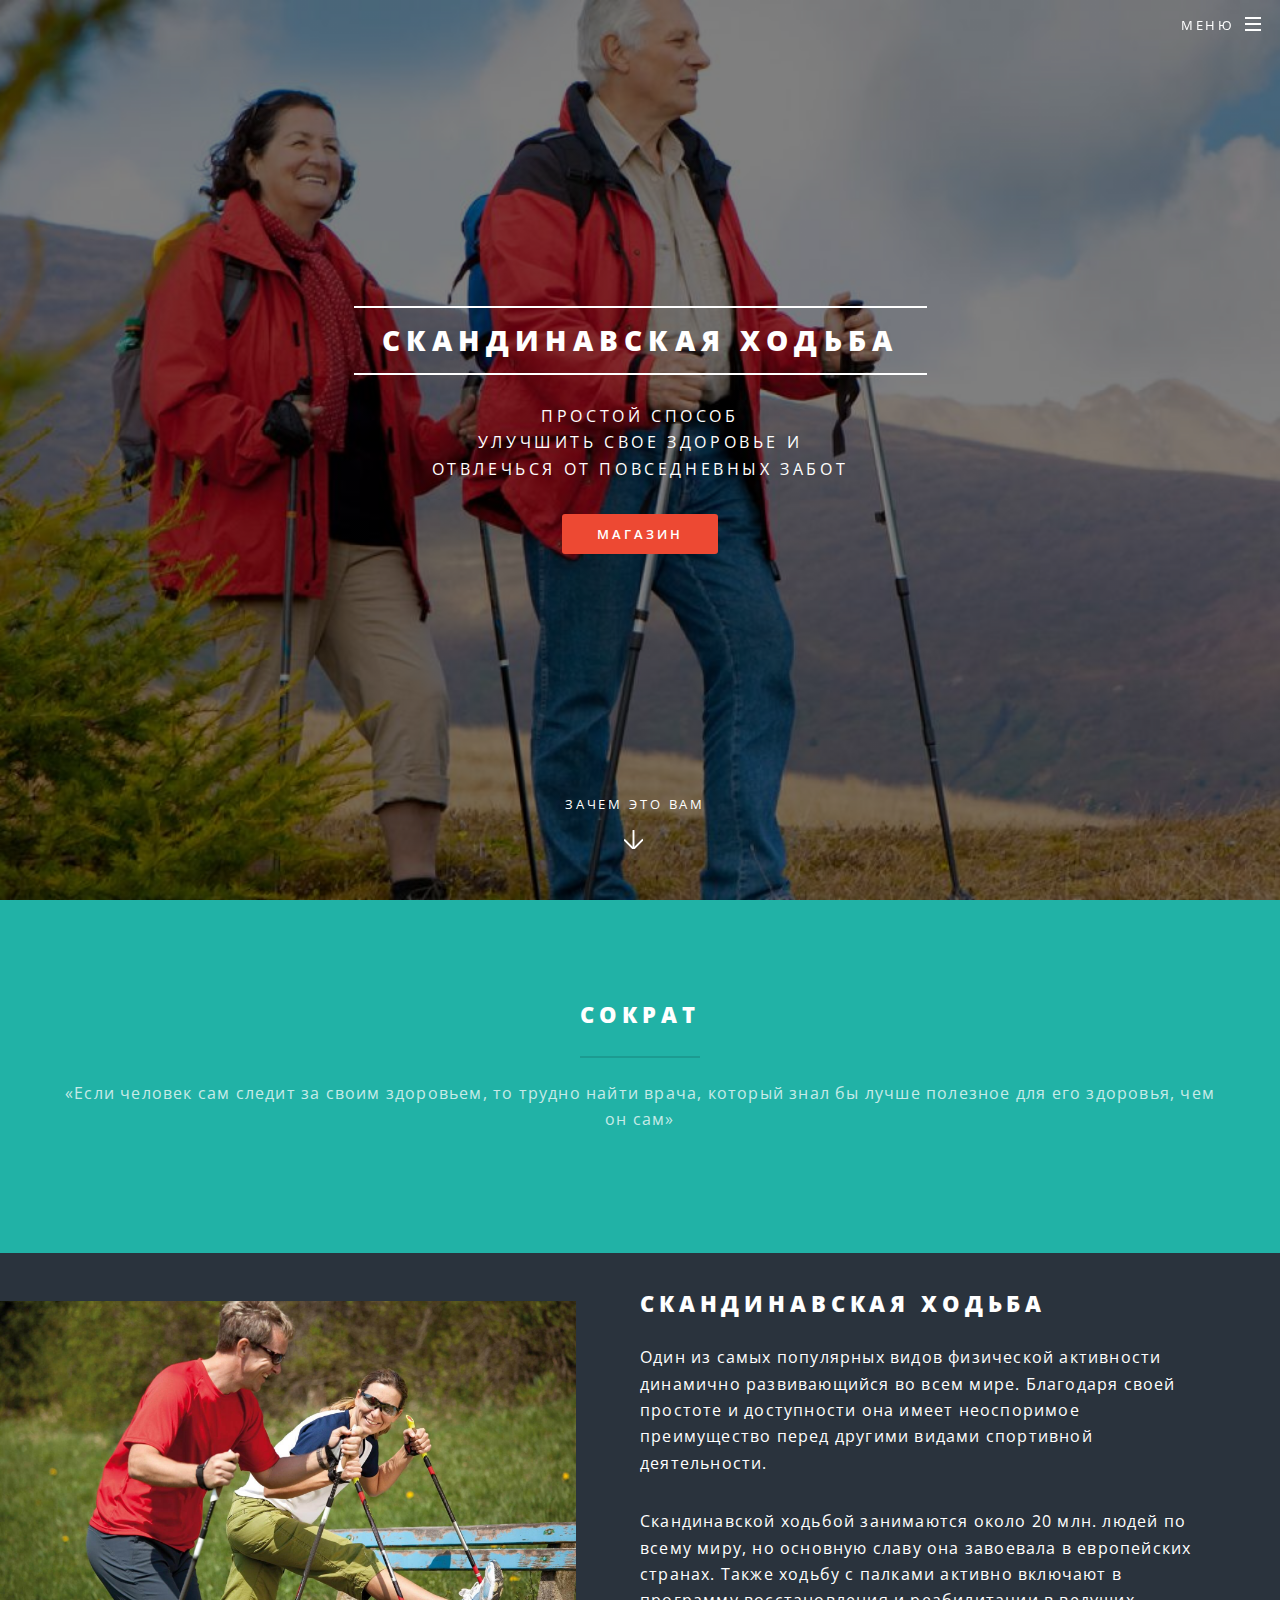
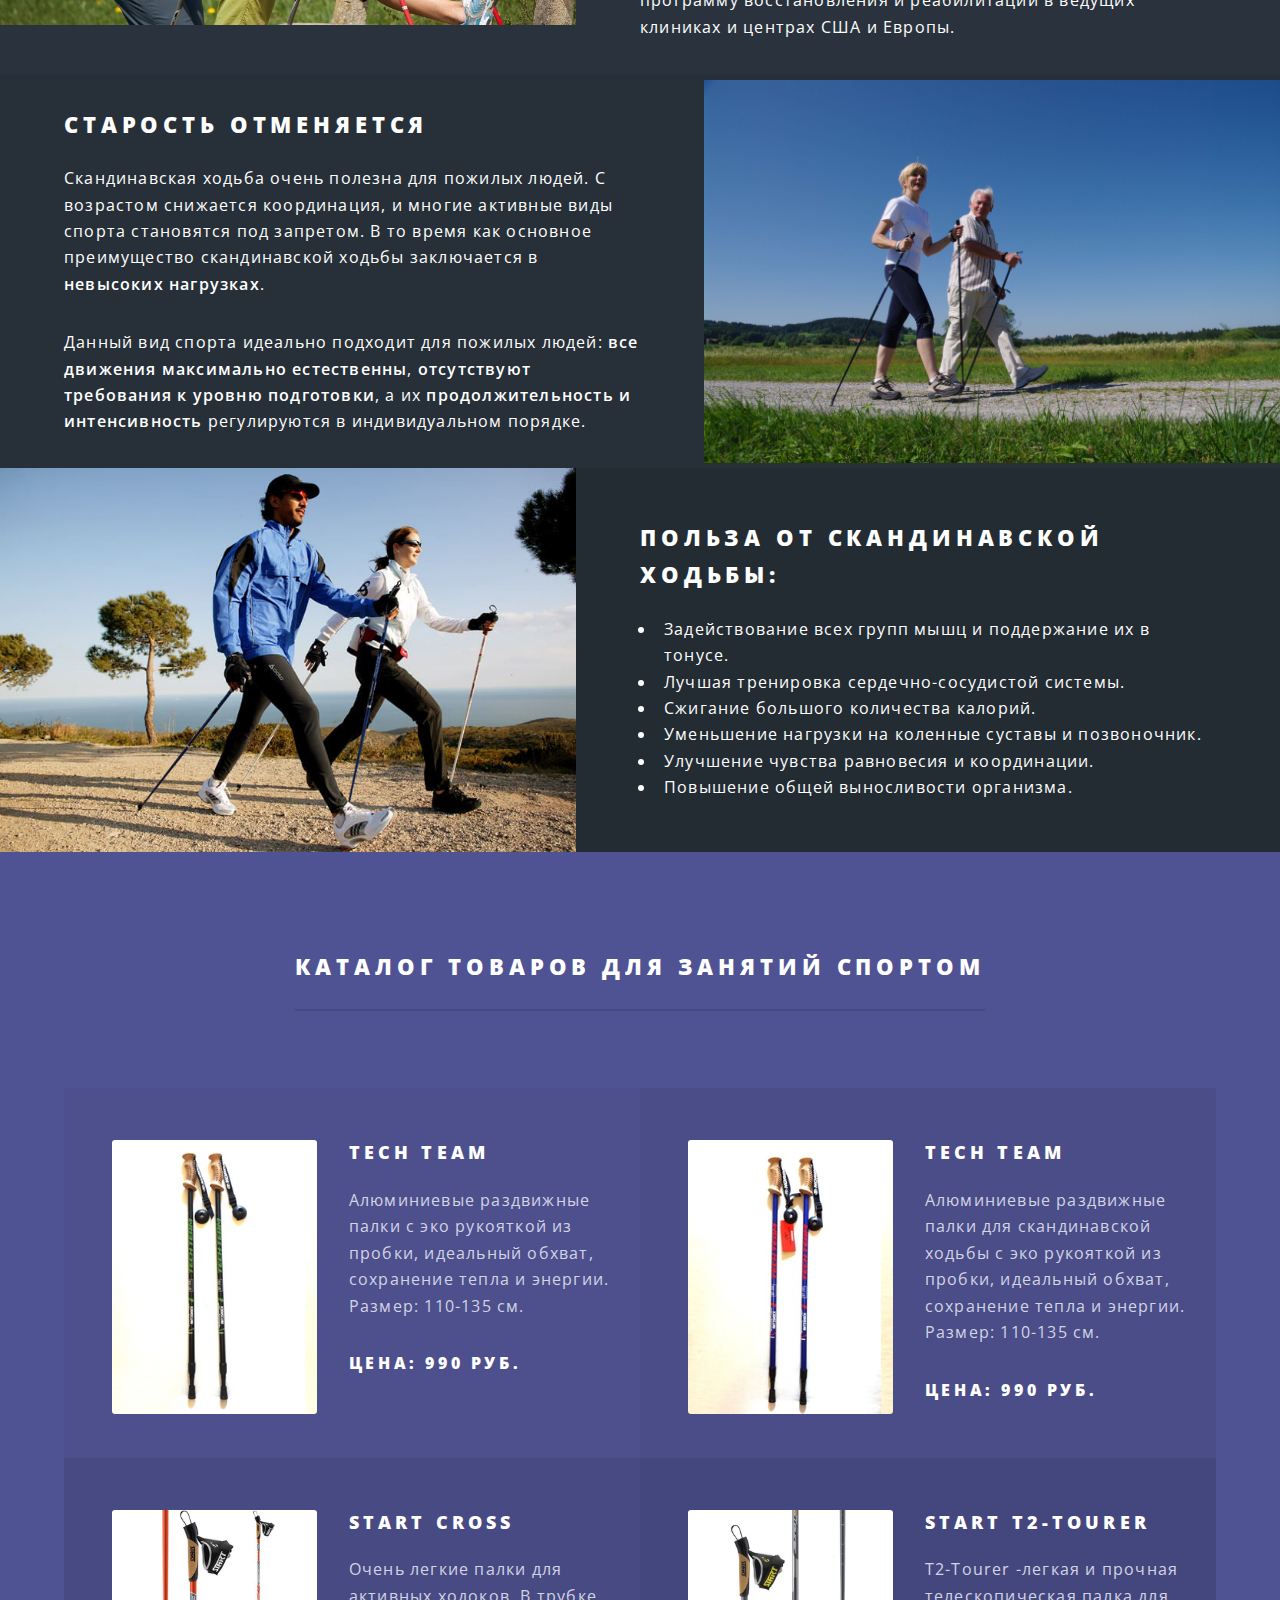
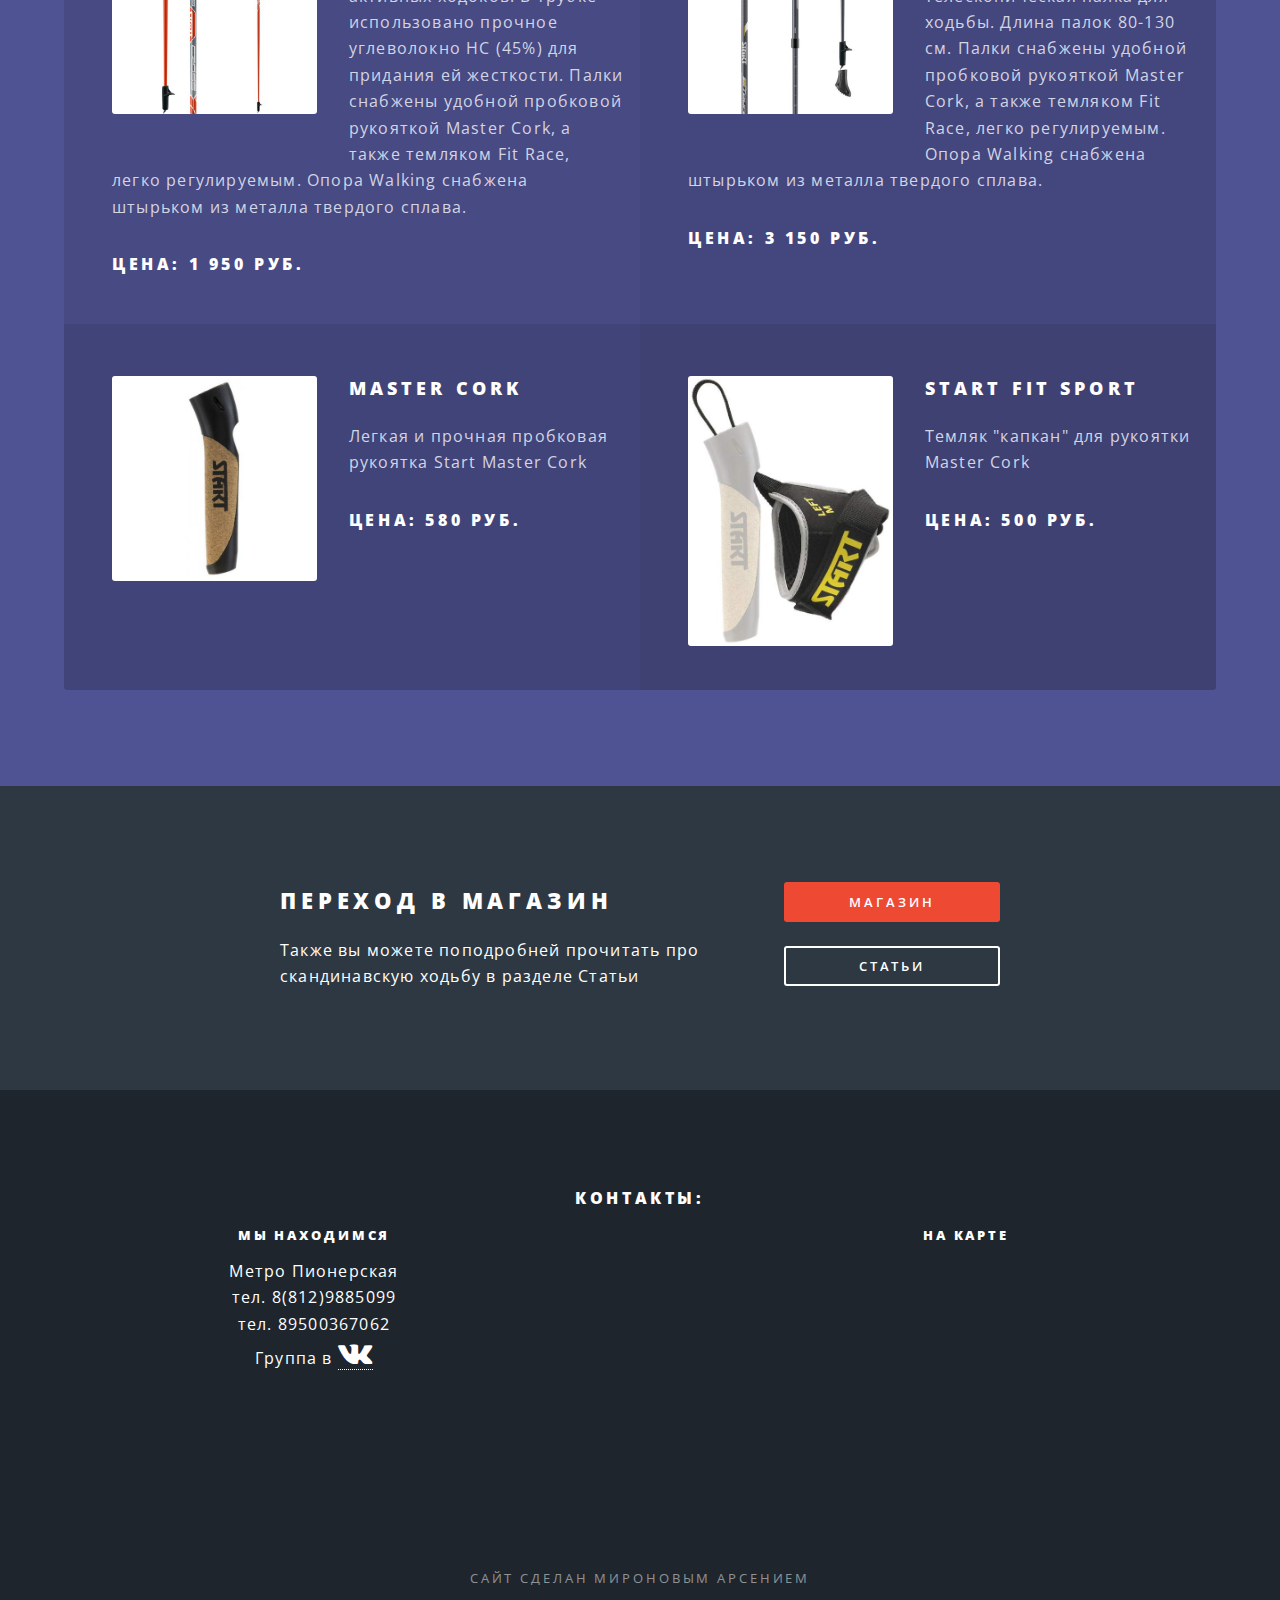
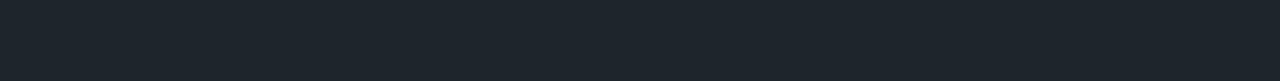
<file: index.html>
﻿<!DOCTYPE HTML>
<!--
	Spectral by HTML5 UP
	html5up.net | @n33co
	Free for personal and commercial use under the CCA 3.0 license (html5up.net/license)
-->
<html>
	<head>
		<title>Главная</title>
		<meta charset="utf-8" />
		<meta name="viewport" content="width=device-width, initial-scale=1" />
		<!--[if lte IE 8]><script src="assets/js/ie/html5shiv.js"></script><![endif]-->
		<link rel="stylesheet" href="assets/css/main.css" />
		<!--[if lte IE 8]><link rel="stylesheet" href="assets/css/ie8.css" /><![endif]-->
		<!--[if lte IE 9]><link rel="stylesheet" href="assets/css/ie9.css" /><![endif]-->
	</head>
	<body class="landing">

		<!-- Page Wrapper -->
			<div id="page-wrapper">

				<!-- Header -->
					<header id="header" class="alt">
						<h1><a href="index.html">скандинавская ходьба</a></h1>
						<nav id="nav">
							<ul>
								<li class="special">
									<a href="#menu" class="menuToggle"><span>Меню</span></a>
									<div id="menu">
										<ul>
											<li><a href="index.html">домашняя страница </a></li>
											<li><a href="generic.html">cтатьи</a></li>
											<li><a href="elements.html">магазин</a></li>
											<li><a href="contacts.html">контакты</a></li>
											<!--<li><a href="#">Log In</a></li>-->
										</ul>
									</div>
								</li>
							</ul>
						</nav>
					</header>

				<!-- Banner -->
					<section id="banner">
						<div class="inner">
							<h2>скандинавская ходьба</h2>
							<p>Простой способ<br />
							улучшить свое здоровье и<br />
							отвлечься от повседневных забот</p>
							<ul class="actions">
								<li><a href="elements.html" class="button special">Магазин</a></li>
							</ul>
						</div>
						<a href="#one" class="more scrolly">зачем это вам</a>
					</section>

				<!-- One -->
					<section id="one" class="wrapper style1 special">
						<div class="inner">
							<header class="major">
								<h2>Сократ</h2>
								<p>«Если человек сам следит за своим здоровьем, то трудно найти врача,
									который знал бы лучше полезное для его здоровья, чем он сам»</p>
							</header>
						</div>
					</section>

				<!-- Two -->
					<section id="two" class="wrapper alt style2">
						<section class="spotlight">
							<div class="image"><img src="images/pic01.jpg" alt="" /></div><div class="content">
								<h2>Скандинавская ходьба</h2>
								<p>Один из самых популярных видов физической активности динамично
 развивающийся во всем мире. Благодаря своей простоте и доступности она имеет неоспоримое преимущество перед другими видами спортивной деятельности. </p>
								<p>Скандинавской ходьбой занимаются около 20 млн. людей по всему миру, но основную славу она завоевала в 
европейских странах. Также ходьбу с палками активно включают в программу восстановления и реабилитации в ведущих клиниках и центрах США и Европы.</p>
							</div>
						</section>
						<section class="spotlight">
							<div class="image"><img src="images/pic02.jpg" alt="" /></div><div class="content">
								<h2>Старость отменяется</h2>
								<p>Скандинавская ходьба очень полезна для пожилых людей. С возрастом снижается координация, и многие активные виды спорта становятся под запретом. В то время как основное преимущество скандинавской ходьбы заключается в <b>невысоких нагрузках</b>.</p> <p>Данный вид спорта идеально подходит для пожилых людей: <b>все движения максимально естественны</b>, <b>отсутствуют требования к уровню подготовки</b>, а их <b>продолжительность и интенсивность</b> регулируются в индивидуальном порядке.</p>
							</div>
						</section>
						<section class="spotlight">
							<div class="image"><img src="images/pic03.jpg" alt="" /></div><div class="content">
								<h2>Польза от скандинавской ходьбы:</h2>
                                                                <ul>
                                                                    <li>Задействование всех групп мышц и поддержание их в тонусе.</li>
                                                                    <li>Лучшая тренировка сердечно-сосудистой системы.</li>
                                                                    <li>Сжигание большого количества калорий.</li>
                                                                    <li>Уменьшение нагрузки на коленные суставы и позвоночник.</li>
                                                                    <li>Улучшение чувства равновесия и координации.</li>
                                                                    <li>Повышение общей выносливости организма.</li>
                                                                </ul>
							</div>
						</section>
					</section>

				<!-- Three -->
					<section id="three" class="wrapper style3 special">
						<div class="inner">
							<header class="major">
								<h2>Каталог товаров для занятий спортом</h2>
								<!-- <p>Aliquam ut ex ut augue consectetur interdum. Donec amet imperdiet eleifend<br/>
								fringilla tincidunt. Nullam dui leo Aenean mi ligula, rhoncus ullamcorper.</p> -->
							</header>
							<ul class="features">
								<li>
									<span class="image left">
										<a href="elements.html">
											<img src="images/product/Tech_Teem.jpg" alt=""/>
										</a>
									</span>
									<h3>Tech Team</h3>
									<p>Алюминиевые раздвижные палки с эко рукояткой из пробки, идеальный обхват, сохранение тепла и энергии.<br/>
									Размер: 110-135 см.<br/>
									<h4>Цена: 990 руб.</h4></p>
								</li>
								<li>
									<span class="image left">
										<a href="elements.html">
											<img src="images/product/Tech_Teem2.jpg" alt=""/>
										</a>
									</span>
									<h3>Tech Team</h3>
									<p>Алюминиевые раздвижные палки для скандинавской ходьбы с эко рукояткой из пробки, идеальный обхват, сохранение тепла и энергии.<br/>
									Размер: 110-135 см.<br/>
									<h4>Цена: 990 руб.</h4> </p>
								</li>
								<li>
									<span class="image left">
										<a href="elements.html">
											<img src="images/product/Start_Cross.jpg" alt=""/>
										</a>
									</span>
									<h3>Start Cross</h3>
									<p>Очень легкие палки для активных ходоков. В трубке использовано прочное углеволокно HC (45%) для придания ей жесткости. Палки снабжены удобной пробковой рукояткой Master Cork, а также темляком Fit Race, легко регулируемым. Опора Walking снабжена штырьком из металла твердого сплава.<br/>
									<h4>Цена: 1 950 руб.</h4></p>
								</li>
								<li>
									<span class="image left">
										<a href="elements.html">
											<img src="images/product/Start_T2-Tourer.jpg" alt=""/>
										</a>
									</span>
									<h3>Start T2-Tourer</h3>
									<p>T2-Tourer -легкая и прочная телескопическая палка для ходьбы. Длина палок 80-130 см. Палки снабжены удобной пробковой рукояткой Master Cork, а также темляком Fit Race, легко регулируемым. Опора Walking снабжена штырьком из металла твердого сплава.<br/>
									<h4>Цена: 3 150 руб.</h4></p>
								</li>
								<li>
									<span class="image left">
										<a href="elements.html">
											<img src="images/product/Master_Cork.jpg" alt=""/>
										</a>
									</span>
									<h3>Master Cork</h3>
									<p>Легкая и прочная пробковая рукоятка Start Master Cork<br/>
									<h4>Цена: 580 руб.</h4></p>
								</li>
								<li>
									<span class="image left">
										<a href="elements.html">
											<img src="images/product/Start_Fit_Sport.jpg" alt=""/>
										</a>
									</span>
									<h3>Start Fit Sport</h3>
									<p>Темляк "капкан" для рукоятки Master Cork<br/>
									<h4>Цена: 500 руб.</h4></p>
								</li>
							</ul>
						</div>
					</section>

				<!-- CTA -->
					<section id="cta" class="wrapper style4">
						<div class="inner">
							<header>
								<h2>Переход в магазин</h2>
								<p>Также вы можете поподробней прочитать про скандинавскую ходьбу в разделе Статьи</p>
							</header>
							<ul class="actions vertical">
								<li><a href="elements.html" class="button fit special">Магазин</a></li>
								<li><a href="generic.html" class="button fit">Статьи</a></li>
							</ul>
						</div>
					</section>

				<!-- Footer -->
					<footer id="footer">
						<section>
							<h4>Контакты:</h4>
							<div class="row">
								<div class="6u 12u$(medium)">
									<h5>Мы находимся</h5>
									Метро Пионерская<br/>
									тел. 8(812)9885099<br/>
									тел. 89500367062<br/>
									Группа в <a href="https://vk.com/nordicsticks"> <i class="fa fa-vk fa-2x"></i> </a>
								</div>
								<div class="6u$ 12u$(medium)">
									<h5>На карте</h5>
									<iframe src="https://www.google.com/maps/embed?pb=!1m18!1m12!1m3!1d1994.1384553234602!2d30.285286115870772!3d60.012779063077886!2m3!1f0!2f0!3f0!3m2!1i1024!2i768!4f13.1!3m3!1m2!1s0x46963441b071e859%3A0xb9346e0aec9ef854!2z0LDQuy4g0JrQvtGC0LXQu9GM0L3QuNC60L7QstCwLCA2LCDQodCw0L3QutGCLdCf0LXRgtC10YDQsdGD0YDQsywgMTk3MzQx!5e0!3m2!1sru!2sru!4v1456764083683" width="400" height="300" frameborder="0" style="border:0" allowfullscreen></iframe>							</div>
						</section>


						<ul class="copyright">
							<li>Сайт сделан Мироновым Арсением</li>
						</ul>
					</footer>

			</div>

		<!-- Scripts -->
			<script src="assets/js/jquery.min.js"></script>
			<script src="assets/js/jquery.scrollex.min.js"></script>
			<script src="assets/js/jquery.scrolly.min.js"></script>
			<script src="assets/js/skel.min.js"></script>
			<script src="assets/js/util.js"></script>
			<!--[if lte IE 8]><script src="assets/js/ie/respond.min.js"></script><![endif]-->
			<script src="assets/js/main.js"></script>

	</body>
</html>
</file>
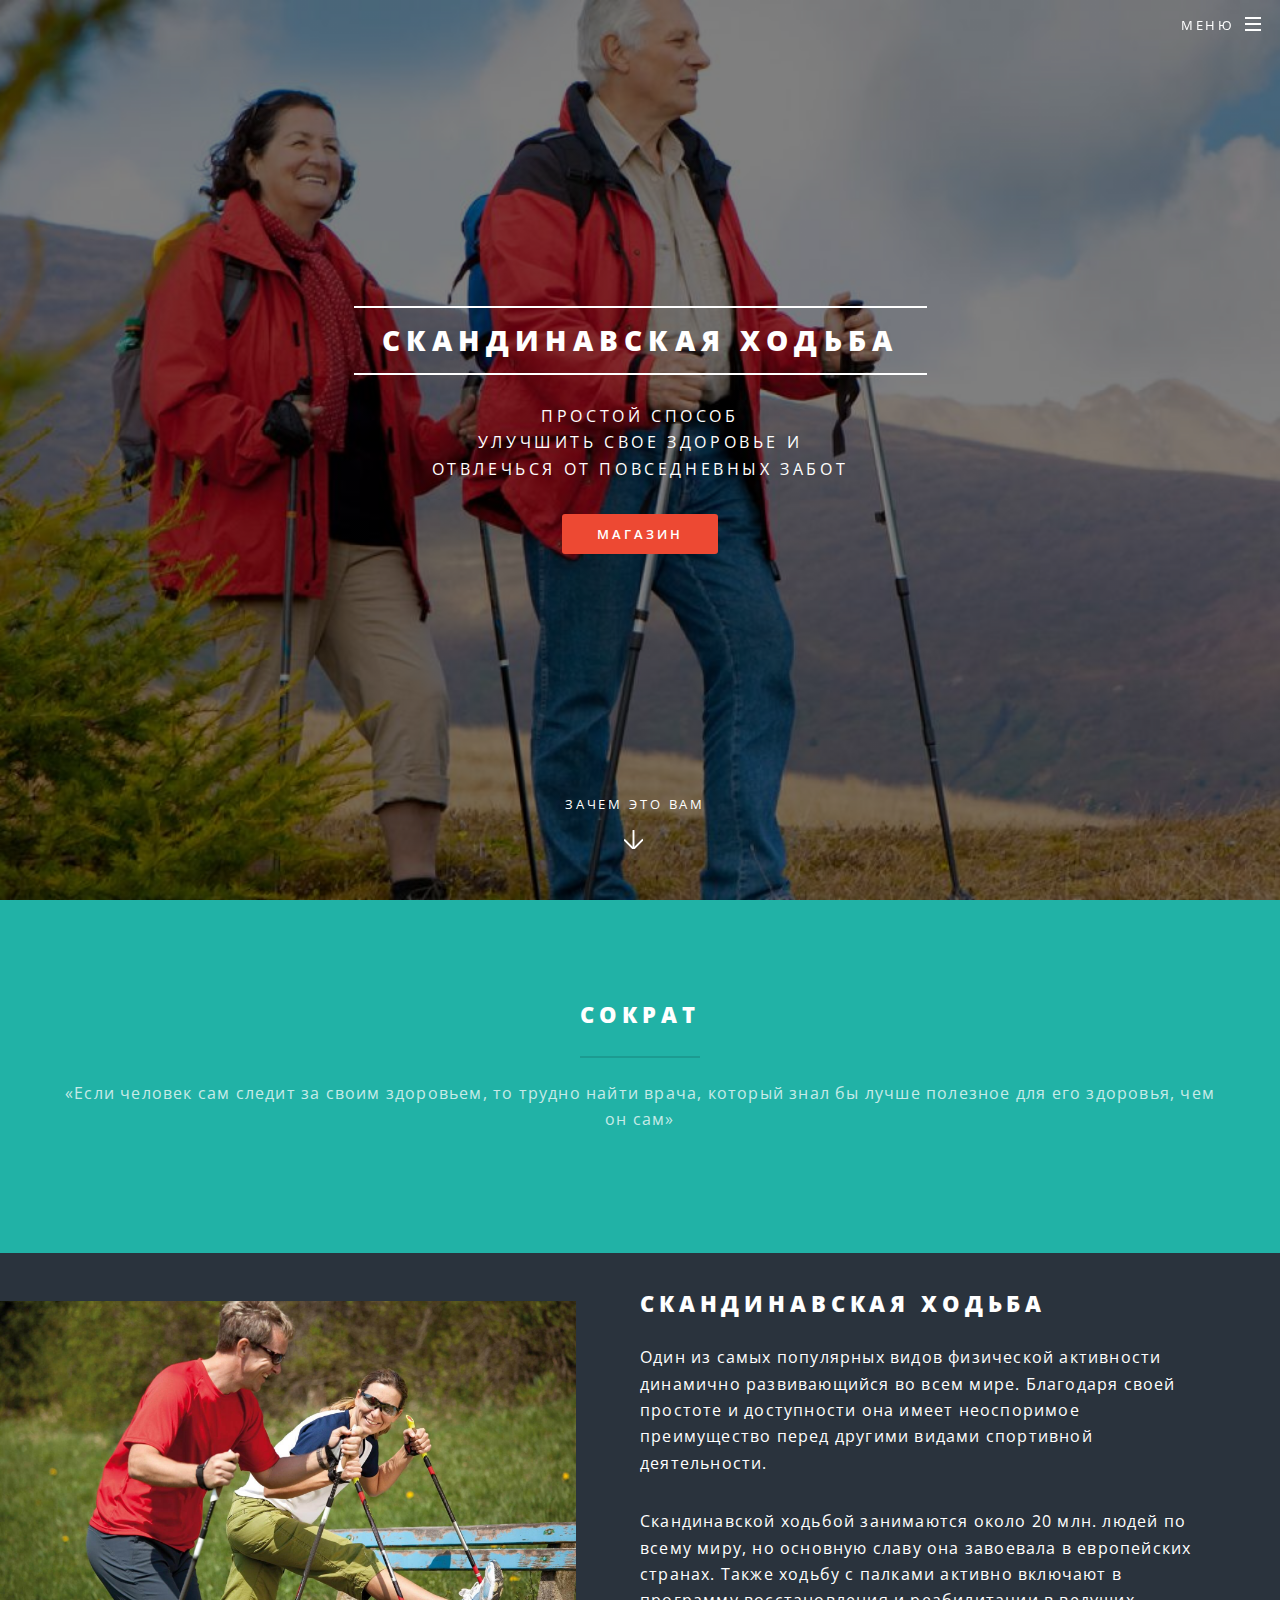
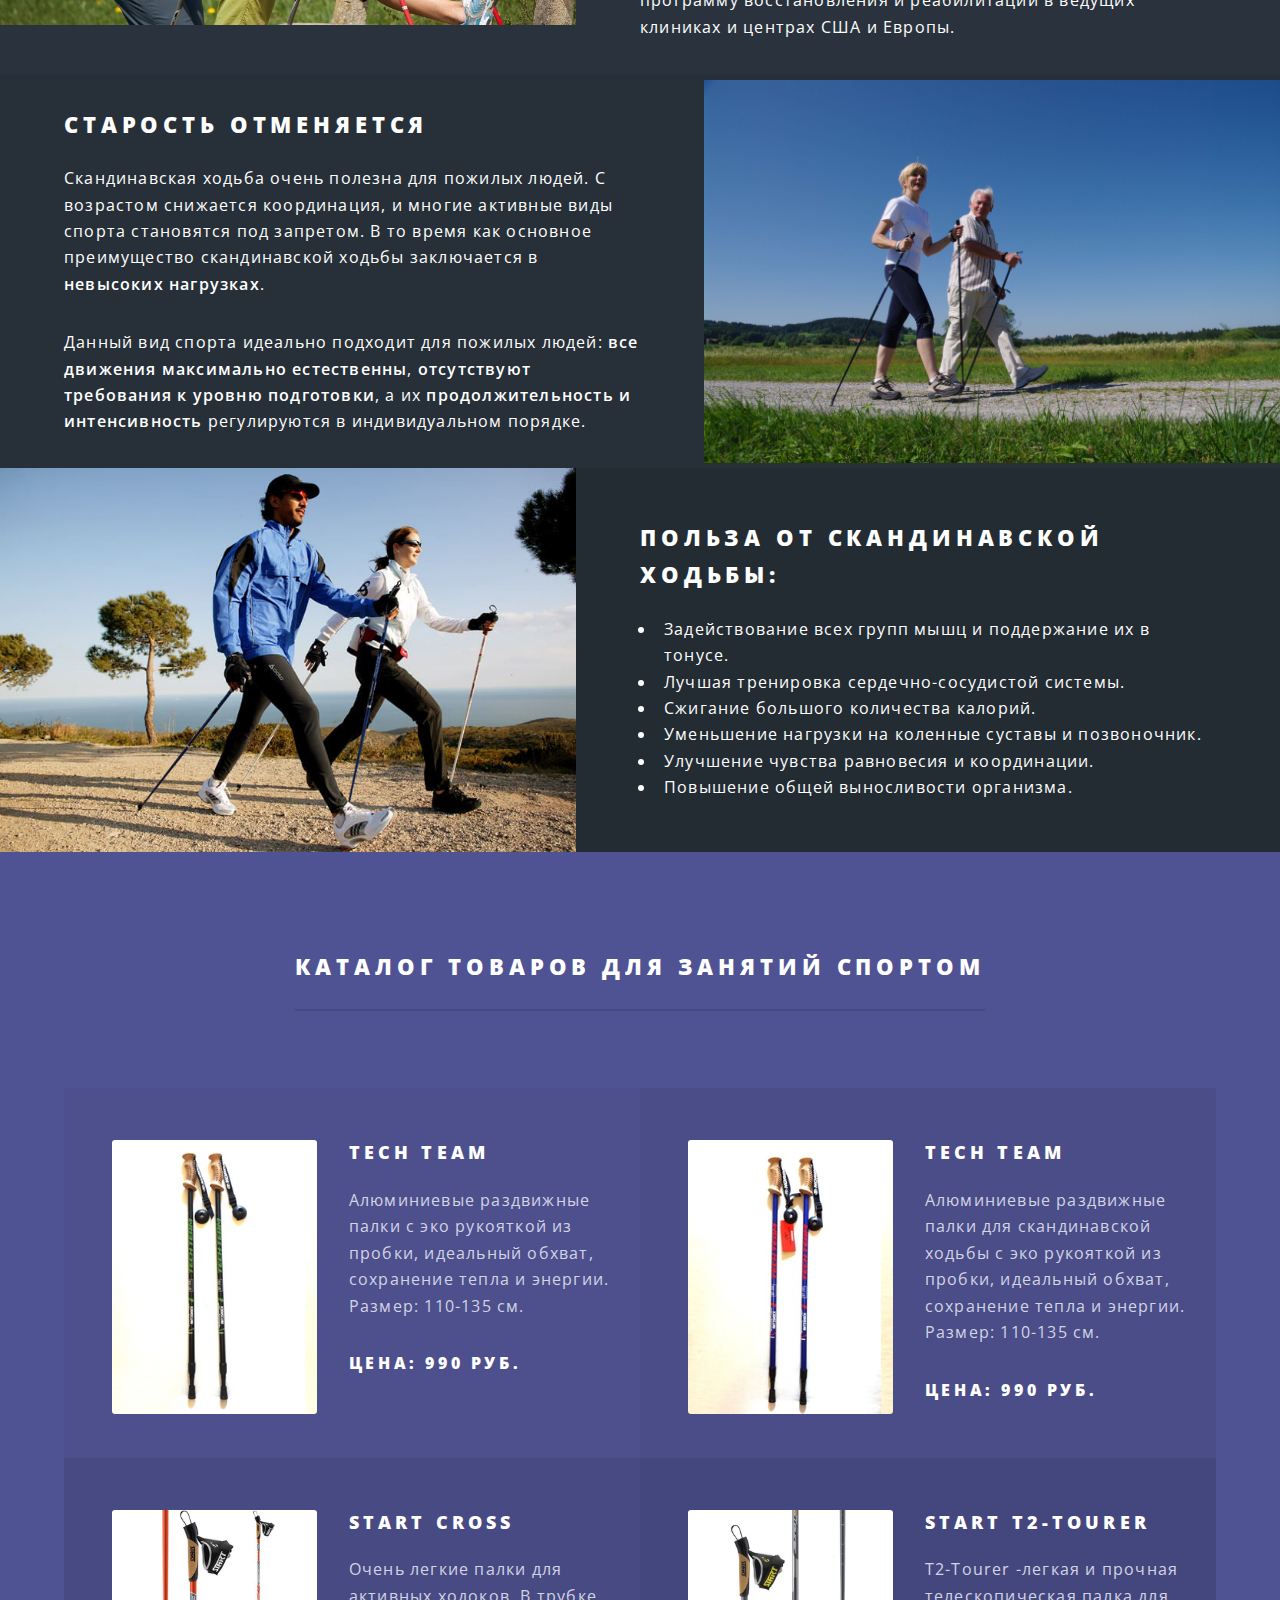
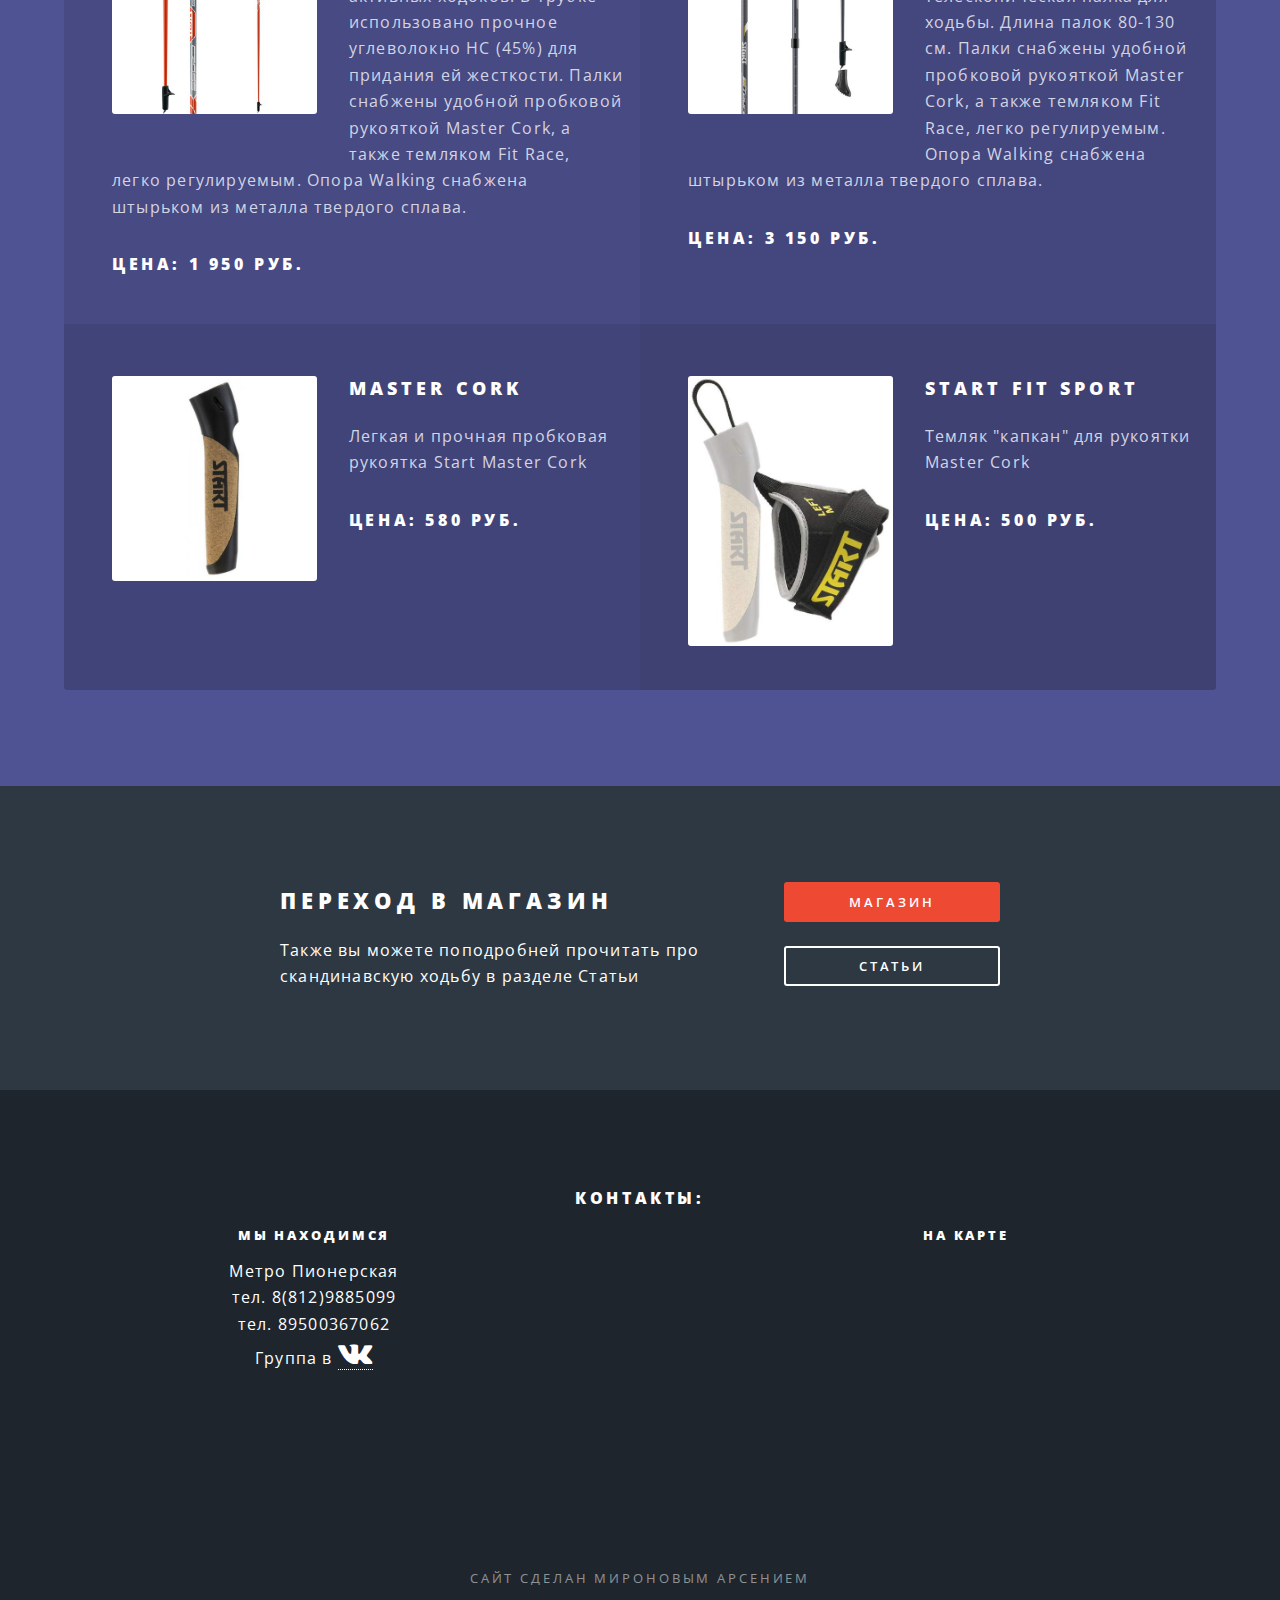
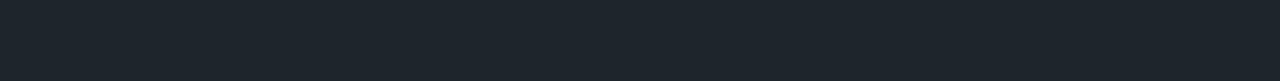
<file: old/index.html>
﻿<!DOCTYPE HTML>
<!--
	Spectral by HTML5 UP
	html5up.net | @n33co
	Free for personal and commercial use under the CCA 3.0 license (html5up.net/license)
-->
<html>
	<head>
		<title>Главная</title>
		<meta charset="utf-8" />
		<meta name="viewport" content="width=device-width, initial-scale=1" />
		<!--[if lte IE 8]>
		<script src="../assets/js/ie/html5shiv.js"></script><![endif]-->
		<link rel="stylesheet" href="../assets/css/main.css" />
		<!--[if lte IE 8]>
		<link rel="stylesheet" href="../assets/css/ie8.css"/><![endif]-->
		<!--[if lte IE 9]>
		<link rel="stylesheet" href="../assets/css/ie9.css"/><![endif]-->
	</head>
	<body class="landing">

		<!-- Page Wrapper -->
			<div id="page-wrapper">

				<!-- Header -->
					<header id="header" class="alt">
						<h1><a href="index.html">скандинавская ходьба</a></h1>
						<nav id="nav">
							<ul>
								<li class="special">
									<a href="#menu" class="menuToggle"><span>Меню</span></a>
									<div id="menu">
										<ul>
											<li><a href="index.html">домашняя страница </a></li>
											<li><a href="generic.html">cтатьи</a></li>
											<li><a href="elements.html">магазин</a></li>
											<li><a href="contacts.html">контакты</a></li>
											<!--<li><a href="#">Log In</a></li>-->
										</ul>
									</div>
								</li>
							</ul>
						</nav>
					</header>

				<!-- Banner -->
					<section id="banner">
						<div class="inner">
							<h2>скандинавская ходьба</h2>
							<p>Простой способ<br />
							улучшить свое здоровье и<br />
							отвлечься от повседневных забот</p>
							<ul class="actions">
								<li><a href="elements.html" class="button special">Магазин</a></li>
							</ul>
						</div>
						<a href="#one" class="more scrolly">зачем это вам</a>
					</section>

				<!-- One -->
					<section id="one" class="wrapper style1 special">
						<div class="inner">
							<header class="major">
								<h2>Сократ</h2>
								<p>«Если человек сам следит за своим здоровьем, то трудно найти врача,
									который знал бы лучше полезное для его здоровья, чем он сам»</p>
							</header>
						</div>
					</section>

				<!-- Two -->
					<section id="two" class="wrapper alt style2">
						<section class="spotlight">
							<div class="image"><img src="../images/pic01.jpg" alt="" /></div><div class="content">
								<h2>Скандинавская ходьба</h2>
								<p>Один из самых популярных видов физической активности динамично
 развивающийся во всем мире. Благодаря своей простоте и доступности она имеет неоспоримое преимущество перед другими видами спортивной деятельности. </p>
								<p>Скандинавской ходьбой занимаются около 20 млн. людей по всему миру, но основную славу она завоевала в 
европейских странах. Также ходьбу с палками активно включают в программу восстановления и реабилитации в ведущих клиниках и центрах США и Европы.</p>
							</div>
						</section>
						<section class="spotlight">
							<div class="image"><img src="../images/pic02.jpg" alt="" /></div><div class="content">
								<h2>Старость отменяется</h2>
								<p>Скандинавская ходьба очень полезна для пожилых людей. С возрастом снижается координация, и многие активные виды спорта становятся под запретом. В то время как основное преимущество скандинавской ходьбы заключается в <b>невысоких нагрузках</b>.</p> <p>Данный вид спорта идеально подходит для пожилых людей: <b>все движения максимально естественны</b>, <b>отсутствуют требования к уровню подготовки</b>, а их <b>продолжительность и интенсивность</b> регулируются в индивидуальном порядке.</p>
							</div>
						</section>
						<section class="spotlight">
							<div class="image"><img src="../images/pic03.jpg" alt="" /></div><div class="content">
								<h2>Польза от скандинавской ходьбы:</h2>
                                	<ul>
                                        <li>Задействование всех групп мышц и поддержание их в тонусе.</li>
                                        <li>Лучшая тренировка сердечно-сосудистой системы.</li>
                                        <li>Сжигание большого количества калорий.</li>
                                        <li>Уменьшение нагрузки на коленные суставы и позвоночник.</li>
                                        <li>Улучшение чувства равновесия и координации.</li>
                                    	<li>Повышение общей выносливости организма.</li>
                                    </ul>
							</div>
						</section>
					</section>

				<!-- Three -->
					<section id="three" class="wrapper style3 special">
						<div class="inner">
							<header class="major">
								<h2>Каталог товаров для занятий спортом</h2>
								<!-- <p>Aliquam ut ex ut augue consectetur interdum. Donec amet imperdiet eleifend<br/>
								fringilla tincidunt. Nullam dui leo Aenean mi ligula, rhoncus ullamcorper.</p> -->
							</header>
							<ul class="features">
								<li>
									<span class="image left">
										<a href="elements.html">
											<img src="../images/product/Tech_Teem.jpg" alt=""/>
										</a>
									</span>
									<h3>Tech Team</h3>
									<p>Алюминиевые раздвижные палки с эко рукояткой из пробки, идеальный обхват, сохранение тепла и энергии.<br/>
									Размер: 110-135 см.<br/>
									<h4>Цена: 990 руб.</h4></p>
								</li>
								<li>
									<span class="image left">
										<a href="elements.html">
											<img src="../images/product/Tech_Teem2.jpg" alt=""/>
										</a>
									</span>
									<h3>Tech Team</h3>
									<p>Алюминиевые раздвижные палки для скандинавской ходьбы с эко рукояткой из пробки, идеальный обхват, сохранение тепла и энергии.<br/>
									Размер: 110-135 см.<br/>
									<h4>Цена: 990 руб.</h4> </p>
								</li>
								<li>
									<span class="image left">
										<a href="elements.html">
											<img src="../images/product/Start_Cross.jpg" alt=""/>
										</a>
									</span>
									<h3>Start Cross</h3>
									<p>Очень легкие палки для активных ходоков. В трубке использовано прочное углеволокно HC (45%) для придания ей жесткости. Палки снабжены удобной пробковой рукояткой Master Cork, а также темляком Fit Race, легко регулируемым. Опора Walking снабжена штырьком из металла твердого сплава.<br/>
									<h4>Цена: 1 950 руб.</h4></p>
								</li>
								<li>
									<span class="image left">
										<a href="elements.html">
											<img src="../images/product/Start_T2-Tourer.jpg" alt=""/>
										</a>
									</span>
									<h3>Start T2-Tourer</h3>
									<p>T2-Tourer -легкая и прочная телескопическая палка для ходьбы. Длина палок 80-130 см. Палки снабжены удобной пробковой рукояткой Master Cork, а также темляком Fit Race, легко регулируемым. Опора Walking снабжена штырьком из металла твердого сплава.<br/>
									<h4>Цена: 3 150 руб.</h4></p>
								</li>
								<li>
									<span class="image left">
										<a href="elements.html">
											<img src="../images/product/Master_Cork.jpg" alt=""/>
										</a>
									</span>
									<h3>Master Cork</h3>
									<p>Легкая и прочная пробковая рукоятка Start Master Cork<br/>
									<h4>Цена: 580 руб.</h4></p>
								</li>
								<li>
									<span class="image left">
										<a href="elements.html">
											<img src="../images/product/Start_Fit_Sport.jpg" alt=""/>
										</a>
									</span>
									<h3>Start Fit Sport</h3>
									<p>Темляк "капкан" для рукоятки Master Cork<br/>
									<h4>Цена: 500 руб.</h4></p>
								</li>
							</ul>
						</div>
					</section>

				<!-- CTA -->
					<section id="cta" class="wrapper style4">
						<div class="inner">
							<header>
								<h2>Переход в магазин</h2>
								<p>Также вы можете поподробней прочитать про скандинавскую ходьбу в разделе Статьи</p>
							</header>
							<ul class="actions vertical">
								<li><a href="elements.html" class="button fit special">Магазин</a></li>
								<li><a href="generic.html" class="button fit">Статьи</a></li>
							</ul>
						</div>
					</section>

				<!-- Footer -->
					<footer id="footer">
						<section>
							<h4>Контакты:</h4>
							<div class="row">
								<div class="6u 12u$(medium)">
									<h5>Мы находимся</h5>
									Метро Пионерская<br/>
									тел. 8(812)9885099<br/>
									тел. 89500367062<br/>
									Группа в <a href="https://vk.com/nordicsticks"> <i class="fa fa-vk fa-2x"></i> </a>
								</div>
								<div class="6u$ 12u$(medium)">
									<h5>На карте</h5>
									<iframe src="https://www.google.com/maps/embed?pb=!1m18!1m12!1m3!1d1994.1384553234602!2d30.285286115870772!3d60.012779063077886!2m3!1f0!2f0!3f0!3m2!1i1024!2i768!4f13.1!3m3!1m2!1s0x46963441b071e859%3A0xb9346e0aec9ef854!2z0LDQuy4g0JrQvtGC0LXQu9GM0L3QuNC60L7QstCwLCA2LCDQodCw0L3QutGCLdCf0LXRgtC10YDQsdGD0YDQsywgMTk3MzQx!5e0!3m2!1sru!2sru!4v1456764083683" width="400" height="300" frameborder="0" style="border:0" allowfullscreen></iframe>							</div>
						</section>


						<ul class="copyright">
							<li>Сайт сделан Мироновым Арсением</li>
						</ul>
					</footer>

			</div>

		<!-- Scripts -->
			<script src="../assets/js/jquery.min.js"></script>
			<script src="../assets/js/jquery.scrollex.min.js"></script>
			<script src="../assets/js/jquery.scrolly.min.js"></script>
			<script src="../assets/js/skel.min.js"></script>
			<script src="../assets/js/util.js"></script>
			<!--[if lte IE 8]>
		<script src="../assets/js/ie/respond.min.js"></script><![endif]-->
			<script src="../assets/js/main.js"></script>

	</body>
</html>
</file>
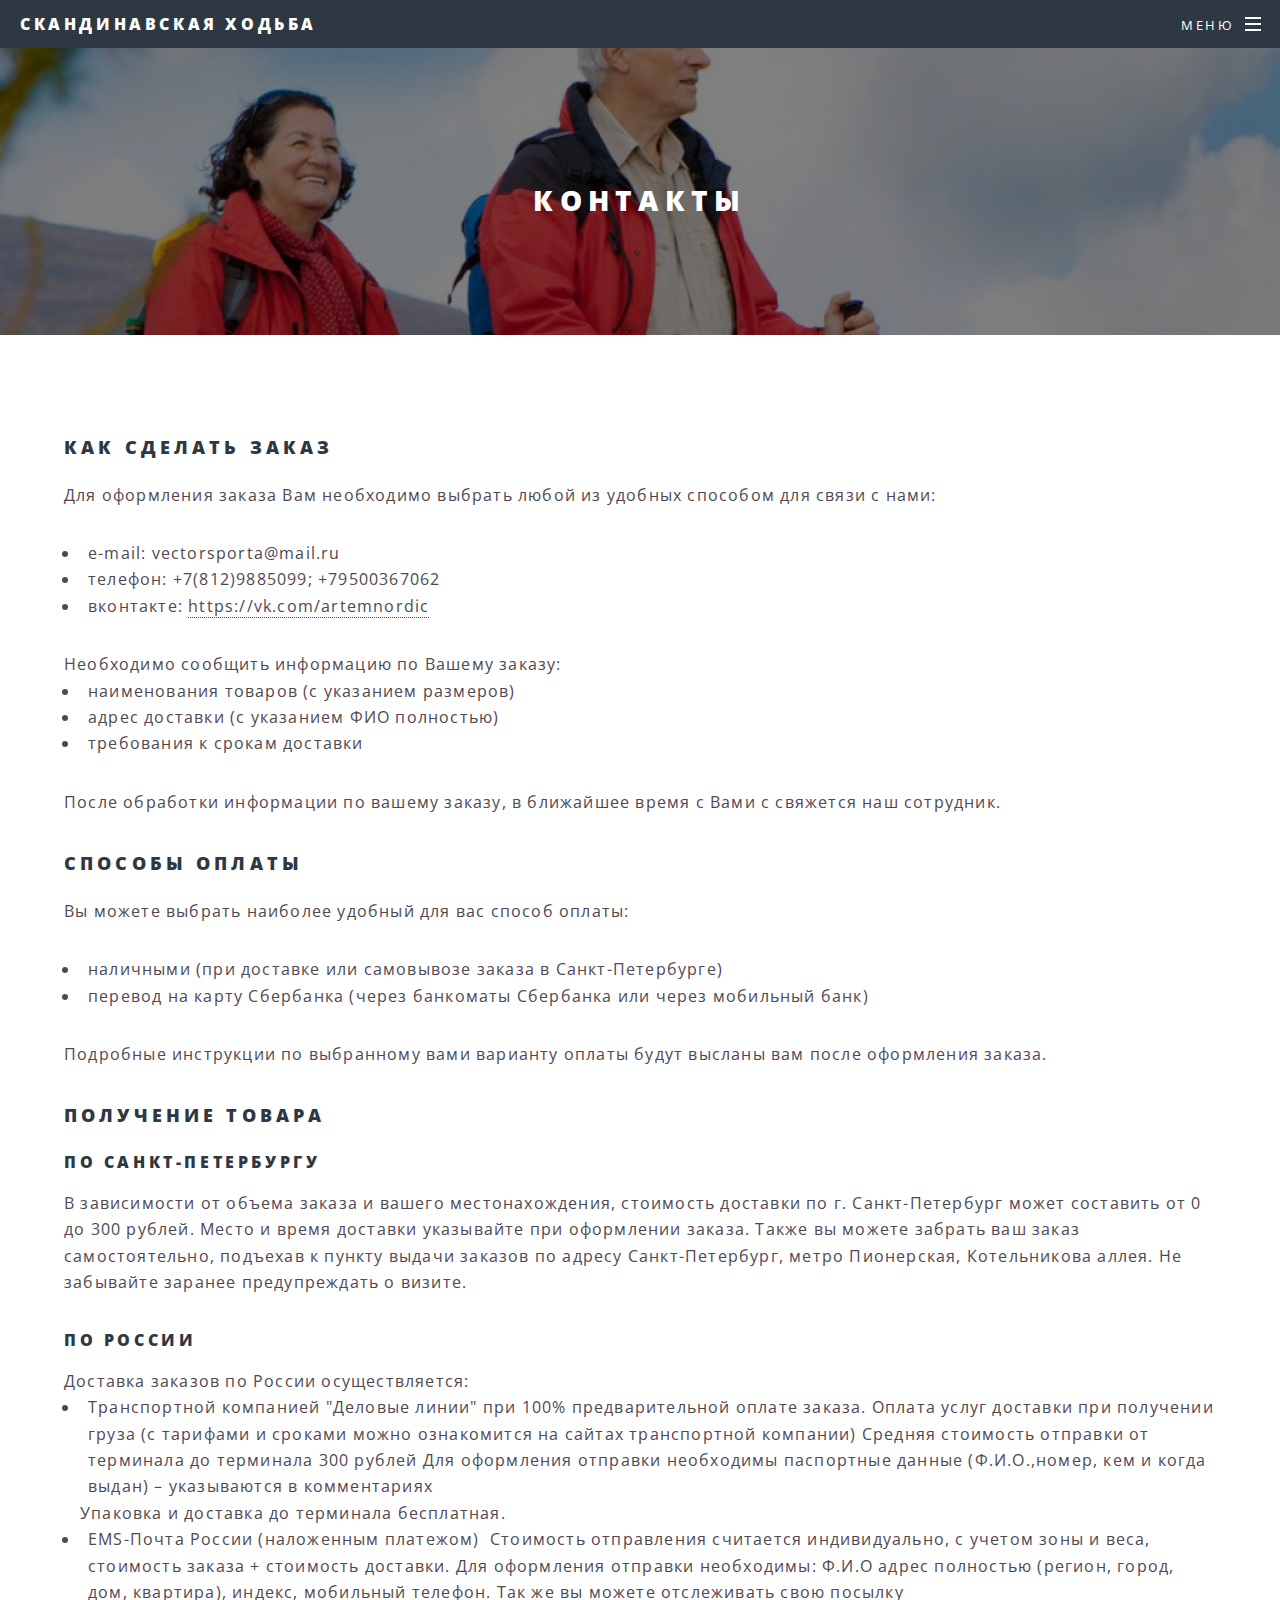
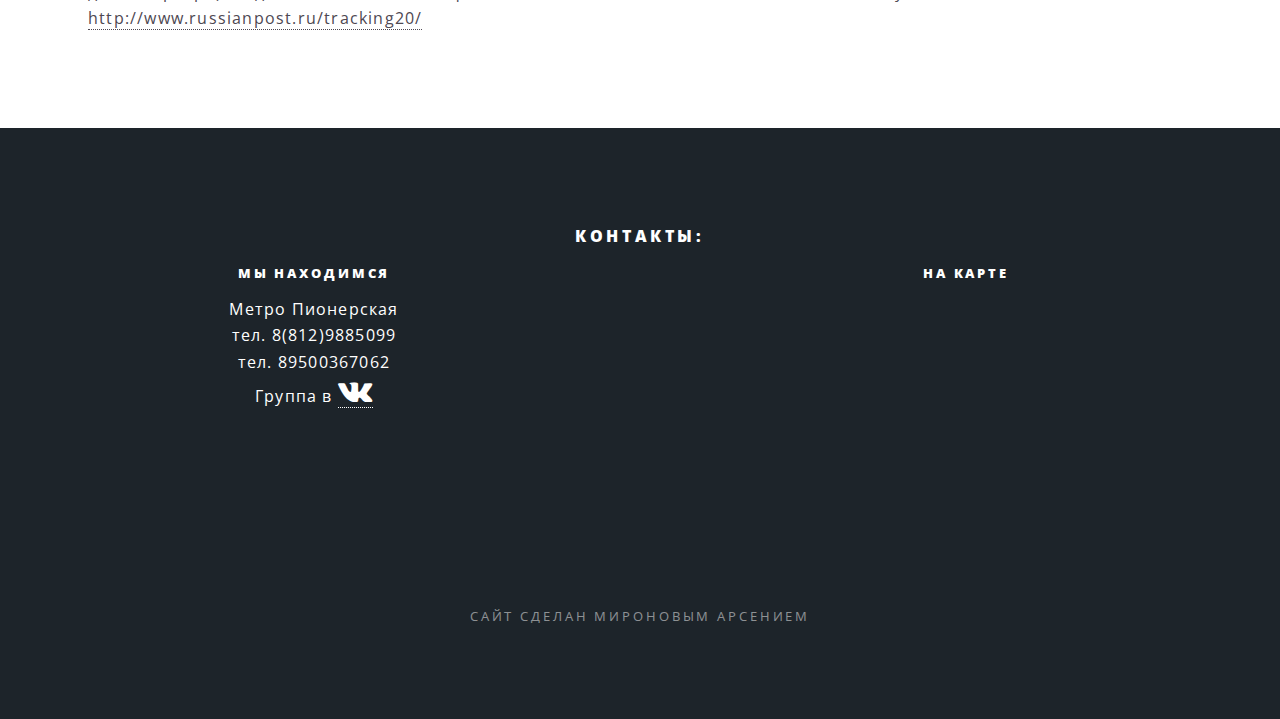
<file: contacts.html>
<!DOCTYPE HTML>
<!--
	Spectral by HTML5 UP
	html5up.net | @n33co
	Free for personal and commercial use under the CCA 3.0 license (html5up.net/license)
-->
<html>
<head>
    <title>Контакты</title>
    <meta charset="utf-8" />
    <meta name="viewport" content="width=device-width, initial-scale=1" />
    <!--[if lte IE 8]><script src="assets/js/ie/html5shiv.js"></script><![endif]-->
    <link rel="stylesheet" href="assets/css/main.css" />
    <!--[if lte IE 8]><link rel="stylesheet" href="assets/css/ie8.css" /><![endif]-->
    <!--[if lte IE 9]><link rel="stylesheet" href="assets/css/ie9.css" /><![endif]-->
</head>
<body>

<!-- Page Wrapper -->
<div id="page-wrapper">

    <!-- Header -->
    <header id="header">
        <h1><a href="index.html">скандинавская ходьба</a></h1>
        <nav id="nav">
            <ul>
                <li class="special">
                    <a href="#menu" class="menuToggle"><span>Меню</span></a>
                    <div id="menu">
                        <ul>
                            <li><a href="index.html">домашняя страница</a></li>
                            <li><a href="generic.html">cтатьи</a></li>
                            <li><a href="elements.html">магазин</a></li>
                            <li><a href="contacts.html">контакты</a></li>
                            <!--<li><a href="#">Sign Up</a></li>-->
                            <!--<li><a href="#">Log In</a></li>-->
                        </ul>
                    </div>
                </li>
            </ul>
        </nav>
    </header>

    <!-- Main -->
    <article id="main">
        <header>
            <h2>Контакты</h2>
        </header>
        <section class="wrapper style5">
            <div class="inner">

                <section>
                    <h3>Как сделать заказ</h3>
                    <p> Для оформления заказа Вам необходимо выбрать любой из удобных
                    способом для связи с нами:
                    <ul>
                        <li> e-mail: vectorsporta@mail.ru </li>
                        <li> телефон: +7(812)9885099;  +79500367062 </li>
                        <li> вконтакте: <a href="https://vk.com/id350178062" >https://vk.com/artemnordic </a> </li>
                    </ul>
                    Необходимо сообщить информацию по Вашему заказу:<br/>
                    <ul>
                        <li> наименования товаров (с указанием размеров) </li>
                        <li> адрес доставки (с указанием ФИО полностью) </li>
                        <li> требования к срокам доставки </li>
                    </ul>
                    После обработки информации по вашему заказу, в ближайшее время с Вами c
                    свяжется  наш сотрудник.</p>
                    <h3>Способы оплаты</h3>
                    <p>Вы можете выбрать наиболее удобный для вас способ оплаты:
                        <ul>
                            <li> наличными (при доставке или самовывозе заказа в Санкт-Петербурге) </li>
                            <li> перевод на карту Сбербанка (через банкоматы Сбербанка или через мобильный банк) </li>
                        </ul>
                        Подробные инструкции по выбранному вами варианту оплаты будут
                        высланы вам после оформления заказа.
                    </p>
                    <h3>Получение товара</h3>
                        <h4>По Санкт-Петербургу</h4>
                        <p>В зависимости от объема заказа и вашего местонахождения, стоимость
                        доставки по г. Санкт-Петербург может составить от 0 до 300 рублей. Место и
                        время доставки указывайте при оформлении заказа.
                        Также вы можете забрать ваш заказ самостоятельно, подъехав к пункту
                        выдачи заказов по адресу  Санкт-Петербург, метро Пионерская,
                        Котельникова аллея. Не забывайте заранее предупреждать о визите. </p>

                        <h4>По России</h4>
                    Доставка заказов по России осуществляется:
                    <ul>
                        <li>
                            Транспортной компанией "Деловые линии" при 100% предварительной оплате заказа.
                            Оплата услуг доставки при получении груза (с тарифами и сроками можно ознакомится на сайтах транспортной компании)
                            Средняя стоимость отправки от терминала до терминала 300 рублей
                            Для оформления отправки необходимы паспортные данные (Ф.И.О.,номер, кем и когда выдан) – указываются в комментариях
                        </li>

                    Упаковка и доставка до терминала бесплатная.

                        <li>
                            EMS-Почта России (наложенным платежом) 
                            Стоимость отправления считается индивидуально, с учетом зоны и веса, стоимость заказа + стоимость доставки.
                            Для оформления отправки необходимы: Ф.И.О адрес полностью (регион, город, дом, квартира), индекс, мобильный телефон.
                            Так же вы можете отслеживать свою посылку <a href="http://www.russianpost.ru/tracking20/">http://www.russianpost.ru/tracking20/</a>
                        </li>
                    </ul>
                </section>
            </div>
        </section>
    </article>

    <!-- Footer -->
    <footer id="footer">
        <section>
            <h4 id="mycontacts">Контакты:</h4>
            <div class="row">
                <div class="6u 12u$(medium)">
                    <h5>Мы находимся</h5>
                    Mетро Пионерская<br/>
                    тел. 8(812)9885099<br/>
                    тел. 89500367062<br/>
                    Группа в <a href="https://vk.com/nordicsticks"> <i class="fa fa-vk fa-2x"></i> </a>
                </div>
                <div class="6u$ 12u$(medium)">
                    <h5>На карте</h5>
                    <iframe src="https://www.google.com/maps/embed?pb=!1m18!1m12!1m3!1d1994.1384553234602!2d30.285286115870772!3d60.012779063077886!2m3!1f0!2f0!3f0!3m2!1i1024!2i768!4f13.1!3m3!1m2!1s0x46963441b071e859%3A0xb9346e0aec9ef854!2z0LDQuy4g0JrQvtGC0LXQu9GM0L3QuNC60L7QstCwLCA2LCDQodCw0L3QutGCLdCf0LXRgtC10YDQsdGD0YDQsywgMTk3MzQx!5e0!3m2!1sru!2sru!4v1456764083683" width="400" height="300" frameborder="0" style="border:0" allowfullscreen></iframe>
                </div>
        </section>


        <ul class="copyright">
            <li>Сайт сделан Мироновым Арсением</li>
        </ul>
    </footer>

</div>

<!-- Scripts -->
<script src="assets/js/jquery.min.js"></script>
<script src="assets/js/jquery.scrollex.min.js"></script>
<script src="assets/js/jquery.scrolly.min.js"></script>
<script src="assets/js/skel.min.js"></script>
<script src="assets/js/util.js"></script>
<!--[if lte IE 8]><script src="assets/js/ie/respond.min.js"></script><![endif]-->
<script src="assets/js/main.js"></script>

</body>
</html>
</file>
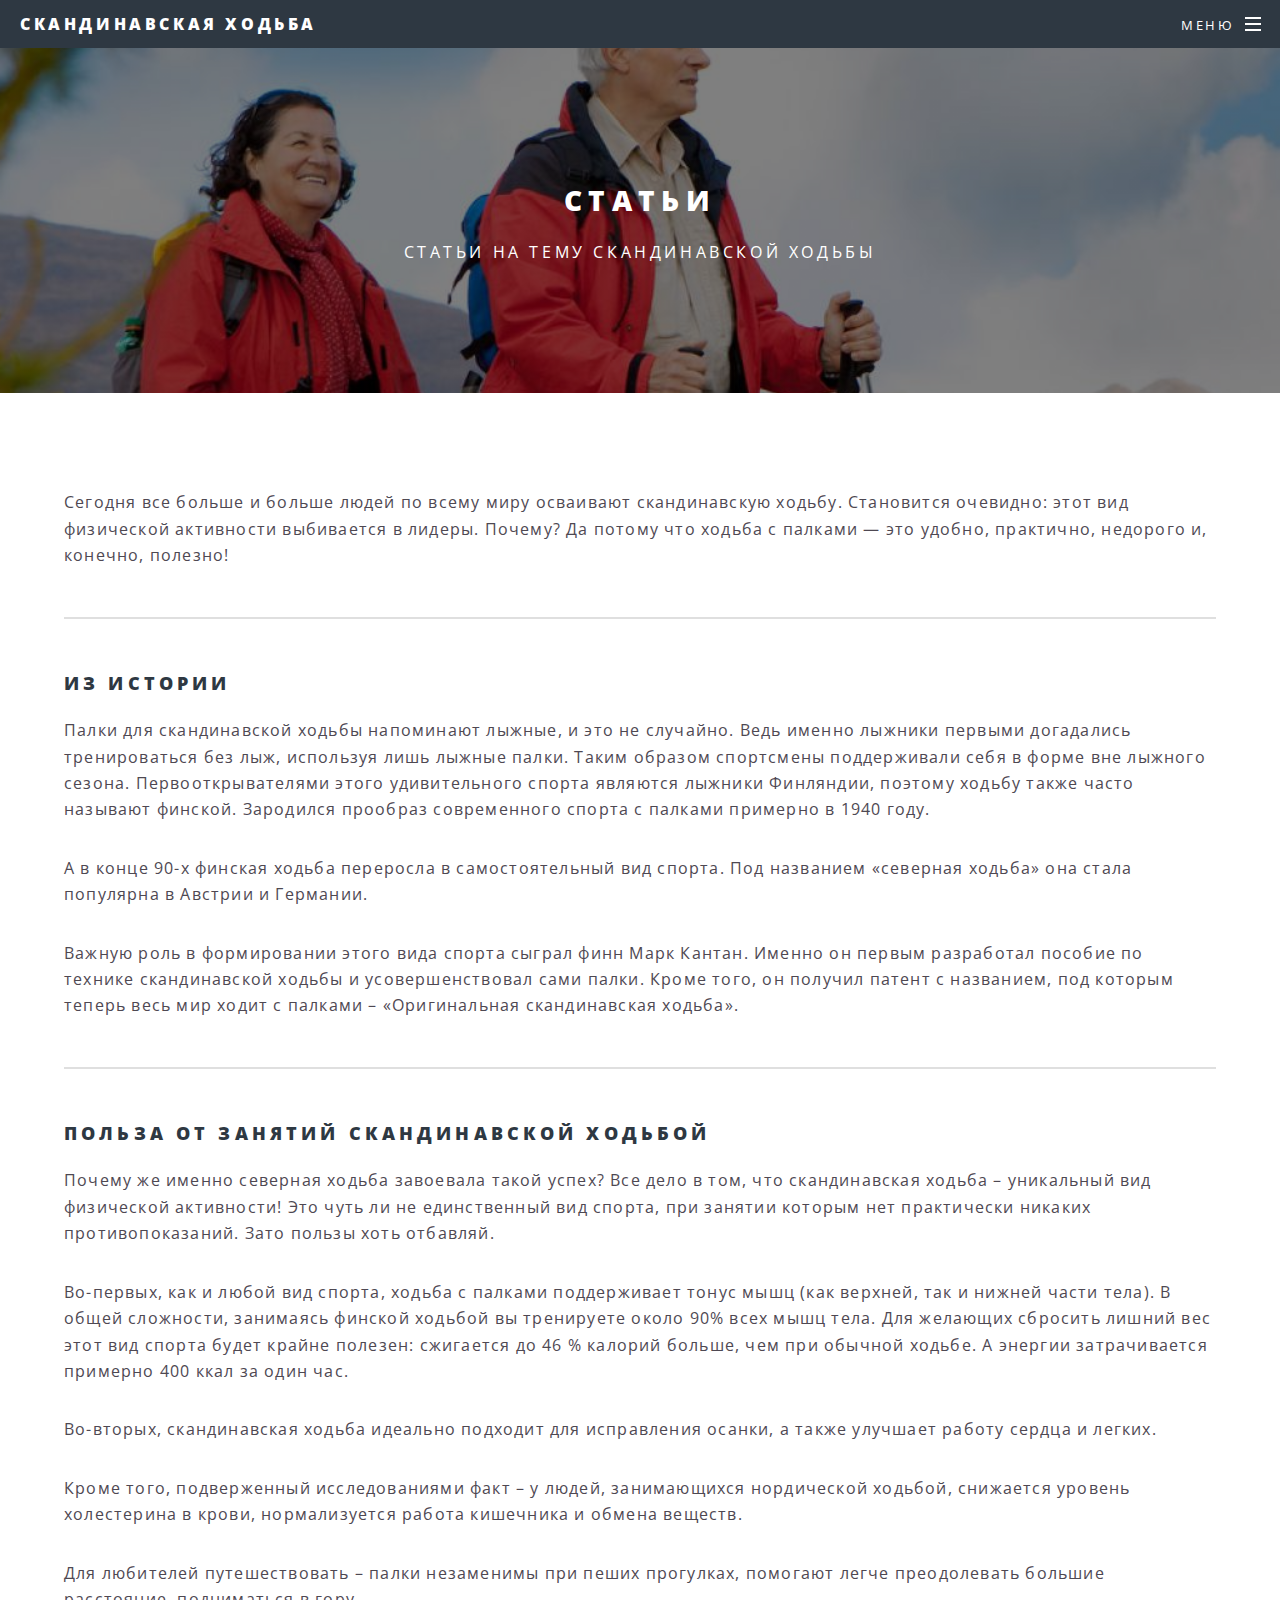
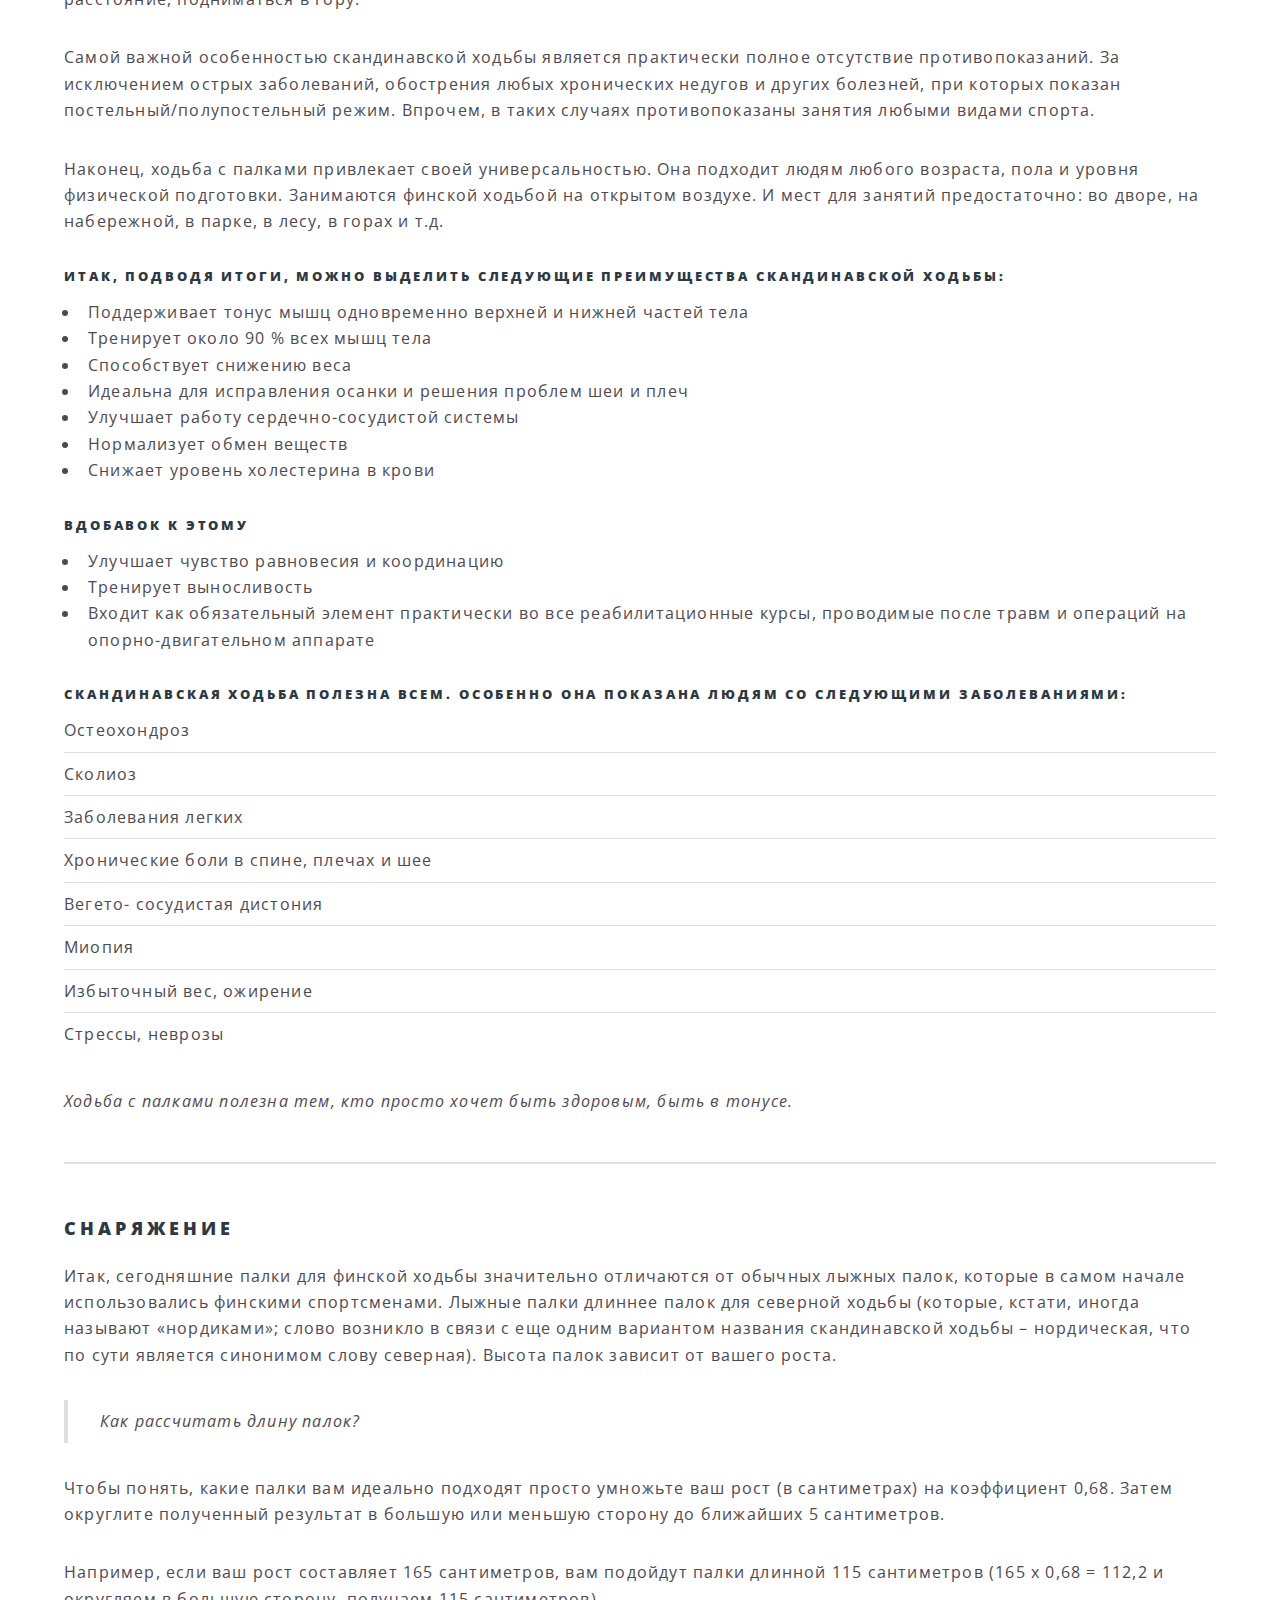
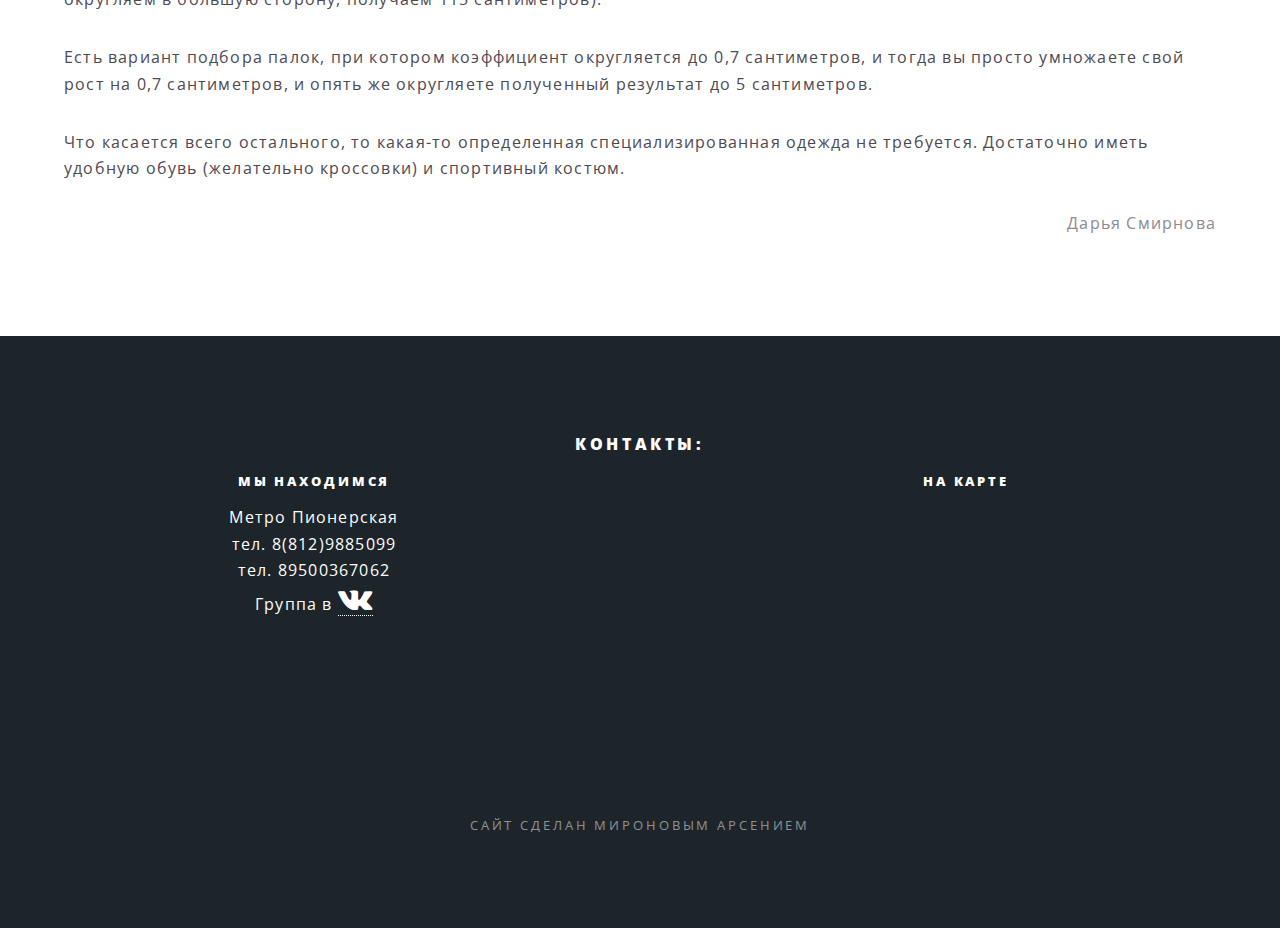
<file: generic.html>
<!DOCTYPE HTML>
<!--
	Spectral by HTML5 UP
	html5up.net | @n33co
	Free for personal and commercial use under the CCA 3.0 license (html5up.net/license)
-->
<html>
	<head>
		<title>Статьи</title>
		<meta charset="utf-8" />
		<meta name="viewport" content="width=device-width, initial-scale=1" />
		<!--[if lte IE 8]><script src="assets/js/ie/html5shiv.js"></script><![endif]-->
		<link rel="stylesheet" href="assets/css/main.css" />
		<!--[if lte IE 8]><link rel="stylesheet" href="assets/css/ie8.css" /><![endif]-->
		<!--[if lte IE 9]><link rel="stylesheet" href="assets/css/ie9.css" /><![endif]-->
	</head>
	<body>

		<!-- Page Wrapper -->
			<div id="page-wrapper">

				<!-- Header -->
					<header id="header">
						<h1><a href="index.html">скандинавская ходьба</a></h1>
						<nav id="nav">
							<ul>
								<li class="special">
									<a href="#menu" class="menuToggle"><span>Меню</span></a>
									<div id="menu">
										<ul>
											<li><a href="index.html">домашняя страница</a></li>
											<li><a href="generic.html">cтатьи</a></li>
											<li><a href="elements.html">магазин</a></li>
											<li><a href="contacts.html">контакты</a></li>
											<!--<li><a href="#">Sign Up</a></li>-->
											<!--<li><a href="#">Log In</a></li>-->
										</ul>
									</div>
								</li>
							</ul>
						</nav>
					</header>

				<!-- Main -->
					<article id="main">
						<header>
							<h2>Статьи</h2>
							<p>Статьи на тему скандинавской ходьбы</p>
						</header>
						<section class="wrapper style5">
							<div class="inner">

								<p>
									Сегодня все больше и больше людей по всему миру осваивают скандинавскую ходьбу.
									Становится очевидно: этот вид физической активности выбивается в лидеры. Почему?
									Да потому что ходьба с палками — это удобно, практично, недорого и, конечно, полезно!
								</p>
								<hr/>
								<h3>Из истории</h3>
								<p>
									Палки для скандинавской ходьбы напоминают лыжные, и это не случайно.
									Ведь именно лыжники первыми догадались тренироваться без лыж, используя лишь лыжные палки.
									Таким образом спортсмены поддерживали себя в форме вне лыжного сезона. Первооткрывателями этого
									удивительного спорта являются лыжники Финляндии, поэтому ходьбу также часто называют финской.
									Зародился прообраз современного спорта с палками примерно в 1940 году.
								</p>
								<p>
									А в конце 90-х финская ходьба переросла в самостоятельный вид спорта.
									Под названием «северная ходьба» она стала популярна в Австрии и Германии.
								</p>
								<p>
									Важную роль в формировании этого вида спорта сыграл финн Марк Кантан.
									Именно он первым разработал пособие по технике скандинавской ходьбы и усовершенствовал сами палки.
									Кроме того, он получил патент с названием, под которым теперь весь мир
									ходит с палками – «Оригинальная скандинавская ходьба».
								</p>
								<hr/>


								<h3>Польза от занятий скандинавской ходьбой</h3>
								<p>Почему же именно северная ходьба завоевала такой успех? Все дело в том, что скандинавская ходьба – уникальный вид физической активности!
									Это чуть ли не единственный вид спорта, при занятии которым нет практически никаких противопоказаний.
									Зато пользы хоть отбавляй.
								</p>
								<p>
									Во-первых, как и любой вид спорта, ходьба с палками поддерживает тонус мышц
									(как верхней, так и нижней части тела). В общей сложности, занимаясь финской ходьбой вы тренируете
									около 90% всех мышц тела. Для желающих сбросить лишний вес этот вид спорта будет крайне полезен: сжигается до
									46 % калорий больше, чем при обычной ходьбе. А энергии затрачивается примерно 400 ккал за один час.
								</p>
								<p>
									Во-вторых, скандинавская ходьба идеально подходит для исправления осанки, а также улучшает работу сердца и легких.
								</p>
								<p>
									Кроме того, подверженный исследованиями факт – у людей, занимающихся нордической ходьбой, снижается уровень
									холестерина в крови, нормализуется работа кишечника и обмена веществ.
								</p>
								<p>
									Для любителей путешествовать – палки незаменимы при пеших прогулках, помогают легче преодолевать большие расстояние, подниматься в гору.
								</p>
								<p>
									Самой важной особенностью скандинавской ходьбы является практически полное отсутствие противопоказаний.
									За исключением острых заболеваний, обострения любых хронических недугов и других болезней, при которых
									показан постельный/полупостельный режим. Впрочем, в таких случаях противопоказаны занятия любыми видами спорта.
								</p>
								<p>
									Наконец, ходьба с палками привлекает своей универсальностью. Она подходит людям любого возраста, пола и уровня
									физической подготовки. Занимаются финской ходьбой на открытом воздухе. И мест для занятий предостаточно: во дворе,
									на набережной, в парке, в лесу, в горах и т.д.
								</p>
								<h5>
									Итак, подводя итоги, можно выделить следующие преимущества скандинавской ходьбы:
								</h5>
								<ul>
									<li>Поддерживает тонус мышц одновременно верхней и нижней частей тела</li>
									<li>Тренирует около 90 % всех мышц тела</li>
									<li>Способствует снижению веса</li>
									<li>Идеальна для исправления осанки и решения проблем шеи и плеч</li>
									<li>Улучшает работу сердечно-сосудистой системы</li>
									<li>Нормализует обмен веществ</li>
									<li>Снижает уровень холестерина в крови</li>
								</ul>
								<h5>Вдобавок к этому</h5>
								<ul>
									<li>Улучшает чувство равновесия и координацию</li>
									<li>Тренирует выносливость</li>
									<li>Входит как обязательный элемент практически во все реабилитационные курсы,
										проводимые после травм и операций на опорно-двигательном аппарате</li>
								</ul>
								<h5>Скандинавская ходьба полезна всем. Особенно она показана людям со следующими заболеваниями:</h5>
								<ul class="alt">
									<li>Остеохондроз</li>
									<li>Сколиоз</li>
									<li>Заболевания легких</li>
									<li>Хронические боли в спине, плечах и шее</li>
									<li>Вегето- сосудистая дистония</li>
									<li>Миопия</li>
									<li>Избыточный вес, ожирение</li>
									<li>Стрессы, неврозы</li>
								</ul>
								<em>Ходьба с палками полезна тем, кто просто хочет быть здоровым, быть в тонусе.</em>
								<hr/>


								<h3>Снаряжение</h3>
								<p>
									Итак, сегодняшние палки для финской ходьбы значительно отличаются от обычных лыжных палок,
									которые в самом начале использовались финскими спортсменами. Лыжные палки длиннее палок для северной ходьбы
									(которые, кстати, иногда называют «нордиками»; слово возникло в связи с еще одним вариантом
									названия скандинавской ходьбы – нордическая, что по сути является синонимом слову северная). Высота палок зависит от вашего роста.
								</p>
								<blockquote>
									Как рассчитать длину палок?
								</blockquote>
								<p>
									Чтобы понять, какие палки вам идеально подходят просто умножьте ваш рост (в сантиметрах) на коэффициент 0,68.
									Затем округлите полученный результат в большую или меньшую сторону до ближайших 5 сантиметров.
								</p>
								<p>Например, если ваш рост составляет 165 сантиметров, вам подойдут палки длинной 115 сантиметров
									(165 х 0,68 = 112,2 и округляем в большую сторону, получаем 115 сантиметров).
								</p>
								<p>
									Есть вариант подбора палок, при котором коэффициент округляется до 0,7 сантиметров,
									и тогда вы просто умножаете свой рост на 0,7 сантиметров, и опять же округляете полученный результат до 5 сантиметров.
								</p>
								<p>
									Что касается всего остального, то какая-то определенная специализированная одежда не требуется.
									Достаточно иметь удобную обувь (желательно кроссовки) и спортивный костюм.
								</p>
								<header>
									<p style="text-align: right">Дарья Смирнова</p>
								</header>
							</div>
						</section>
					</article>

				<!-- Footer -->
				<footer id="footer">
					<section>
						<h4 id="mycontacts">Контакты:</h4>
						<div class="row">
							<div class="6u 12u$(medium)">
								<h5>Мы находимся</h5>
								Mетро Пионерская<br/>
								тел. 8(812)9885099<br/>
								тел. 89500367062<br/>
								Группа в <a href="https://vk.com/nordicsticks"> <i class="fa fa-vk fa-2x"></i> </a>
							</div>
							<div class="6u$ 12u$(medium)">
								<h5>На карте</h5>
								<iframe src="https://www.google.com/maps/embed?pb=!1m18!1m12!1m3!1d1994.1384553234602!2d30.285286115870772!3d60.012779063077886!2m3!1f0!2f0!3f0!3m2!1i1024!2i768!4f13.1!3m3!1m2!1s0x46963441b071e859%3A0xb9346e0aec9ef854!2z0LDQuy4g0JrQvtGC0LXQu9GM0L3QuNC60L7QstCwLCA2LCDQodCw0L3QutGCLdCf0LXRgtC10YDQsdGD0YDQsywgMTk3MzQx!5e0!3m2!1sru!2sru!4v1456764083683" width="400" height="300" frameborder="0" style="border:0" allowfullscreen></iframe>					</section>


					<ul class="copyright">
						<li>Сайт сделан Мироновым Арсением</li>
					</ul>
				</footer>

			</div>

		<!-- Scripts -->
			<script src="assets/js/jquery.min.js"></script>
			<script src="assets/js/jquery.scrollex.min.js"></script>
			<script src="assets/js/jquery.scrolly.min.js"></script>
			<script src="assets/js/skel.min.js"></script>
			<script src="assets/js/util.js"></script>
			<!--[if lte IE 8]><script src="assets/js/ie/respond.min.js"></script><![endif]-->
			<script src="assets/js/main.js"></script>

	</body>
</html>
</file>
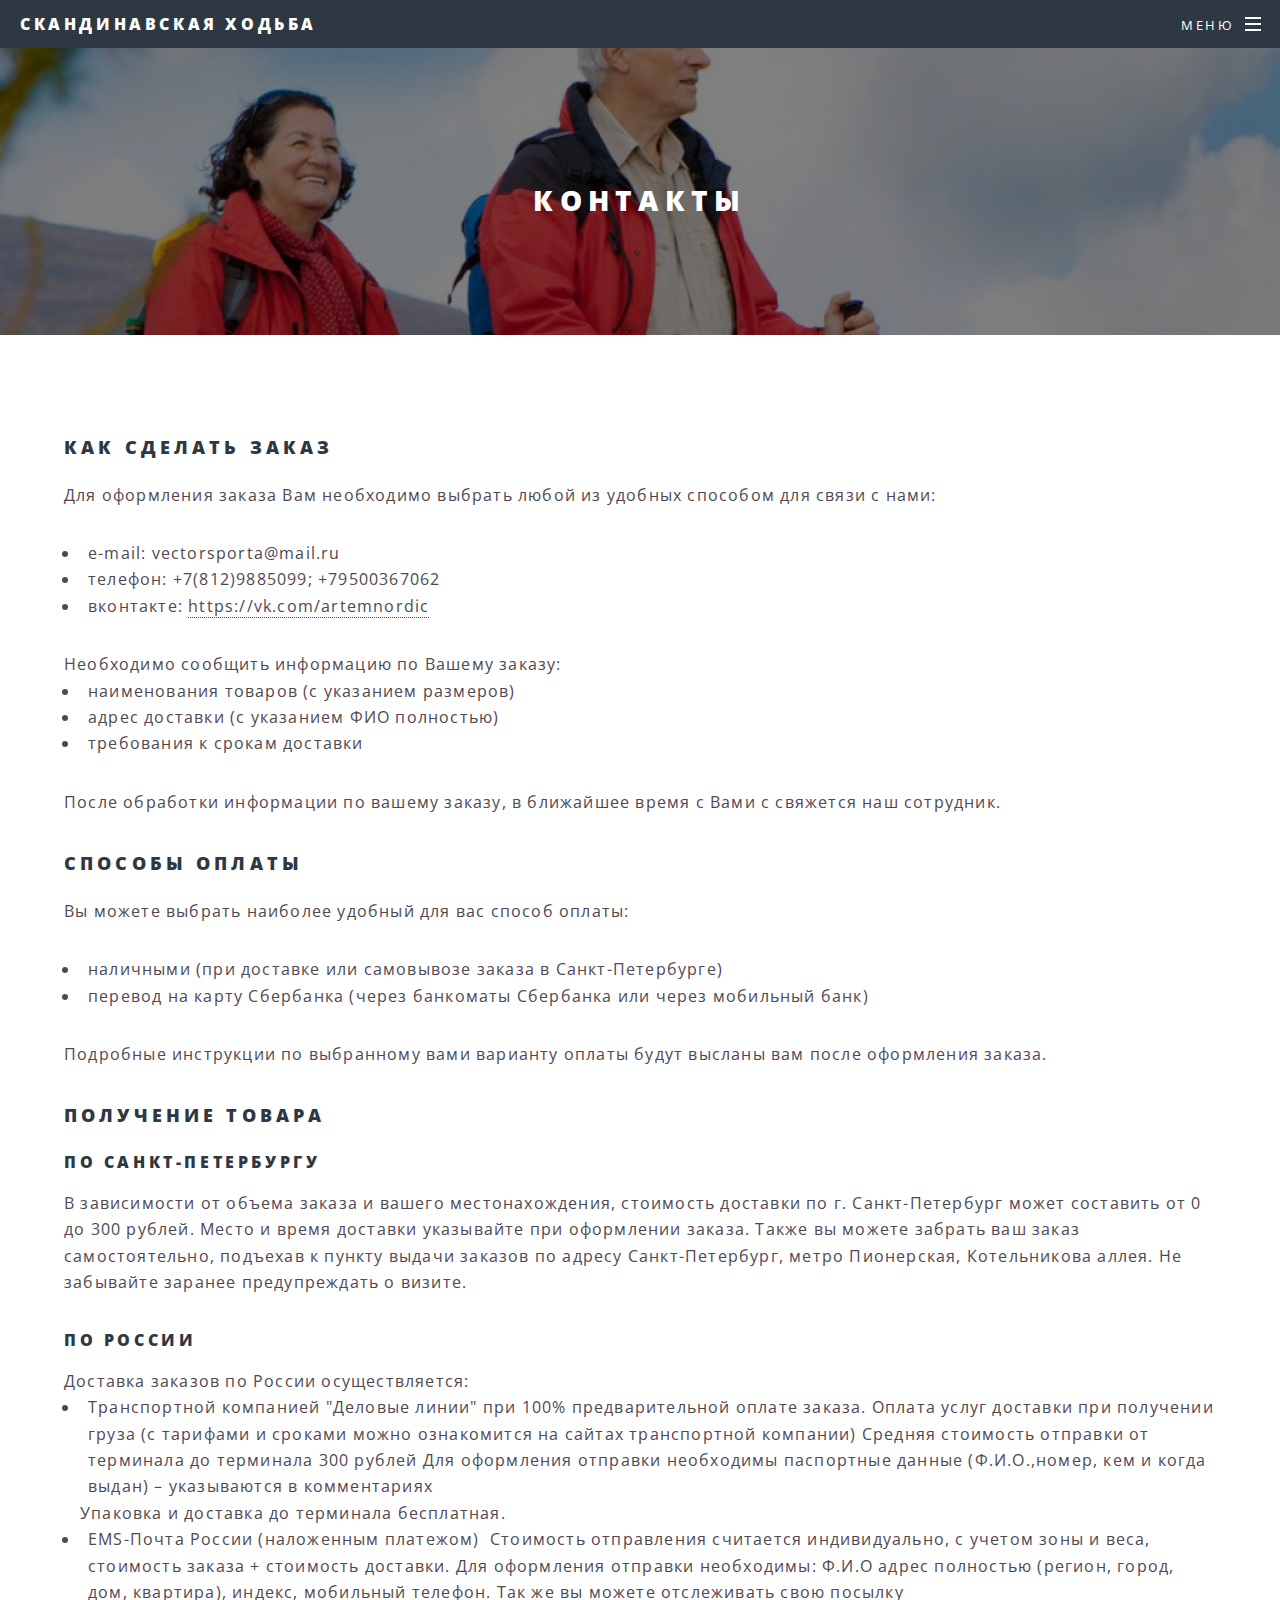
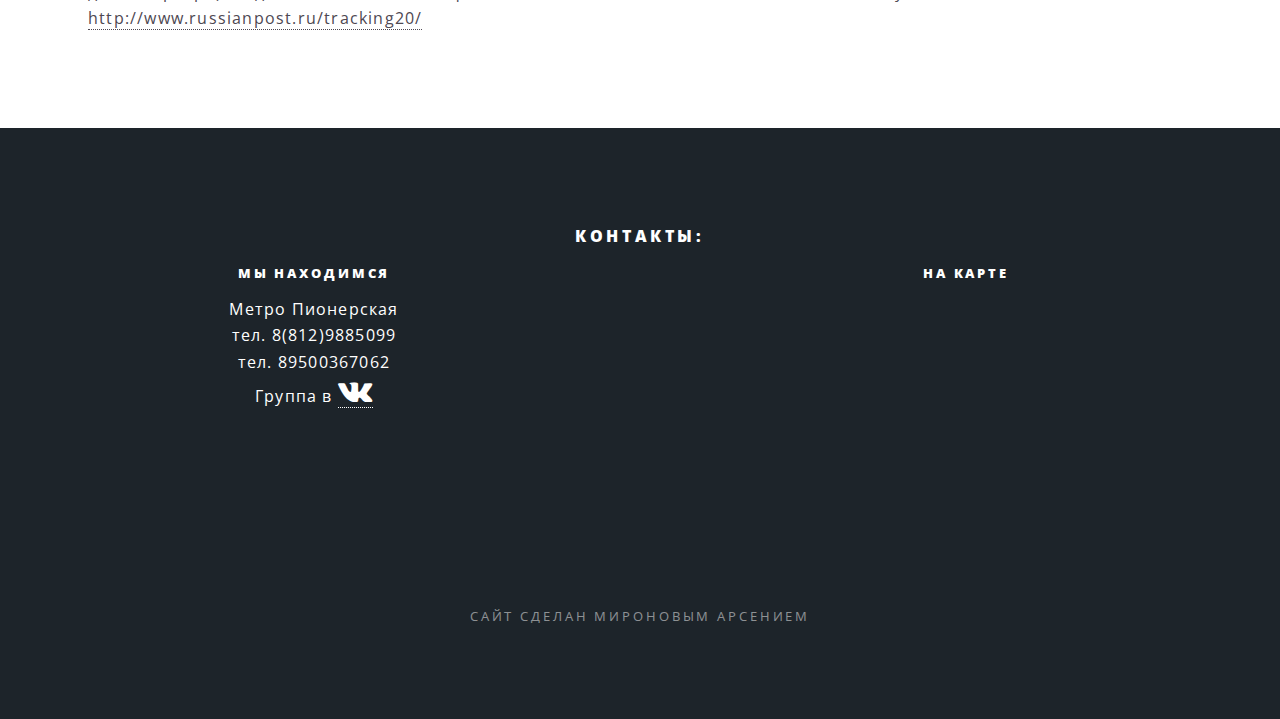
<file: old/contacts.html>
<!DOCTYPE HTML>
<!--
	Spectral by HTML5 UP
	html5up.net | @n33co
	Free for personal and commercial use under the CCA 3.0 license (html5up.net/license)
-->
<html>
<head>
    <title>Контакты</title>
    <meta charset="utf-8" />
    <meta name="viewport" content="width=device-width, initial-scale=1" />
    <!--[if lte IE 8]>
    <script src="../assets/js/ie/html5shiv.js"></script><![endif]-->
    <link rel="stylesheet" href="../assets/css/main.css" />
    <!--[if lte IE 8]>
    <link rel="stylesheet" href="../assets/css/ie8.css"/><![endif]-->
    <!--[if lte IE 9]>
    <link rel="stylesheet" href="../assets/css/ie9.css"/><![endif]-->
</head>
<body>

<!-- Page Wrapper -->
<div id="page-wrapper">

    <!-- Header -->
    <header id="header">
        <h1><a href="index.html">скандинавская ходьба</a></h1>
        <nav id="nav">
            <ul>
                <li class="special">
                    <a href="#menu" class="menuToggle"><span>Меню</span></a>
                    <div id="menu">
                        <ul>
                            <li><a href="index.html">домашняя страница</a></li>
                            <li><a href="generic.html">cтатьи</a></li>
                            <li><a href="elements.html">магазин</a></li>
                            <li><a href="contacts.html">контакты</a></li>
                            <!--<li><a href="#">Sign Up</a></li>-->
                            <!--<li><a href="#">Log In</a></li>-->
                        </ul>
                    </div>
                </li>
            </ul>
        </nav>
    </header>

    <!-- Main -->
    <article id="main">
        <header>
            <h2>Контакты</h2>
        </header>
        <section class="wrapper style5">
            <div class="inner">

                <section>
                    <h3>Как сделать заказ</h3>
                    <p> Для оформления заказа Вам необходимо выбрать любой из удобных
                    способом для связи с нами:
                    <ul>
                        <li> e-mail: vectorsporta@mail.ru </li>
                        <li> телефон: +7(812)9885099;  +79500367062 </li>
                        <li> вконтакте: <a href="https://vk.com/id350178062" >https://vk.com/artemnordic </a> </li>
                    </ul>
                    Необходимо сообщить информацию по Вашему заказу:<br/>
                    <ul>
                        <li> наименования товаров (с указанием размеров) </li>
                        <li> адрес доставки (с указанием ФИО полностью) </li>
                        <li> требования к срокам доставки </li>
                    </ul>
                    После обработки информации по вашему заказу, в ближайшее время с Вами c
                    свяжется  наш сотрудник.</p>
                    <h3>Способы оплаты</h3>
                    <p>Вы можете выбрать наиболее удобный для вас способ оплаты:
                        <ul>
                            <li> наличными (при доставке или самовывозе заказа в Санкт-Петербурге) </li>
                            <li> перевод на карту Сбербанка (через банкоматы Сбербанка или через мобильный банк) </li>
                        </ul>
                        Подробные инструкции по выбранному вами варианту оплаты будут
                        высланы вам после оформления заказа.
                    </p>
                    <h3>Получение товара</h3>
                        <h4>По Санкт-Петербургу</h4>
                        <p>В зависимости от объема заказа и вашего местонахождения, стоимость
                        доставки по г. Санкт-Петербург может составить от 0 до 300 рублей. Место и
                        время доставки указывайте при оформлении заказа.
                        Также вы можете забрать ваш заказ самостоятельно, подъехав к пункту
                        выдачи заказов по адресу  Санкт-Петербург, метро Пионерская,
                        Котельникова аллея. Не забывайте заранее предупреждать о визите. </p>

                        <h4>По России</h4>
                    Доставка заказов по России осуществляется:
                    <ul>
                        <li>
                            Транспортной компанией "Деловые линии" при 100% предварительной оплате заказа.
                            Оплата услуг доставки при получении груза (с тарифами и сроками можно ознакомится на сайтах транспортной компании)
                            Средняя стоимость отправки от терминала до терминала 300 рублей
                            Для оформления отправки необходимы паспортные данные (Ф.И.О.,номер, кем и когда выдан) – указываются в комментариях
                        </li>

                    Упаковка и доставка до терминала бесплатная.

                        <li>
                            EMS-Почта России (наложенным платежом) 
                            Стоимость отправления считается индивидуально, с учетом зоны и веса, стоимость заказа + стоимость доставки.
                            Для оформления отправки необходимы: Ф.И.О адрес полностью (регион, город, дом, квартира), индекс, мобильный телефон.
                            Так же вы можете отслеживать свою посылку <a href="http://www.russianpost.ru/tracking20/">http://www.russianpost.ru/tracking20/</a>
                        </li>
                    </ul>
                </section>
            </div>
        </section>
    </article>

    <!-- Footer -->
    <footer id="footer">
        <section>
            <h4 id="mycontacts">Контакты:</h4>
            <div class="row">
                <div class="6u 12u$(medium)">
                    <h5>Мы находимся</h5>
                    Mетро Пионерская<br/>
                    тел. 8(812)9885099<br/>
                    тел. 89500367062<br/>
                    Группа в <a href="https://vk.com/nordicsticks"> <i class="fa fa-vk fa-2x"></i> </a>
                </div>
                <div class="6u$ 12u$(medium)">
                    <h5>На карте</h5>
                    <iframe src="https://www.google.com/maps/embed?pb=!1m18!1m12!1m3!1d1994.1384553234602!2d30.285286115870772!3d60.012779063077886!2m3!1f0!2f0!3f0!3m2!1i1024!2i768!4f13.1!3m3!1m2!1s0x46963441b071e859%3A0xb9346e0aec9ef854!2z0LDQuy4g0JrQvtGC0LXQu9GM0L3QuNC60L7QstCwLCA2LCDQodCw0L3QutGCLdCf0LXRgtC10YDQsdGD0YDQsywgMTk3MzQx!5e0!3m2!1sru!2sru!4v1456764083683" width="400" height="300" frameborder="0" style="border:0" allowfullscreen></iframe>
                </div>
        </section>


        <ul class="copyright">
            <li>Сайт сделан Мироновым Арсением</li>
        </ul>
    </footer>

</div>

<!-- Scripts -->
<script src="../assets/js/jquery.min.js"></script>
<script src="../assets/js/jquery.scrollex.min.js"></script>
<script src="../assets/js/jquery.scrolly.min.js"></script>
<script src="../assets/js/skel.min.js"></script>
<script src="../assets/js/util.js"></script>
<!--[if lte IE 8]>
<script src="../assets/js/ie/respond.min.js"></script><![endif]-->
<script src="../assets/js/main.js"></script>

</body>
</html>
</file>
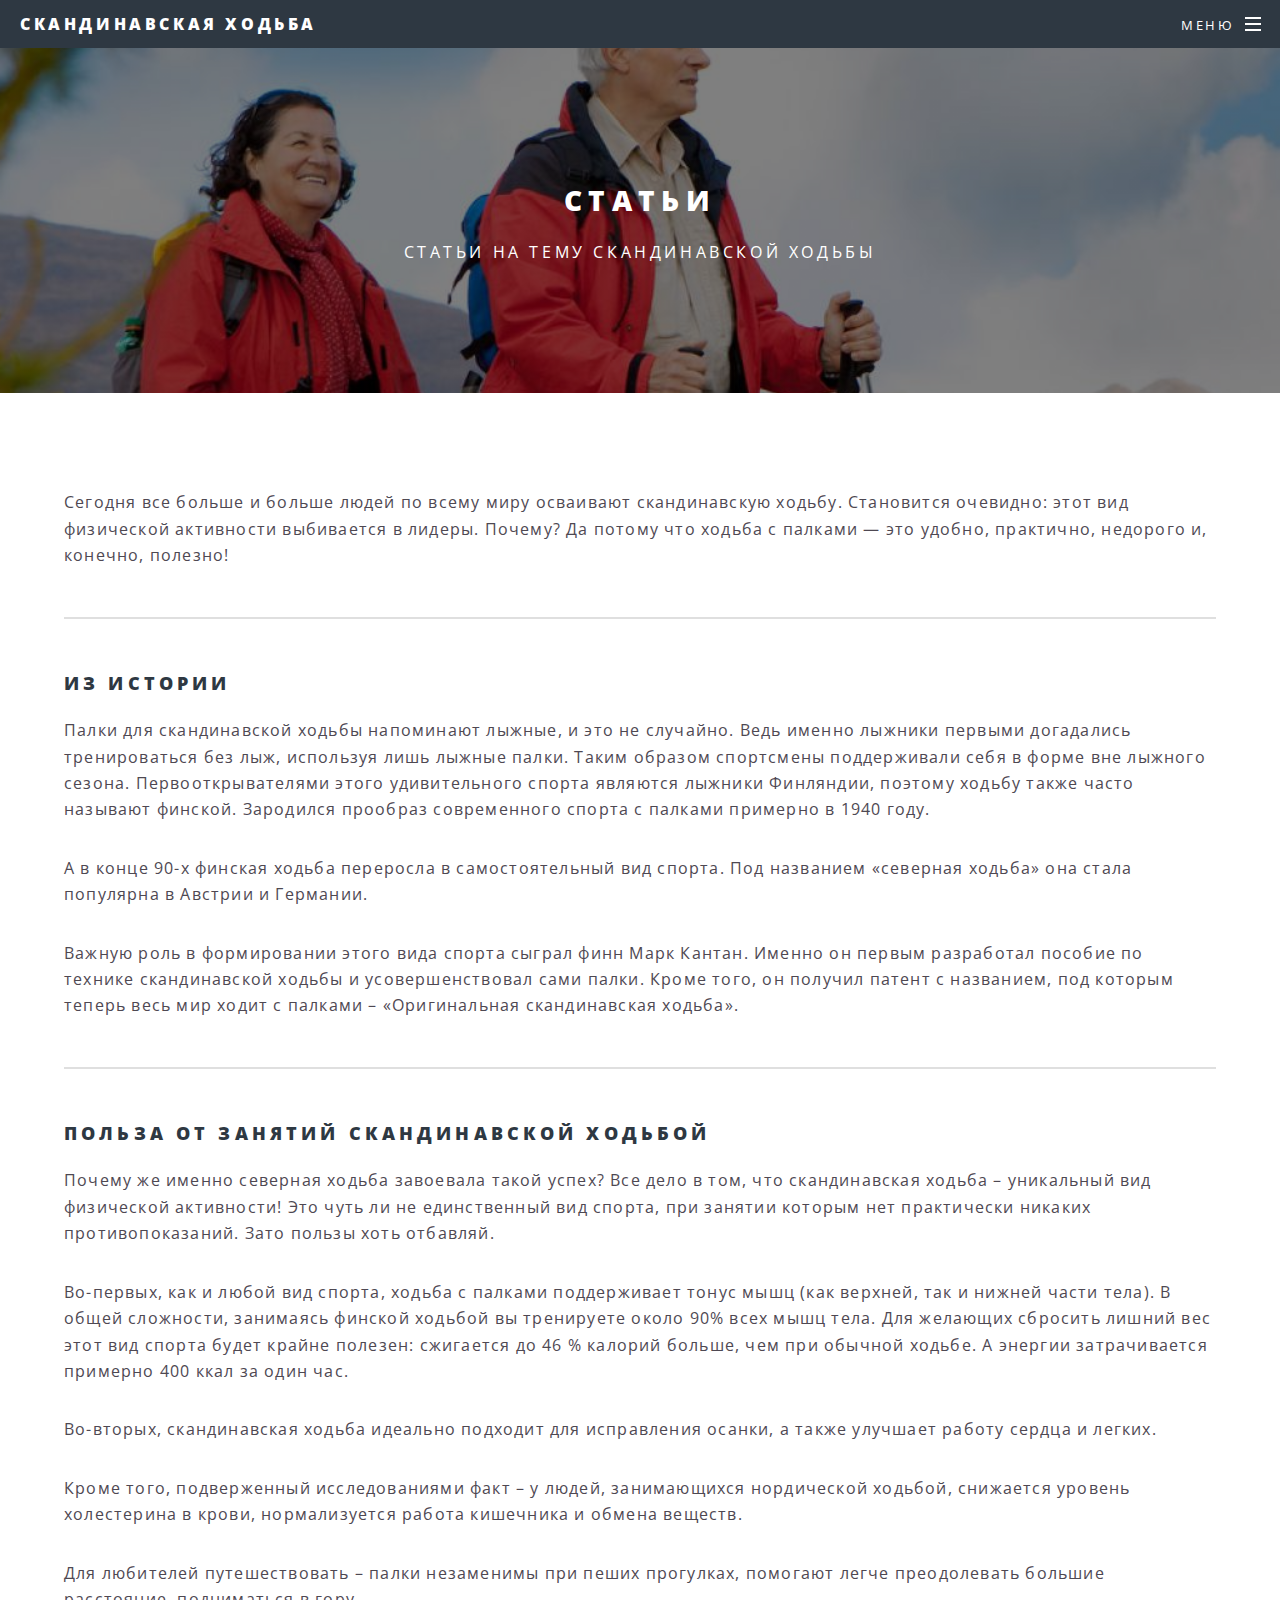
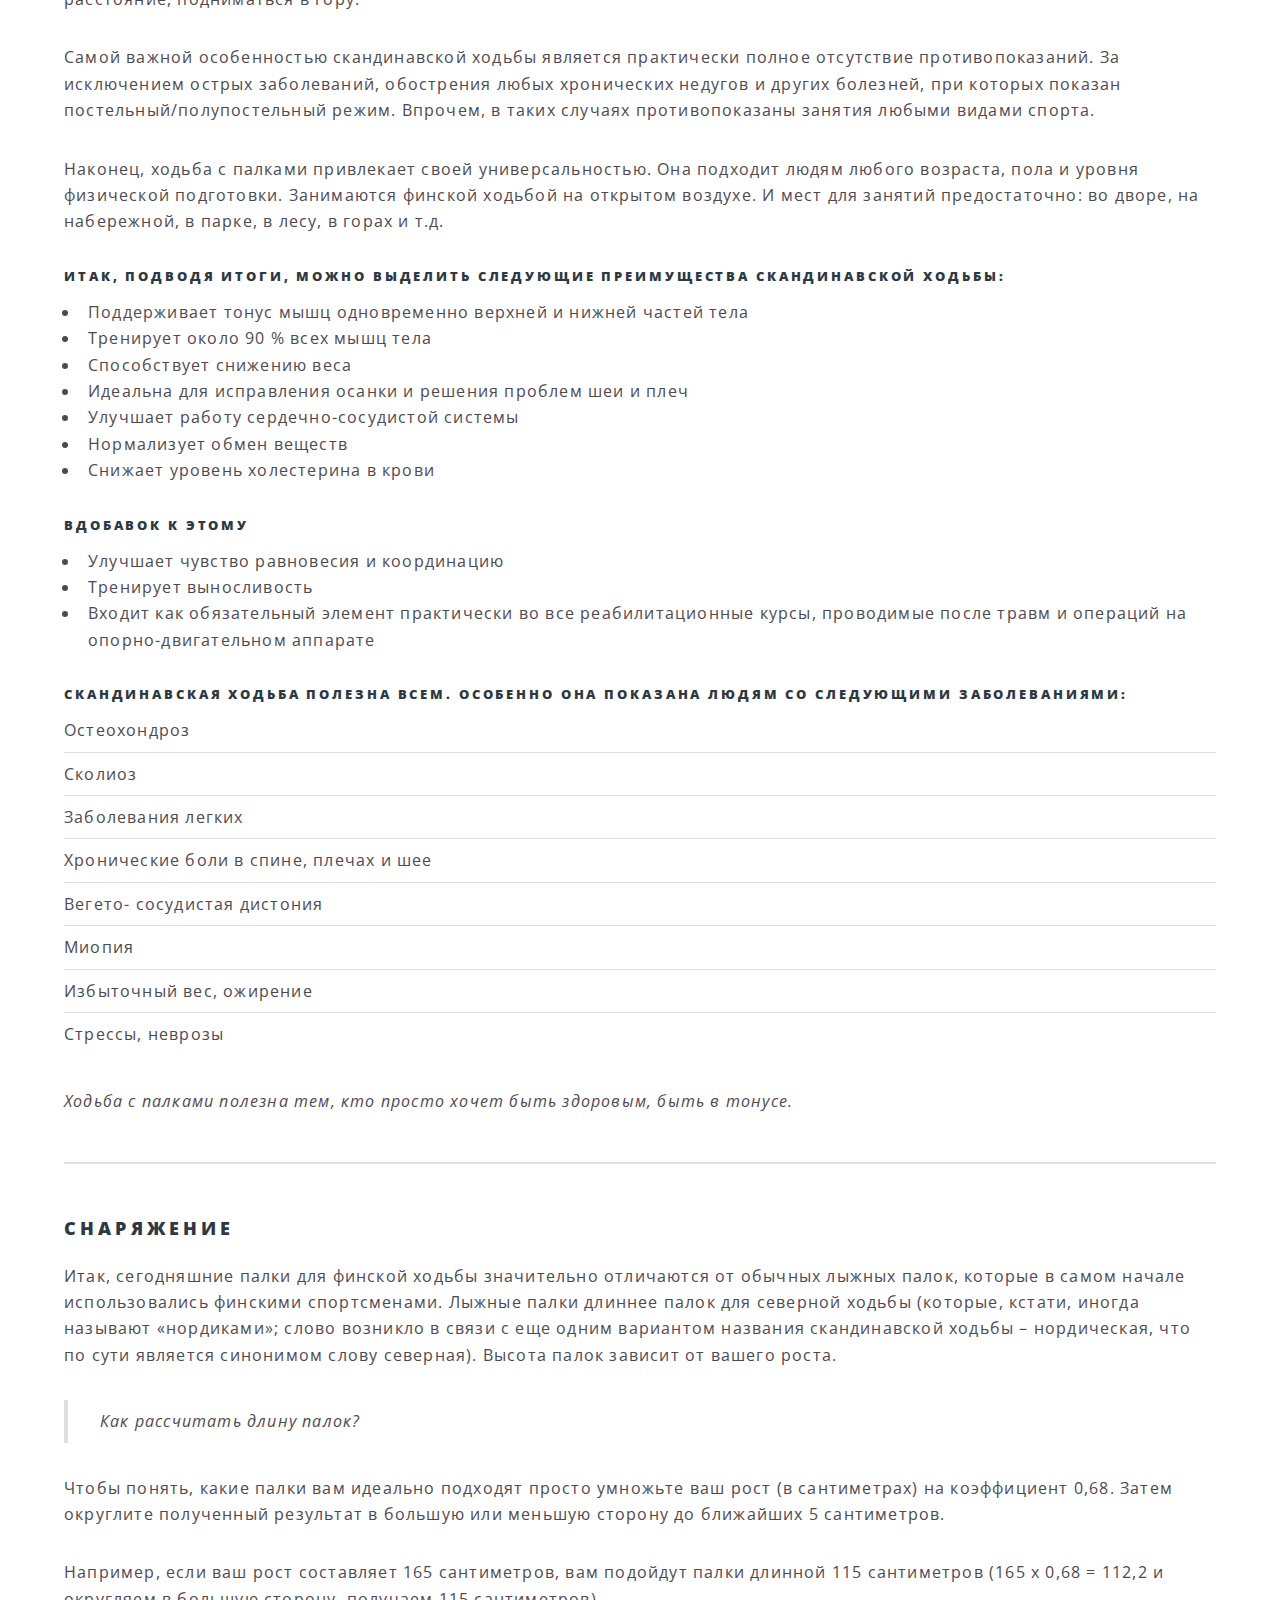
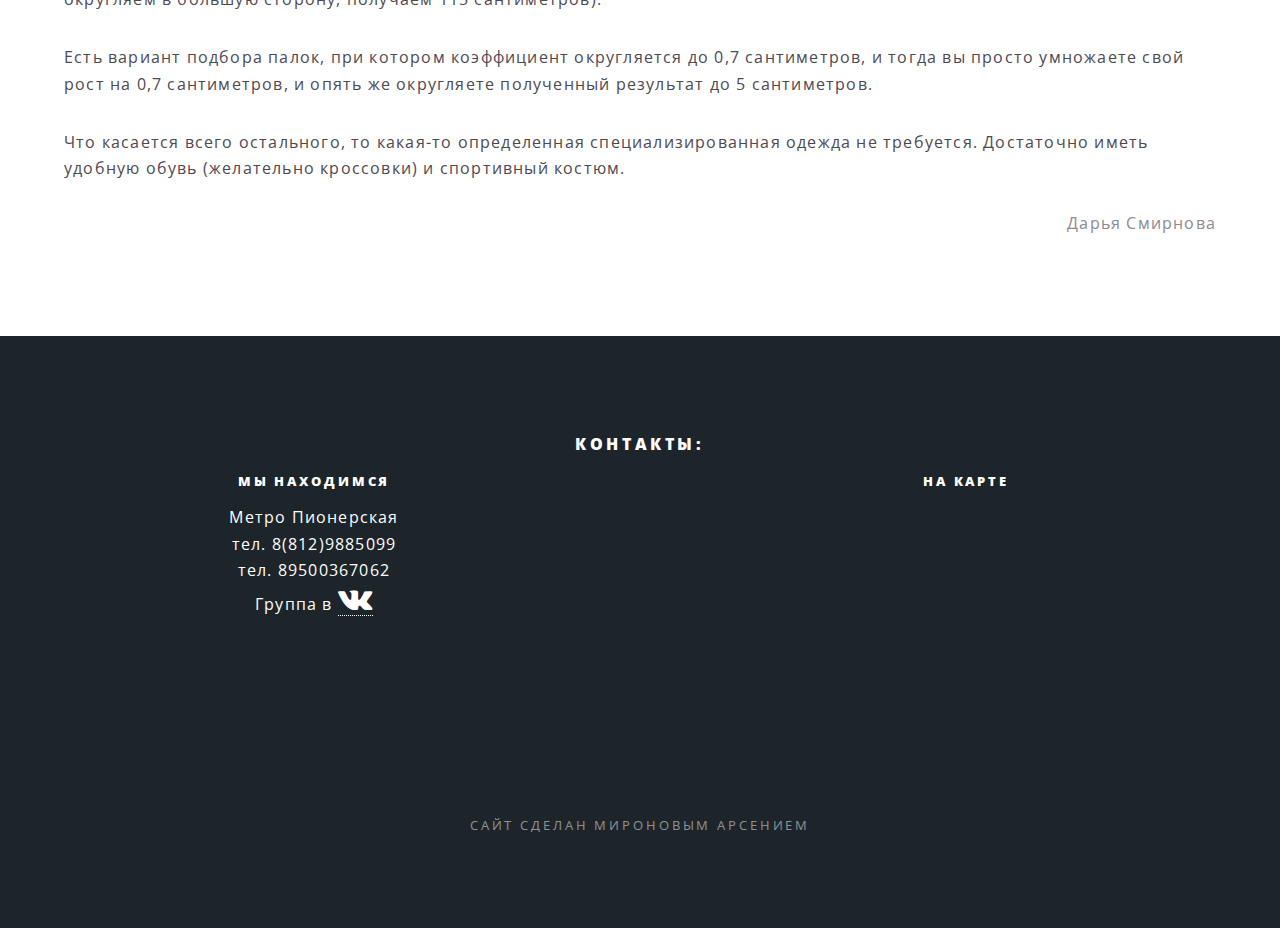
<file: old/generic.html>
<!DOCTYPE HTML>
<!--
	Spectral by HTML5 UP
	html5up.net | @n33co
	Free for personal and commercial use under the CCA 3.0 license (html5up.net/license)
-->
<html>
	<head>
		<title>Статьи</title>
		<meta charset="utf-8" />
		<meta name="viewport" content="width=device-width, initial-scale=1" />
		<!--[if lte IE 8]>
		<script src="../assets/js/ie/html5shiv.js"></script><![endif]-->
		<link rel="stylesheet" href="../assets/css/main.css" />
		<!--[if lte IE 8]>
		<link rel="stylesheet" href="../assets/css/ie8.css"/><![endif]-->
		<!--[if lte IE 9]>
		<link rel="stylesheet" href="../assets/css/ie9.css"/><![endif]-->
	</head>
	<body>

		<!-- Page Wrapper -->
			<div id="page-wrapper">

				<!-- Header -->
					<header id="header">
						<h1><a href="index.html">скандинавская ходьба</a></h1>
						<nav id="nav">
							<ul>
								<li class="special">
									<a href="#menu" class="menuToggle"><span>Меню</span></a>
									<div id="menu">
										<ul>
											<li><a href="index.html">домашняя страница</a></li>
											<li><a href="generic.html">cтатьи</a></li>
											<li><a href="elements.html">магазин</a></li>
											<li><a href="contacts.html">контакты</a></li>
											<!--<li><a href="#">Sign Up</a></li>-->
											<!--<li><a href="#">Log In</a></li>-->
										</ul>
									</div>
								</li>
							</ul>
						</nav>
					</header>

				<!-- Main -->
					<article id="main">
						<header>
							<h2>Статьи</h2>
							<p>Статьи на тему скандинавской ходьбы</p>
						</header>
						<section class="wrapper style5">
							<div class="inner">

								<p>
									Сегодня все больше и больше людей по всему миру осваивают скандинавскую ходьбу.
									Становится очевидно: этот вид физической активности выбивается в лидеры. Почему?
									Да потому что ходьба с палками — это удобно, практично, недорого и, конечно, полезно!
								</p>
								<hr/>
								<h3>Из истории</h3>
								<p>
									Палки для скандинавской ходьбы напоминают лыжные, и это не случайно.
									Ведь именно лыжники первыми догадались тренироваться без лыж, используя лишь лыжные палки.
									Таким образом спортсмены поддерживали себя в форме вне лыжного сезона. Первооткрывателями этого
									удивительного спорта являются лыжники Финляндии, поэтому ходьбу также часто называют финской.
									Зародился прообраз современного спорта с палками примерно в 1940 году.
								</p>
								<p>
									А в конце 90-х финская ходьба переросла в самостоятельный вид спорта.
									Под названием «северная ходьба» она стала популярна в Австрии и Германии.
								</p>
								<p>
									Важную роль в формировании этого вида спорта сыграл финн Марк Кантан.
									Именно он первым разработал пособие по технике скандинавской ходьбы и усовершенствовал сами палки.
									Кроме того, он получил патент с названием, под которым теперь весь мир
									ходит с палками – «Оригинальная скандинавская ходьба».
								</p>
								<hr/>


								<h3>Польза от занятий скандинавской ходьбой</h3>
								<p>Почему же именно северная ходьба завоевала такой успех? Все дело в том, что скандинавская ходьба – уникальный вид физической активности!
									Это чуть ли не единственный вид спорта, при занятии которым нет практически никаких противопоказаний.
									Зато пользы хоть отбавляй.
								</p>
								<p>
									Во-первых, как и любой вид спорта, ходьба с палками поддерживает тонус мышц
									(как верхней, так и нижней части тела). В общей сложности, занимаясь финской ходьбой вы тренируете
									около 90% всех мышц тела. Для желающих сбросить лишний вес этот вид спорта будет крайне полезен: сжигается до
									46 % калорий больше, чем при обычной ходьбе. А энергии затрачивается примерно 400 ккал за один час.
								</p>
								<p>
									Во-вторых, скандинавская ходьба идеально подходит для исправления осанки, а также улучшает работу сердца и легких.
								</p>
								<p>
									Кроме того, подверженный исследованиями факт – у людей, занимающихся нордической ходьбой, снижается уровень
									холестерина в крови, нормализуется работа кишечника и обмена веществ.
								</p>
								<p>
									Для любителей путешествовать – палки незаменимы при пеших прогулках, помогают легче преодолевать большие расстояние, подниматься в гору.
								</p>
								<p>
									Самой важной особенностью скандинавской ходьбы является практически полное отсутствие противопоказаний.
									За исключением острых заболеваний, обострения любых хронических недугов и других болезней, при которых
									показан постельный/полупостельный режим. Впрочем, в таких случаях противопоказаны занятия любыми видами спорта.
								</p>
								<p>
									Наконец, ходьба с палками привлекает своей универсальностью. Она подходит людям любого возраста, пола и уровня
									физической подготовки. Занимаются финской ходьбой на открытом воздухе. И мест для занятий предостаточно: во дворе,
									на набережной, в парке, в лесу, в горах и т.д.
								</p>
								<h5>
									Итак, подводя итоги, можно выделить следующие преимущества скандинавской ходьбы:
								</h5>
								<ul>
									<li>Поддерживает тонус мышц одновременно верхней и нижней частей тела</li>
									<li>Тренирует около 90 % всех мышц тела</li>
									<li>Способствует снижению веса</li>
									<li>Идеальна для исправления осанки и решения проблем шеи и плеч</li>
									<li>Улучшает работу сердечно-сосудистой системы</li>
									<li>Нормализует обмен веществ</li>
									<li>Снижает уровень холестерина в крови</li>
								</ul>
								<h5>Вдобавок к этому</h5>
								<ul>
									<li>Улучшает чувство равновесия и координацию</li>
									<li>Тренирует выносливость</li>
									<li>Входит как обязательный элемент практически во все реабилитационные курсы,
										проводимые после травм и операций на опорно-двигательном аппарате</li>
								</ul>
								<h5>Скандинавская ходьба полезна всем. Особенно она показана людям со следующими заболеваниями:</h5>
								<ul class="alt">
									<li>Остеохондроз</li>
									<li>Сколиоз</li>
									<li>Заболевания легких</li>
									<li>Хронические боли в спине, плечах и шее</li>
									<li>Вегето- сосудистая дистония</li>
									<li>Миопия</li>
									<li>Избыточный вес, ожирение</li>
									<li>Стрессы, неврозы</li>
								</ul>
								<em>Ходьба с палками полезна тем, кто просто хочет быть здоровым, быть в тонусе.</em>
								<hr/>


								<h3>Снаряжение</h3>
								<p>
									Итак, сегодняшние палки для финской ходьбы значительно отличаются от обычных лыжных палок,
									которые в самом начале использовались финскими спортсменами. Лыжные палки длиннее палок для северной ходьбы
									(которые, кстати, иногда называют «нордиками»; слово возникло в связи с еще одним вариантом
									названия скандинавской ходьбы – нордическая, что по сути является синонимом слову северная). Высота палок зависит от вашего роста.
								</p>
								<blockquote>
									Как рассчитать длину палок?
								</blockquote>
								<p>
									Чтобы понять, какие палки вам идеально подходят просто умножьте ваш рост (в сантиметрах) на коэффициент 0,68.
									Затем округлите полученный результат в большую или меньшую сторону до ближайших 5 сантиметров.
								</p>
								<p>Например, если ваш рост составляет 165 сантиметров, вам подойдут палки длинной 115 сантиметров
									(165 х 0,68 = 112,2 и округляем в большую сторону, получаем 115 сантиметров).
								</p>
								<p>
									Есть вариант подбора палок, при котором коэффициент округляется до 0,7 сантиметров,
									и тогда вы просто умножаете свой рост на 0,7 сантиметров, и опять же округляете полученный результат до 5 сантиметров.
								</p>
								<p>
									Что касается всего остального, то какая-то определенная специализированная одежда не требуется.
									Достаточно иметь удобную обувь (желательно кроссовки) и спортивный костюм.
								</p>
								<header>
									<p style="text-align: right">Дарья Смирнова</p>
								</header>
							</div>
						</section>
					</article>

				<!-- Footer -->
				<footer id="footer">
					<section>
						<h4 id="mycontacts">Контакты:</h4>
						<div class="row">
							<div class="6u 12u$(medium)">
								<h5>Мы находимся</h5>
								Mетро Пионерская<br/>
								тел. 8(812)9885099<br/>
								тел. 89500367062<br/>
								Группа в <a href="https://vk.com/nordicsticks"> <i class="fa fa-vk fa-2x"></i> </a>
							</div>
							<div class="6u$ 12u$(medium)">
								<h5>На карте</h5>
								<iframe src="https://www.google.com/maps/embed?pb=!1m18!1m12!1m3!1d1994.1384553234602!2d30.285286115870772!3d60.012779063077886!2m3!1f0!2f0!3f0!3m2!1i1024!2i768!4f13.1!3m3!1m2!1s0x46963441b071e859%3A0xb9346e0aec9ef854!2z0LDQuy4g0JrQvtGC0LXQu9GM0L3QuNC60L7QstCwLCA2LCDQodCw0L3QutGCLdCf0LXRgtC10YDQsdGD0YDQsywgMTk3MzQx!5e0!3m2!1sru!2sru!4v1456764083683" width="400" height="300" frameborder="0" style="border:0" allowfullscreen></iframe>					</section>


					<ul class="copyright">
						<li>Сайт сделан Мироновым Арсением</li>
					</ul>
				</footer>

			</div>

		<!-- Scripts -->
			<script src="../assets/js/jquery.min.js"></script>
			<script src="../assets/js/jquery.scrollex.min.js"></script>
			<script src="../assets/js/jquery.scrolly.min.js"></script>
			<script src="../assets/js/skel.min.js"></script>
			<script src="../assets/js/util.js"></script>
			<!--[if lte IE 8]>
		<script src="../assets/js/ie/respond.min.js"></script><![endif]-->
			<script src="../assets/js/main.js"></script>

	</body>
</html>
</file>
<file: assets/css/ie8.css>
/*
	Spectral by HTML5 UP
	html5up.net | @n33co
	Free for personal and commercial use under the CCA 3.0 license (html5up.net/license)
*/

/* Icon */

	.icon.major {
		border: none;
	}

		.icon.major:before {
			font-size: 3em;
		}

/* Form */

	label {
		color: #2E3842;
	}

	input[type="text"],
	input[type="password"],
	input[type="email"],
	select,
	textarea {
		border: solid 1px #dfdfdf;
	}

/* Button */

	input[type="submit"],
	input[type="reset"],
	input[type="button"],
	button,
	.button {
		border: solid 2px #dfdfdf;
	}

		input[type="submit"].special,
		input[type="reset"].special,
		input[type="button"].special,
		button.special,
		.button.special {
			border: 0 !important;
		}

/* Page Wrapper + Menu */

	#menu {
		display: none;
	}

	body.is-menu-visible #menu {
		display: block;
	}

/* Header */

	#header nav > ul > li > a.menuToggle:after {
		display: none;
	}

/* Banner + Wrapper (style4) */

	#banner,
	.wrapper.style4 {
		-ms-behavior: url("assets/js/ie/backgroundsize.min.htc");
	}

		#banner:before,
		.wrapper.style4:before {
			display: none;
		}

/* Banner */

	#banner .more {
		height: 4em;
	}

		#banner .more:after {
			display: none;
		}

/* Main */

	#main > header {
		-ms-behavior: url("assets/js/ie/backgroundsize.min.htc");
	}

		#main > header:before {
			display: none;
		}
</file>
<file: assets/css/ie9.css>
/*
	Spectral by HTML5 UP
	html5up.net | @n33co
	Free for personal and commercial use under the CCA 3.0 license (html5up.net/license)
*/

/* Spotlight */

	.spotlight {
		display: block;
	}

		.spotlight .image {
			display: inline-block;
			vertical-align: top;
		}

		.spotlight .content {
			padding: 4em 4em 2em 4em ;
			display: inline-block;
		}

		.spotlight:after {
			clear: both;
			content: '';
			display: block;
		}

/* Features */

	.features {
		display: block;
	}

		.features li {
			float: left;
		}

		.features:after {
			content: '';
			display: block;
			clear: both;
		}

/* Banner + Wrapper (style4) */

	#banner,
	.wrapper.style4 {
		background-image: url("../../images/banner.jpg");
		background-position: center center;
		background-repeat: no-repeat;
		background-size: cover;
		position: relative;
	}

		#banner:before,
		.wrapper.style4:before {
			background: #000000;
			content: '';
			height: 100%;
			left: 0;
			opacity: 0.5;
			position: absolute;
			top: 0;
			width: 100%;
		}

		#banner .inner,
		.wrapper.style4 .inner {
			position: relative;
			z-index: 1;
		}

/* Banner */

	#banner {
		padding: 14em 0 12em 0 ;
		height: auto;
	}

		#banner:after {
			display: none;
		}

/* CTA */

	#cta .inner header {
		float: left;
	}

	#cta .inner .actions {
		float: left;
	}

	#cta .inner:after {
		clear: both;
		content: '';
		display: block;
	}

/* Main */

	#main > header {
		background-image: url("../../images/banner.jpg");
		background-position: center center;
		background-repeat: no-repeat;
		background-size: cover;
		position: relative;
	}

		#main > header:before {
			background: #000000;
			content: '';
			height: 100%;
			left: 0;
			opacity: 0.5;
			position: absolute;
			top: 0;
			width: 100%;
		}

		#main > header > * {
			position: relative;
			z-index: 1;
		}
</file>
<file: assets/css/main.css>
@import url(font-awesome.min.css);
@import url("http://fonts.googleapis.com/css?family=Open+Sans:400,400italic,600,600italic,800,800italic");

/*
	Spectral by HTML5 UP
	html5up.net | @n33co
	Free for personal and commercial use under the CCA 3.0 license (html5up.net/license)
*/

/* Reset */

	html, body, div, span, applet, object, iframe, h1, h2, h3, h4, h5, h6, p, blockquote, pre, a, abbr, acronym, address, big, cite, code, del, dfn, em, img, ins, kbd, q, s, samp, small, strike, strong, sub, sup, tt, var, b, u, i, center, dl, dt, dd, ol, ul, li, fieldset, form, label, legend, table, caption, tbody, tfoot, thead, tr, th, td, article, aside, canvas, details, embed, figure, figcaption, footer, header, hgroup, menu, nav, output, ruby, section, summary, time, mark, audio, video {
		margin: 0;
		padding: 0;
		border: 0;
		font-size: 100%;
		font: inherit;
		vertical-align: baseline;
	}

	article, aside, details, figcaption, figure, footer, header, hgroup, menu, nav, section {
		display: block;
	}

	body {
		line-height: 1;
	}

	ol, ul {
		list-style: none;
	}

	blockquote, q {
		quotes: none;
	}

	blockquote:before, blockquote:after, q:before, q:after {
		content: '';
		content: none;
	}

	table {
		border-collapse: collapse;
		border-spacing: 0;
	}

	body {
		-webkit-text-size-adjust: none;
	}

/* Box Model */

	*, *:before, *:after {
		-moz-box-sizing: border-box;
		-webkit-box-sizing: border-box;
		box-sizing: border-box;
	}

/* Grid */

	.row {
		border-bottom: solid 1px transparent;
		-moz-box-sizing: border-box;
		-webkit-box-sizing: border-box;
		box-sizing: border-box;
	}

	.row > * {
		float: left;
		-moz-box-sizing: border-box;
		-webkit-box-sizing: border-box;
		box-sizing: border-box;
	}

	.row:after, .row:before {
		content: '';
		display: block;
		clear: both;
		height: 0;
	}

	.row.uniform > * > :first-child {
		margin-top: 0;
	}

	.row.uniform > * > :last-child {
		margin-bottom: 0;
	}

	.row.\30 \25 > * {
		padding: 0 0 0 0em;
	}

	.row.\30 \25 {
		margin: 0 0 -1px 0em;
	}

	.row.uniform.\30 \25 > * {
		padding: 0em 0 0 0em;
	}

	.row.uniform.\30 \25 {
		margin: 0em 0 -1px 0em;
	}

	.row > * {
		padding: 0 0 0 1.5em;
	}

	.row {
		margin: 0 0 -1px -1.5em;
	}

	.row.uniform > * {
		padding: 1.5em 0 0 1.5em;
	}

	.row.uniform {
		margin: -1.5em 0 -1px -1.5em;
	}

	.row.\32 00\25 > * {
		padding: 0 0 0 3em;
	}

	.row.\32 00\25 {
		margin: 0 0 -1px -3em;
	}

	.row.uniform.\32 00\25 > * {
		padding: 3em 0 0 3em;
	}

	.row.uniform.\32 00\25 {
		margin: -3em 0 -1px -3em;
	}

	.row.\31 50\25 > * {
		padding: 0 0 0 2.25em;
	}

	.row.\31 50\25 {
		margin: 0 0 -1px -2.25em;
	}

	.row.uniform.\31 50\25 > * {
		padding: 2.25em 0 0 2.25em;
	}

	.row.uniform.\31 50\25 {
		margin: -2.25em 0 -1px -2.25em;
	}

	.row.\35 0\25 > * {
		padding: 0 0 0 0.75em;
	}

	.row.\35 0\25 {
		margin: 0 0 -1px -0.75em;
	}

	.row.uniform.\35 0\25 > * {
		padding: 0.75em 0 0 0.75em;
	}

	.row.uniform.\35 0\25 {
		margin: -0.75em 0 -1px -0.75em;
	}

	.row.\32 5\25 > * {
		padding: 0 0 0 0.375em;
	}

	.row.\32 5\25 {
		margin: 0 0 -1px -0.375em;
	}

	.row.uniform.\32 5\25 > * {
		padding: 0.375em 0 0 0.375em;
	}

	.row.uniform.\32 5\25 {
		margin: -0.375em 0 -1px -0.375em;
	}

	.\31 2u, .\31 2u\24 {
		width: 100%;
		clear: none;
		margin-left: 0;
	}

	.\31 1u, .\31 1u\24 {
		width: 91.6666666667%;
		clear: none;
		margin-left: 0;
	}

	.\31 0u, .\31 0u\24 {
		width: 83.3333333333%;
		clear: none;
		margin-left: 0;
	}

	.\39 u, .\39 u\24 {
		width: 75%;
		clear: none;
		margin-left: 0;
	}

	.\38 u, .\38 u\24 {
		width: 66.6666666667%;
		clear: none;
		margin-left: 0;
	}

	.\37 u, .\37 u\24 {
		width: 58.3333333333%;
		clear: none;
		margin-left: 0;
	}

	.\36 u, .\36 u\24 {
		width: 50%;
		clear: none;
		margin-left: 0;
	}

	.\35 u, .\35 u\24 {
		width: 41.6666666667%;
		clear: none;
		margin-left: 0;
	}

	.\34 u, .\34 u\24 {
		width: 33.3333333333%;
		clear: none;
		margin-left: 0;
	}

	.\33 u, .\33 u\24 {
		width: 25%;
		clear: none;
		margin-left: 0;
	}

	.\32 u, .\32 u\24 {
		width: 16.6666666667%;
		clear: none;
		margin-left: 0;
	}

	.\31 u, .\31 u\24 {
		width: 8.3333333333%;
		clear: none;
		margin-left: 0;
	}

	.\31 2u\24 + *,
	.\31 1u\24 + *,
	.\31 0u\24 + *,
	.\39 u\24 + *,
	.\38 u\24 + *,
	.\37 u\24 + *,
	.\36 u\24 + *,
	.\35 u\24 + *,
	.\34 u\24 + *,
	.\33 u\24 + *,
	.\32 u\24 + *,
	.\31 u\24 + * {
		clear: left;
	}

	.\-11u {
		margin-left: 91.66667%;
	}

	.\-10u {
		margin-left: 83.33333%;
	}

	.\-9u {
		margin-left: 75%;
	}

	.\-8u {
		margin-left: 66.66667%;
	}

	.\-7u {
		margin-left: 58.33333%;
	}

	.\-6u {
		margin-left: 50%;
	}

	.\-5u {
		margin-left: 41.66667%;
	}

	.\-4u {
		margin-left: 33.33333%;
	}

	.\-3u {
		margin-left: 25%;
	}

	.\-2u {
		margin-left: 16.66667%;
	}

	.\-1u {
		margin-left: 8.33333%;
	}

	@media screen and (max-width: 1680px) {

		.row > * {
			padding: 0 0 0 1.5em;
		}

		.row {
			margin: 0 0 -1px -1.5em;
		}

		.row.uniform > * {
			padding: 1.5em 0 0 1.5em;
		}

		.row.uniform {
			margin: -1.5em 0 -1px -1.5em;
		}

		.row.\32 00\25 > * {
			padding: 0 0 0 3em;
		}

		.row.\32 00\25 {
			margin: 0 0 -1px -3em;
		}

		.row.uniform.\32 00\25 > * {
			padding: 3em 0 0 3em;
		}

		.row.uniform.\32 00\25 {
			margin: -3em 0 -1px -3em;
		}

		.row.\31 50\25 > * {
			padding: 0 0 0 2.25em;
		}

		.row.\31 50\25 {
			margin: 0 0 -1px -2.25em;
		}

		.row.uniform.\31 50\25 > * {
			padding: 2.25em 0 0 2.25em;
		}

		.row.uniform.\31 50\25 {
			margin: -2.25em 0 -1px -2.25em;
		}

		.row.\35 0\25 > * {
			padding: 0 0 0 0.75em;
		}

		.row.\35 0\25 {
			margin: 0 0 -1px -0.75em;
		}

		.row.uniform.\35 0\25 > * {
			padding: 0.75em 0 0 0.75em;
		}

		.row.uniform.\35 0\25 {
			margin: -0.75em 0 -1px -0.75em;
		}

		.row.\32 5\25 > * {
			padding: 0 0 0 0.375em;
		}

		.row.\32 5\25 {
			margin: 0 0 -1px -0.375em;
		}

		.row.uniform.\32 5\25 > * {
			padding: 0.375em 0 0 0.375em;
		}

		.row.uniform.\32 5\25 {
			margin: -0.375em 0 -1px -0.375em;
		}

		.\31 2u\28xlarge\29, .\31 2u\24\28xlarge\29 {
			width: 100%;
			clear: none;
			margin-left: 0;
		}

		.\31 1u\28xlarge\29, .\31 1u\24\28xlarge\29 {
			width: 91.6666666667%;
			clear: none;
			margin-left: 0;
		}

		.\31 0u\28xlarge\29, .\31 0u\24\28xlarge\29 {
			width: 83.3333333333%;
			clear: none;
			margin-left: 0;
		}

		.\39 u\28xlarge\29, .\39 u\24\28xlarge\29 {
			width: 75%;
			clear: none;
			margin-left: 0;
		}

		.\38 u\28xlarge\29, .\38 u\24\28xlarge\29 {
			width: 66.6666666667%;
			clear: none;
			margin-left: 0;
		}

		.\37 u\28xlarge\29, .\37 u\24\28xlarge\29 {
			width: 58.3333333333%;
			clear: none;
			margin-left: 0;
		}

		.\36 u\28xlarge\29, .\36 u\24\28xlarge\29 {
			width: 50%;
			clear: none;
			margin-left: 0;
		}

		.\35 u\28xlarge\29, .\35 u\24\28xlarge\29 {
			width: 41.6666666667%;
			clear: none;
			margin-left: 0;
		}

		.\34 u\28xlarge\29, .\34 u\24\28xlarge\29 {
			width: 33.3333333333%;
			clear: none;
			margin-left: 0;
		}

		.\33 u\28xlarge\29, .\33 u\24\28xlarge\29 {
			width: 25%;
			clear: none;
			margin-left: 0;
		}

		.\32 u\28xlarge\29, .\32 u\24\28xlarge\29 {
			width: 16.6666666667%;
			clear: none;
			margin-left: 0;
		}

		.\31 u\28xlarge\29, .\31 u\24\28xlarge\29 {
			width: 8.3333333333%;
			clear: none;
			margin-left: 0;
		}

		.\31 2u\24\28xlarge\29 + *,
		.\31 1u\24\28xlarge\29 + *,
		.\31 0u\24\28xlarge\29 + *,
		.\39 u\24\28xlarge\29 + *,
		.\38 u\24\28xlarge\29 + *,
		.\37 u\24\28xlarge\29 + *,
		.\36 u\24\28xlarge\29 + *,
		.\35 u\24\28xlarge\29 + *,
		.\34 u\24\28xlarge\29 + *,
		.\33 u\24\28xlarge\29 + *,
		.\32 u\24\28xlarge\29 + *,
		.\31 u\24\28xlarge\29 + * {
			clear: left;
		}

		.\-11u\28xlarge\29 {
			margin-left: 91.66667%;
		}

		.\-10u\28xlarge\29 {
			margin-left: 83.33333%;
		}

		.\-9u\28xlarge\29 {
			margin-left: 75%;
		}

		.\-8u\28xlarge\29 {
			margin-left: 66.66667%;
		}

		.\-7u\28xlarge\29 {
			margin-left: 58.33333%;
		}

		.\-6u\28xlarge\29 {
			margin-left: 50%;
		}

		.\-5u\28xlarge\29 {
			margin-left: 41.66667%;
		}

		.\-4u\28xlarge\29 {
			margin-left: 33.33333%;
		}

		.\-3u\28xlarge\29 {
			margin-left: 25%;
		}

		.\-2u\28xlarge\29 {
			margin-left: 16.66667%;
		}

		.\-1u\28xlarge\29 {
			margin-left: 8.33333%;
		}

	}

	@media screen and (max-width: 1280px) {

		.row > * {
			padding: 0 0 0 1.5em;
		}

		.row {
			margin: 0 0 -1px -1.5em;
		}

		.row.uniform > * {
			padding: 1.5em 0 0 1.5em;
		}

		.row.uniform {
			margin: -1.5em 0 -1px -1.5em;
		}

		.row.\32 00\25 > * {
			padding: 0 0 0 3em;
		}

		.row.\32 00\25 {
			margin: 0 0 -1px -3em;
		}

		.row.uniform.\32 00\25 > * {
			padding: 3em 0 0 3em;
		}

		.row.uniform.\32 00\25 {
			margin: -3em 0 -1px -3em;
		}

		.row.\31 50\25 > * {
			padding: 0 0 0 2.25em;
		}

		.row.\31 50\25 {
			margin: 0 0 -1px -2.25em;
		}

		.row.uniform.\31 50\25 > * {
			padding: 2.25em 0 0 2.25em;
		}

		.row.uniform.\31 50\25 {
			margin: -2.25em 0 -1px -2.25em;
		}

		.row.\35 0\25 > * {
			padding: 0 0 0 0.75em;
		}

		.row.\35 0\25 {
			margin: 0 0 -1px -0.75em;
		}

		.row.uniform.\35 0\25 > * {
			padding: 0.75em 0 0 0.75em;
		}

		.row.uniform.\35 0\25 {
			margin: -0.75em 0 -1px -0.75em;
		}

		.row.\32 5\25 > * {
			padding: 0 0 0 0.375em;
		}

		.row.\32 5\25 {
			margin: 0 0 -1px -0.375em;
		}

		.row.uniform.\32 5\25 > * {
			padding: 0.375em 0 0 0.375em;
		}

		.row.uniform.\32 5\25 {
			margin: -0.375em 0 -1px -0.375em;
		}

		.\31 2u\28large\29, .\31 2u\24\28large\29 {
			width: 100%;
			clear: none;
			margin-left: 0;
		}

		.\31 1u\28large\29, .\31 1u\24\28large\29 {
			width: 91.6666666667%;
			clear: none;
			margin-left: 0;
		}

		.\31 0u\28large\29, .\31 0u\24\28large\29 {
			width: 83.3333333333%;
			clear: none;
			margin-left: 0;
		}

		.\39 u\28large\29, .\39 u\24\28large\29 {
			width: 75%;
			clear: none;
			margin-left: 0;
		}

		.\38 u\28large\29, .\38 u\24\28large\29 {
			width: 66.6666666667%;
			clear: none;
			margin-left: 0;
		}

		.\37 u\28large\29, .\37 u\24\28large\29 {
			width: 58.3333333333%;
			clear: none;
			margin-left: 0;
		}

		.\36 u\28large\29, .\36 u\24\28large\29 {
			width: 50%;
			clear: none;
			margin-left: 0;
		}

		.\35 u\28large\29, .\35 u\24\28large\29 {
			width: 41.6666666667%;
			clear: none;
			margin-left: 0;
		}

		.\34 u\28large\29, .\34 u\24\28large\29 {
			width: 33.3333333333%;
			clear: none;
			margin-left: 0;
		}

		.\33 u\28large\29, .\33 u\24\28large\29 {
			width: 25%;
			clear: none;
			margin-left: 0;
		}

		.\32 u\28large\29, .\32 u\24\28large\29 {
			width: 16.6666666667%;
			clear: none;
			margin-left: 0;
		}

		.\31 u\28large\29, .\31 u\24\28large\29 {
			width: 8.3333333333%;
			clear: none;
			margin-left: 0;
		}

		.\31 2u\24\28large\29 + *,
		.\31 1u\24\28large\29 + *,
		.\31 0u\24\28large\29 + *,
		.\39 u\24\28large\29 + *,
		.\38 u\24\28large\29 + *,
		.\37 u\24\28large\29 + *,
		.\36 u\24\28large\29 + *,
		.\35 u\24\28large\29 + *,
		.\34 u\24\28large\29 + *,
		.\33 u\24\28large\29 + *,
		.\32 u\24\28large\29 + *,
		.\31 u\24\28large\29 + * {
			clear: left;
		}

		.\-11u\28large\29 {
			margin-left: 91.66667%;
		}

		.\-10u\28large\29 {
			margin-left: 83.33333%;
		}

		.\-9u\28large\29 {
			margin-left: 75%;
		}

		.\-8u\28large\29 {
			margin-left: 66.66667%;
		}

		.\-7u\28large\29 {
			margin-left: 58.33333%;
		}

		.\-6u\28large\29 {
			margin-left: 50%;
		}

		.\-5u\28large\29 {
			margin-left: 41.66667%;
		}

		.\-4u\28large\29 {
			margin-left: 33.33333%;
		}

		.\-3u\28large\29 {
			margin-left: 25%;
		}

		.\-2u\28large\29 {
			margin-left: 16.66667%;
		}

		.\-1u\28large\29 {
			margin-left: 8.33333%;
		}

	}

	@media screen and (max-width: 980px) {

		.row > * {
			padding: 0 0 0 1.5em;
		}

		.row {
			margin: 0 0 -1px -1.5em;
		}

		.row.uniform > * {
			padding: 1.5em 0 0 1.5em;
		}

		.row.uniform {
			margin: -1.5em 0 -1px -1.5em;
		}

		.row.\32 00\25 > * {
			padding: 0 0 0 3em;
		}

		.row.\32 00\25 {
			margin: 0 0 -1px -3em;
		}

		.row.uniform.\32 00\25 > * {
			padding: 3em 0 0 3em;
		}

		.row.uniform.\32 00\25 {
			margin: -3em 0 -1px -3em;
		}

		.row.\31 50\25 > * {
			padding: 0 0 0 2.25em;
		}

		.row.\31 50\25 {
			margin: 0 0 -1px -2.25em;
		}

		.row.uniform.\31 50\25 > * {
			padding: 2.25em 0 0 2.25em;
		}

		.row.uniform.\31 50\25 {
			margin: -2.25em 0 -1px -2.25em;
		}

		.row.\35 0\25 > * {
			padding: 0 0 0 0.75em;
		}

		.row.\35 0\25 {
			margin: 0 0 -1px -0.75em;
		}

		.row.uniform.\35 0\25 > * {
			padding: 0.75em 0 0 0.75em;
		}

		.row.uniform.\35 0\25 {
			margin: -0.75em 0 -1px -0.75em;
		}

		.row.\32 5\25 > * {
			padding: 0 0 0 0.375em;
		}

		.row.\32 5\25 {
			margin: 0 0 -1px -0.375em;
		}

		.row.uniform.\32 5\25 > * {
			padding: 0.375em 0 0 0.375em;
		}

		.row.uniform.\32 5\25 {
			margin: -0.375em 0 -1px -0.375em;
		}

		.\31 2u\28medium\29, .\31 2u\24\28medium\29 {
			width: 100%;
			clear: none;
			margin-left: 0;
		}

		.\31 1u\28medium\29, .\31 1u\24\28medium\29 {
			width: 91.6666666667%;
			clear: none;
			margin-left: 0;
		}

		.\31 0u\28medium\29, .\31 0u\24\28medium\29 {
			width: 83.3333333333%;
			clear: none;
			margin-left: 0;
		}

		.\39 u\28medium\29, .\39 u\24\28medium\29 {
			width: 75%;
			clear: none;
			margin-left: 0;
		}

		.\38 u\28medium\29, .\38 u\24\28medium\29 {
			width: 66.6666666667%;
			clear: none;
			margin-left: 0;
		}

		.\37 u\28medium\29, .\37 u\24\28medium\29 {
			width: 58.3333333333%;
			clear: none;
			margin-left: 0;
		}

		.\36 u\28medium\29, .\36 u\24\28medium\29 {
			width: 50%;
			clear: none;
			margin-left: 0;
		}

		.\35 u\28medium\29, .\35 u\24\28medium\29 {
			width: 41.6666666667%;
			clear: none;
			margin-left: 0;
		}

		.\34 u\28medium\29, .\34 u\24\28medium\29 {
			width: 33.3333333333%;
			clear: none;
			margin-left: 0;
		}

		.\33 u\28medium\29, .\33 u\24\28medium\29 {
			width: 25%;
			clear: none;
			margin-left: 0;
		}

		.\32 u\28medium\29, .\32 u\24\28medium\29 {
			width: 16.6666666667%;
			clear: none;
			margin-left: 0;
		}

		.\31 u\28medium\29, .\31 u\24\28medium\29 {
			width: 8.3333333333%;
			clear: none;
			margin-left: 0;
		}

		.\31 2u\24\28medium\29 + *,
		.\31 1u\24\28medium\29 + *,
		.\31 0u\24\28medium\29 + *,
		.\39 u\24\28medium\29 + *,
		.\38 u\24\28medium\29 + *,
		.\37 u\24\28medium\29 + *,
		.\36 u\24\28medium\29 + *,
		.\35 u\24\28medium\29 + *,
		.\34 u\24\28medium\29 + *,
		.\33 u\24\28medium\29 + *,
		.\32 u\24\28medium\29 + *,
		.\31 u\24\28medium\29 + * {
			clear: left;
		}

		.\-11u\28medium\29 {
			margin-left: 91.66667%;
		}

		.\-10u\28medium\29 {
			margin-left: 83.33333%;
		}

		.\-9u\28medium\29 {
			margin-left: 75%;
		}

		.\-8u\28medium\29 {
			margin-left: 66.66667%;
		}

		.\-7u\28medium\29 {
			margin-left: 58.33333%;
		}

		.\-6u\28medium\29 {
			margin-left: 50%;
		}

		.\-5u\28medium\29 {
			margin-left: 41.66667%;
		}

		.\-4u\28medium\29 {
			margin-left: 33.33333%;
		}

		.\-3u\28medium\29 {
			margin-left: 25%;
		}

		.\-2u\28medium\29 {
			margin-left: 16.66667%;
		}

		.\-1u\28medium\29 {
			margin-left: 8.33333%;
		}

	}

	@media screen and (max-width: 736px) {

		.row > * {
			padding: 0 0 0 1.5em;
		}

		.row {
			margin: 0 0 -1px -1.5em;
		}

		.row.uniform > * {
			padding: 1.5em 0 0 1.5em;
		}

		.row.uniform {
			margin: -1.5em 0 -1px -1.5em;
		}

		.row.\32 00\25 > * {
			padding: 0 0 0 3em;
		}

		.row.\32 00\25 {
			margin: 0 0 -1px -3em;
		}

		.row.uniform.\32 00\25 > * {
			padding: 3em 0 0 3em;
		}

		.row.uniform.\32 00\25 {
			margin: -3em 0 -1px -3em;
		}

		.row.\31 50\25 > * {
			padding: 0 0 0 2.25em;
		}

		.row.\31 50\25 {
			margin: 0 0 -1px -2.25em;
		}

		.row.uniform.\31 50\25 > * {
			padding: 2.25em 0 0 2.25em;
		}

		.row.uniform.\31 50\25 {
			margin: -2.25em 0 -1px -2.25em;
		}

		.row.\35 0\25 > * {
			padding: 0 0 0 0.75em;
		}

		.row.\35 0\25 {
			margin: 0 0 -1px -0.75em;
		}

		.row.uniform.\35 0\25 > * {
			padding: 0.75em 0 0 0.75em;
		}

		.row.uniform.\35 0\25 {
			margin: -0.75em 0 -1px -0.75em;
		}

		.row.\32 5\25 > * {
			padding: 0 0 0 0.375em;
		}

		.row.\32 5\25 {
			margin: 0 0 -1px -0.375em;
		}

		.row.uniform.\32 5\25 > * {
			padding: 0.375em 0 0 0.375em;
		}

		.row.uniform.\32 5\25 {
			margin: -0.375em 0 -1px -0.375em;
		}

		.\31 2u\28small\29, .\31 2u\24\28small\29 {
			width: 100%;
			clear: none;
			margin-left: 0;
		}

		.\31 1u\28small\29, .\31 1u\24\28small\29 {
			width: 91.6666666667%;
			clear: none;
			margin-left: 0;
		}

		.\31 0u\28small\29, .\31 0u\24\28small\29 {
			width: 83.3333333333%;
			clear: none;
			margin-left: 0;
		}

		.\39 u\28small\29, .\39 u\24\28small\29 {
			width: 75%;
			clear: none;
			margin-left: 0;
		}

		.\38 u\28small\29, .\38 u\24\28small\29 {
			width: 66.6666666667%;
			clear: none;
			margin-left: 0;
		}

		.\37 u\28small\29, .\37 u\24\28small\29 {
			width: 58.3333333333%;
			clear: none;
			margin-left: 0;
		}

		.\36 u\28small\29, .\36 u\24\28small\29 {
			width: 50%;
			clear: none;
			margin-left: 0;
		}

		.\35 u\28small\29, .\35 u\24\28small\29 {
			width: 41.6666666667%;
			clear: none;
			margin-left: 0;
		}

		.\34 u\28small\29, .\34 u\24\28small\29 {
			width: 33.3333333333%;
			clear: none;
			margin-left: 0;
		}

		.\33 u\28small\29, .\33 u\24\28small\29 {
			width: 25%;
			clear: none;
			margin-left: 0;
		}

		.\32 u\28small\29, .\32 u\24\28small\29 {
			width: 16.6666666667%;
			clear: none;
			margin-left: 0;
		}

		.\31 u\28small\29, .\31 u\24\28small\29 {
			width: 8.3333333333%;
			clear: none;
			margin-left: 0;
		}

		.\31 2u\24\28small\29 + *,
		.\31 1u\24\28small\29 + *,
		.\31 0u\24\28small\29 + *,
		.\39 u\24\28small\29 + *,
		.\38 u\24\28small\29 + *,
		.\37 u\24\28small\29 + *,
		.\36 u\24\28small\29 + *,
		.\35 u\24\28small\29 + *,
		.\34 u\24\28small\29 + *,
		.\33 u\24\28small\29 + *,
		.\32 u\24\28small\29 + *,
		.\31 u\24\28small\29 + * {
			clear: left;
		}

		.\-11u\28small\29 {
			margin-left: 91.66667%;
		}

		.\-10u\28small\29 {
			margin-left: 83.33333%;
		}

		.\-9u\28small\29 {
			margin-left: 75%;
		}

		.\-8u\28small\29 {
			margin-left: 66.66667%;
		}

		.\-7u\28small\29 {
			margin-left: 58.33333%;
		}

		.\-6u\28small\29 {
			margin-left: 50%;
		}

		.\-5u\28small\29 {
			margin-left: 41.66667%;
		}

		.\-4u\28small\29 {
			margin-left: 33.33333%;
		}

		.\-3u\28small\29 {
			margin-left: 25%;
		}

		.\-2u\28small\29 {
			margin-left: 16.66667%;
		}

		.\-1u\28small\29 {
			margin-left: 8.33333%;
		}

	}

	@media screen and (max-width: 480px) {

		.row > * {
			padding: 0 0 0 1.5em;
		}

		.row {
			margin: 0 0 -1px -1.5em;
		}

		.row.uniform > * {
			padding: 1.5em 0 0 1.5em;
		}

		.row.uniform {
			margin: -1.5em 0 -1px -1.5em;
		}

		.row.\32 00\25 > * {
			padding: 0 0 0 3em;
		}

		.row.\32 00\25 {
			margin: 0 0 -1px -3em;
		}

		.row.uniform.\32 00\25 > * {
			padding: 3em 0 0 3em;
		}

		.row.uniform.\32 00\25 {
			margin: -3em 0 -1px -3em;
		}

		.row.\31 50\25 > * {
			padding: 0 0 0 2.25em;
		}

		.row.\31 50\25 {
			margin: 0 0 -1px -2.25em;
		}

		.row.uniform.\31 50\25 > * {
			padding: 2.25em 0 0 2.25em;
		}

		.row.uniform.\31 50\25 {
			margin: -2.25em 0 -1px -2.25em;
		}

		.row.\35 0\25 > * {
			padding: 0 0 0 0.75em;
		}

		.row.\35 0\25 {
			margin: 0 0 -1px -0.75em;
		}

		.row.uniform.\35 0\25 > * {
			padding: 0.75em 0 0 0.75em;
		}

		.row.uniform.\35 0\25 {
			margin: -0.75em 0 -1px -0.75em;
		}

		.row.\32 5\25 > * {
			padding: 0 0 0 0.375em;
		}

		.row.\32 5\25 {
			margin: 0 0 -1px -0.375em;
		}

		.row.uniform.\32 5\25 > * {
			padding: 0.375em 0 0 0.375em;
		}

		.row.uniform.\32 5\25 {
			margin: -0.375em 0 -1px -0.375em;
		}

		.\31 2u\28xsmall\29, .\31 2u\24\28xsmall\29 {
			width: 100%;
			clear: none;
			margin-left: 0;
		}

		.\31 1u\28xsmall\29, .\31 1u\24\28xsmall\29 {
			width: 91.6666666667%;
			clear: none;
			margin-left: 0;
		}

		.\31 0u\28xsmall\29, .\31 0u\24\28xsmall\29 {
			width: 83.3333333333%;
			clear: none;
			margin-left: 0;
		}

		.\39 u\28xsmall\29, .\39 u\24\28xsmall\29 {
			width: 75%;
			clear: none;
			margin-left: 0;
		}

		.\38 u\28xsmall\29, .\38 u\24\28xsmall\29 {
			width: 66.6666666667%;
			clear: none;
			margin-left: 0;
		}

		.\37 u\28xsmall\29, .\37 u\24\28xsmall\29 {
			width: 58.3333333333%;
			clear: none;
			margin-left: 0;
		}

		.\36 u\28xsmall\29, .\36 u\24\28xsmall\29 {
			width: 50%;
			clear: none;
			margin-left: 0;
		}

		.\35 u\28xsmall\29, .\35 u\24\28xsmall\29 {
			width: 41.6666666667%;
			clear: none;
			margin-left: 0;
		}

		.\34 u\28xsmall\29, .\34 u\24\28xsmall\29 {
			width: 33.3333333333%;
			clear: none;
			margin-left: 0;
		}

		.\33 u\28xsmall\29, .\33 u\24\28xsmall\29 {
			width: 25%;
			clear: none;
			margin-left: 0;
		}

		.\32 u\28xsmall\29, .\32 u\24\28xsmall\29 {
			width: 16.6666666667%;
			clear: none;
			margin-left: 0;
		}

		.\31 u\28xsmall\29, .\31 u\24\28xsmall\29 {
			width: 8.3333333333%;
			clear: none;
			margin-left: 0;
		}

		.\31 2u\24\28xsmall\29 + *,
		.\31 1u\24\28xsmall\29 + *,
		.\31 0u\24\28xsmall\29 + *,
		.\39 u\24\28xsmall\29 + *,
		.\38 u\24\28xsmall\29 + *,
		.\37 u\24\28xsmall\29 + *,
		.\36 u\24\28xsmall\29 + *,
		.\35 u\24\28xsmall\29 + *,
		.\34 u\24\28xsmall\29 + *,
		.\33 u\24\28xsmall\29 + *,
		.\32 u\24\28xsmall\29 + *,
		.\31 u\24\28xsmall\29 + * {
			clear: left;
		}

		.\-11u\28xsmall\29 {
			margin-left: 91.66667%;
		}

		.\-10u\28xsmall\29 {
			margin-left: 83.33333%;
		}

		.\-9u\28xsmall\29 {
			margin-left: 75%;
		}

		.\-8u\28xsmall\29 {
			margin-left: 66.66667%;
		}

		.\-7u\28xsmall\29 {
			margin-left: 58.33333%;
		}

		.\-6u\28xsmall\29 {
			margin-left: 50%;
		}

		.\-5u\28xsmall\29 {
			margin-left: 41.66667%;
		}

		.\-4u\28xsmall\29 {
			margin-left: 33.33333%;
		}

		.\-3u\28xsmall\29 {
			margin-left: 25%;
		}

		.\-2u\28xsmall\29 {
			margin-left: 16.66667%;
		}

		.\-1u\28xsmall\29 {
			margin-left: 8.33333%;
		}

	}

/* Basic */

	@-ms-viewport {
		width: device-width;
	}

	body {
		background: #2e3842;
	}

		body.is-loading *, body.is-loading *:before, body.is-loading *:after {
			-moz-animation: none !important;
			-webkit-animation: none !important;
			-ms-animation: none !important;
			animation: none !important;
			-moz-transition: none !important;
			-webkit-transition: none !important;
			-ms-transition: none !important;
			transition: none !important;
		}

	body, input, select, textarea {
		color: #fff;
		font-family: "Open Sans", Helvetica, sans-serif;
		font-size: 15pt;
		font-weight: 400;
		letter-spacing: 0.075em;
		line-height: 1.65em;
	}

		@media screen and (max-width: 1680px) {

			body, input, select, textarea {
				font-size: 13pt;
			}

		}

		@media screen and (max-width: 1280px) {

			body, input, select, textarea {
				font-size: 12pt;
			}

		}

		@media screen and (max-width: 736px) {

			body, input, select, textarea {
				font-size: 11pt;
				letter-spacing: 0.0375em;
			}

		}

	a {
		-moz-transition: color 0.2s ease, border-bottom-color 0.2s ease;
		-webkit-transition: color 0.2s ease, border-bottom-color 0.2s ease;
		-ms-transition: color 0.2s ease, border-bottom-color 0.2s ease;
		transition: color 0.2s ease, border-bottom-color 0.2s ease;
		border-bottom: dotted 1px;
		color: inherit;
		text-decoration: none;
	}

		a:hover {
			border-bottom-color: transparent;
		}

	strong, b {
		color: #fff;
		font-weight: 600;
	}

	em, i {
		font-style: italic;
	}

	p {
		margin: 0 0 2em 0;
	}

	h1, h2, h3, h4, h5, h6 {
		color: #fff;
		font-weight: 800;
		letter-spacing: 0.225em;
		line-height: 1em;
		margin: 0 0 1em 0;
		text-transform: uppercase;
	}

		h1 a, h2 a, h3 a, h4 a, h5 a, h6 a {
			color: inherit;
			text-decoration: none;
		}

	h2 {
		font-size: 1.35em;
		line-height: 1.75em;
	}

		@media screen and (max-width: 736px) {

			h2 {
				font-size: 1.1em;
				line-height: 1.65em;
			}

		}

	h3 {
		font-size: 1.15em;
		line-height: 1.75em;
	}

		@media screen and (max-width: 736px) {

			h3 {
				font-size: 1em;
				line-height: 1.65em;
			}

		}

	h4 {
		font-size: 1em;
		line-height: 1.5em;
	}

	h5 {
		font-size: 0.8em;
		line-height: 1.5em;
	}

	h6 {
		font-size: 0.7em;
		line-height: 1.5em;
	}

	sub {
		font-size: 0.8em;
		position: relative;
		top: 0.5em;
	}

	sup {
		font-size: 0.8em;
		position: relative;
		top: -0.5em;
	}

	hr {
		border: 0;
		border-bottom: solid 2px #fff;
		margin: 3em 0;
	}

		hr.major {
			margin: 4.5em 0;
		}

	blockquote {
		border-left: solid 4px #fff;
		font-style: italic;
		margin: 0 0 2em 0;
		padding: 0.5em 0 0.5em 2em;
	}

	code {
		background: rgba(144, 144, 144, 0.25);
		border-radius: 3px;
		font-family: "Courier New", monospace;
		font-size: 0.9em;
		letter-spacing: 0;
		margin: 0 0.25em;
		padding: 0.25em 0.65em;
	}

	pre {
		-webkit-overflow-scrolling: touch;
		font-family: "Courier New", monospace;
		font-size: 0.9em;
		margin: 0 0 2em 0;
	}

		pre code {
			display: block;
			line-height: 1.75em;
			padding: 1em 1.5em;
			overflow-x: auto;
		}

	.align-left {
		text-align: left;
	}

	.align-center {
		text-align: center;
	}

	.align-right {
		text-align: right;
	}

/* Section/Article */

	section.special, article.special {
		text-align: center;
	}

	header p {
		color: rgba(255, 255, 255, 0.5);
		position: relative;
		top: -0.25em;
	}

	header h3 + p {
		font-size: 1.1em;
	}

	header h4 + p,
	header h5 + p,
	header h6 + p {
		font-size: 0.9em;
	}

	header.major {
		margin: 0 0 3.5em 0;
	}

		header.major h2, header.major h3, header.major h4, header.major h5, header.major h6 {
			border-bottom: solid 2px #fff;
			display: inline-block;
			padding-bottom: 1em;
			position: relative;
		}

			header.major h2:after, header.major h3:after, header.major h4:after, header.major h5:after, header.major h6:after {
				content: '';
				display: block;
				height: 1px;
			}

		header.major p {
			color: #fff;
			top: 0;
		}

		@media screen and (max-width: 736px) {

			header.major {
				margin: 0 0 2em 0;
			}

		}

	@media screen and (max-width: 980px) {

		header br {
			display: none;
		}

	}

/* Form */

	form {
		margin: 0 0 2em 0;
	}

	label {
		color: #fff;
		display: block;
		font-size: 0.9em;
		font-weight: 600;
		margin: 0 0 1em 0;
	}

	input[type="text"],
	input[type="password"],
	input[type="email"],
	select,
	textarea {
		-moz-appearance: none;
		-webkit-appearance: none;
		-ms-appearance: none;
		appearance: none;
		background: rgba(144, 144, 144, 0.25);
		border-radius: 3px;
		border: none;
		color: inherit;
		display: block;
		outline: 0;
		padding: 0 1em;
		text-decoration: none;
		width: 100%;
	}

		input[type="text"]:invalid,
		input[type="password"]:invalid,
		input[type="email"]:invalid,
		select:invalid,
		textarea:invalid {
			box-shadow: none;
		}

		input[type="text"]:focus,
		input[type="password"]:focus,
		input[type="email"]:focus,
		select:focus,
		textarea:focus {
			box-shadow: 0 0 0 2px #21b2a6;
		}

	.select-wrapper {
		text-decoration: none;
		display: block;
		position: relative;
	}

		.select-wrapper:before {
			-moz-osx-font-smoothing: grayscale;
			-webkit-font-smoothing: antialiased;
			font-family: FontAwesome;
			font-style: normal;
			font-weight: normal;
			text-transform: none !important;
		}

		.select-wrapper:before {
			-moz-pointer-events: none;
			-webkit-pointer-events: none;
			-ms-pointer-events: none;
			pointer-events: none;
			color: #fff;
			content: '\f078';
			display: block;
			height: 2.75em;
			line-height: 2.75em;
			position: absolute;
			right: 0;
			text-align: center;
			top: 0;
			width: 2.75em;
		}

		.select-wrapper select::-ms-expand {
			display: none;
		}

	input[type="text"],
	input[type="password"],
	input[type="email"],
	select {
		height: 2.75em;
	}

	textarea {
		padding: 0.75em 1em;
	}

	input[type="checkbox"],
	input[type="radio"] {
		-moz-appearance: none;
		-webkit-appearance: none;
		-ms-appearance: none;
		appearance: none;
		display: block;
		float: left;
		margin-right: -2em;
		opacity: 0;
		width: 1em;
		z-index: -1;
	}

		input[type="checkbox"] + label,
		input[type="radio"] + label {
			text-decoration: none;
			color: #fff;
			cursor: pointer;
			display: inline-block;
			font-size: 1em;
			font-weight: 400;
			padding-left: 2.4em;
			padding-right: 0.75em;
			position: relative;
		}

			input[type="checkbox"] + label:before,
			input[type="radio"] + label:before {
				-moz-osx-font-smoothing: grayscale;
				-webkit-font-smoothing: antialiased;
				font-family: FontAwesome;
				font-style: normal;
				font-weight: normal;
				text-transform: none !important;
			}

			input[type="checkbox"] + label:before,
			input[type="radio"] + label:before {
				background: rgba(144, 144, 144, 0.25);
				border-radius: 3px;
				content: '';
				display: inline-block;
				height: 1.65em;
				left: 0;
				line-height: 1.58125em;
				position: absolute;
				text-align: center;
				top: 0;
				width: 1.65em;
			}

		input[type="checkbox"]:checked + label:before,
		input[type="radio"]:checked + label:before {
			background: #2e3842;
			color: #fff;
			content: '\f00c';
		}

		input[type="checkbox"]:focus + label:before,
		input[type="radio"]:focus + label:before {
			box-shadow: 0 0 0 2px #21b2a6;
		}

	input[type="checkbox"] + label:before {
		border-radius: 3px;
	}

	input[type="radio"] + label:before {
		border-radius: 100%;
	}

	::-webkit-input-placeholder {
		color: rgba(255, 255, 255, 0.5) !important;
		opacity: 1.0;
	}

	:-moz-placeholder {
		color: rgba(255, 255, 255, 0.5) !important;
		opacity: 1.0;
	}

	::-moz-placeholder {
		color: rgba(255, 255, 255, 0.5) !important;
		opacity: 1.0;
	}

	:-ms-input-placeholder {
		color: rgba(255, 255, 255, 0.5) !important;
		opacity: 1.0;
	}

	.formerize-placeholder {
		color: rgba(255, 255, 255, 0.5) !important;
		opacity: 1.0;
	}

/* Box */

	.box {
		border-radius: 3px;
		border: solid 2px #fff;
		margin-bottom: 2em;
		padding: 1.5em;
	}

		.box > :last-child,
		.box > :last-child > :last-child,
		.box > :last-child > :last-child > :last-child {
			margin-bottom: 0;
		}

		.box.alt {
			border: 0;
			border-radius: 0;
			padding: 0;
		}

/* Icon */

	.icon {
		text-decoration: none;
		border-bottom: none;
		position: relative;
	}

		.icon:before {
			-moz-osx-font-smoothing: grayscale;
			-webkit-font-smoothing: antialiased;
			font-family: FontAwesome;
			font-style: normal;
			font-weight: normal;
			text-transform: none !important;
		}

		.icon > .label {
			display: none;
		}

		.icon.major {
			-moz-transform: rotate(-45deg);
			-webkit-transform: rotate(-45deg);
			-ms-transform: rotate(-45deg);
			transform: rotate(-45deg);
			border-radius: 3px;
			border: solid 2px #fff;
			display: inline-block;
			font-size: 1.35em;
			height: calc(3em + 2px);
			line-height: 3em;
			text-align: center;
			width: calc(3em + 2px);
		}

			.icon.major:before {
				-moz-transform: rotate(45deg);
				-webkit-transform: rotate(45deg);
				-ms-transform: rotate(45deg);
				transform: rotate(45deg);
				display: inline-block;
				font-size: 1.5em;
			}

			@media screen and (max-width: 736px) {

				.icon.major {
					font-size: 1em;
				}

			}

		.icon.style1 {
			color: #00ffcc;
		}

		.icon.style2 {
			color: #00f0ff;
		}

		.icon.style3 {
			color: #76ddff;
		}

/* Image */

	.image {
		border-radius: 3px;
		border: 0;
		display: inline-block;
		position: relative;
	}

		.image img {
			border-radius: 3px;
			display: block;
		}

		.image.left {
			float: left;
			margin: 0 2em 2em 0;
			top: 0.25em;
		}

		.image.right {
			float: right;
			margin: 0 0 2em 2em;
			top: 0.25em;
		}

		.image.left, .image.right {
			max-width: 40%;
		}

			.image.left img, .image.right img {
				width: 100%;
			}

		.image.fit {
			display: block;
			margin: 0 0 2em 0;
			width: 100%;
		}

			.image.fit img {
				width: 100%;
			}

/* List */

	ol {
		list-style: decimal;
		margin: 0 0 2em 0;
		padding-left: 1.25em;
	}

		ol li {
			padding-left: 0.25em;
		}

	ul {
		list-style: disc;
		margin: 0 0 2em 0;
		padding-left: 1em;
	}

		ul li {
			padding-left: 0.5em;
		}

		ul.alt {
			list-style: none;
			padding-left: 0;
		}

			ul.alt li {
				border-top: solid 1px #fff;
				padding: 0.5em 0;
			}

				ul.alt li:first-child {
					border-top: 0;
					padding-top: 0;
				}

		ul.icons {
			cursor: default;
			list-style: none;
			padding-left: 0;
		}

			ul.icons li {
				display: inline-block;
				padding: 0 1em 0 0;
			}

				ul.icons li:last-child {
					padding-right: 0 !important;
				}

			ul.icons.major {
				padding: 1em 0;
			}

				ul.icons.major li {
					padding-right: 3.5em;
				}

					@media screen and (max-width: 736px) {

						ul.icons.major li {
							padding: 0 1em !important;
						}

					}

		ul.actions {
			cursor: default;
			list-style: none;
			padding-left: 0;
		}

			ul.actions li {
				display: inline-block;
				padding: 0 1.5em 0 0;
				vertical-align: middle;
			}

				ul.actions li:last-child {
					padding-right: 0;
				}

			ul.actions.small li {
				padding: 0 0.75em 0 0;
			}

			ul.actions.vertical li {
				display: block;
				padding: 1.5em 0 0 0;
			}

				ul.actions.vertical li:first-child {
					padding-top: 0;
				}

				ul.actions.vertical li > * {
					margin-bottom: 0;
				}

			ul.actions.vertical.small li {
				padding: 0.75em 0 0 0;
			}

				ul.actions.vertical.small li:first-child {
					padding-top: 0;
				}

			ul.actions.fit {
				display: table;
				margin-left: -1.5em;
				padding: 0;
				table-layout: fixed;
				width: calc(100% + 1.5em);
			}

				ul.actions.fit li {
					display: table-cell;
					padding: 0 0 0 1.5em;
				}

					ul.actions.fit li > * {
						margin-bottom: 0;
					}

				ul.actions.fit.small {
					margin-left: -0.75em;
					width: calc(100% + 0.75em);
				}

					ul.actions.fit.small li {
						padding: 0 0 0 0.75em;
					}

			@media screen and (max-width: 736px) {

				ul.actions li {
					display: block;
					padding: 1em 0 0 0;
					text-align: center;
					width: 100%;
				}

					ul.actions li:first-child {
						padding-top: 0;
					}

					ul.actions li > * {
						margin: 0 auto !important;
						max-width: 30em;
						width: 100%;
					}

						ul.actions li > *.icon:before {
							margin-left: -1em;
						}

				ul.actions.small li {
					padding: 0.5em 0 0 0;
				}

					ul.actions.small li:first-child {
						padding-top: 0;
					}

			}

	dl {
		margin: 0 0 2em 0;
	}

/* Table */

	.table-wrapper {
		-webkit-overflow-scrolling: touch;
		overflow-x: auto;
	}

	table {
		margin: 0 0 2em 0;
		width: 100%;
	}

		table tbody tr {
			border: solid 1px #fff;
			border-left: 0;
			border-right: 0;
		}

			table tbody tr:nth-child(2n + 1) {
				background-color: rgba(144, 144, 144, 0.25);
			}

		table td {
			padding: 0.75em 0.75em;
		}

		table th {
			color: #fff;
			font-size: 0.9em;
			font-weight: 600;
			padding: 0 0.75em 0.75em 0.75em;
			text-align: left;
		}

		table thead {
			border-bottom: solid 2px #fff;
		}

		table tfoot {
			border-top: solid 2px #fff;
		}

		table.alt {
			border-collapse: separate;
		}

			table.alt tbody tr td {
				border: solid 1px #fff;
				border-left-width: 0;
				border-top-width: 0;
			}

				table.alt tbody tr td:first-child {
					border-left-width: 1px;
				}

			table.alt tbody tr:first-child td {
				border-top-width: 1px;
			}

			table.alt thead {
				border-bottom: 0;
			}

			table.alt tfoot {
				border-top: 0;
			}

/* Button */

	input[type="submit"],
	input[type="reset"],
	input[type="button"],
	button,
	.button {
		-moz-appearance: none;
		-webkit-appearance: none;
		-ms-appearance: none;
		appearance: none;
		-moz-transition: background-color 0.2s ease-in-out, color 0.2s ease-in-out;
		-webkit-transition: background-color 0.2s ease-in-out, color 0.2s ease-in-out;
		-ms-transition: background-color 0.2s ease-in-out, color 0.2s ease-in-out;
		transition: background-color 0.2s ease-in-out, color 0.2s ease-in-out;
		background-color: transparent;
		border-radius: 3px;
		border: 0;
		box-shadow: inset 0 0 0 2px #fff;
		color: #fff;
		cursor: pointer;
		display: inline-block;
		font-size: 0.8em;
		font-weight: 600;
		height: 3.125em;
		letter-spacing: 0.225em;
		line-height: 3.125em;
		padding: 0 2.75em;
		text-align: center;
		text-decoration: none;
		text-transform: uppercase;
		white-space: nowrap;
		overflow: hidden;
		text-overflow: ellipsis;
	}

		input[type="submit"]:hover,
		input[type="reset"]:hover,
		input[type="button"]:hover,
		button:hover,
		.button:hover {
			background-color: rgba(144, 144, 144, 0.25);
		}

		input[type="submit"]:active,
		input[type="reset"]:active,
		input[type="button"]:active,
		button:active,
		.button:active {
			background-color: rgba(144, 144, 144, 0.5);
		}

		input[type="submit"].icon:before,
		input[type="reset"].icon:before,
		input[type="button"].icon:before,
		button.icon:before,
		.button.icon:before {
			margin-right: 0.5em;
		}

		input[type="submit"].fit,
		input[type="reset"].fit,
		input[type="button"].fit,
		button.fit,
		.button.fit {
			display: block;
			margin: 0 0 1em 0;
			width: 100%;
		}

		input[type="submit"].small,
		input[type="reset"].small,
		input[type="button"].small,
		button.small,
		.button.small {
			font-size: 0.8em;
		}

		input[type="submit"].big,
		input[type="reset"].big,
		input[type="button"].big,
		button.big,
		.button.big {
			font-size: 1.35em;
		}

		input[type="submit"].special,
		input[type="reset"].special,
		input[type="button"].special,
		button.special,
		.button.special {
			background-color: #ed4933;
			box-shadow: none !important;
			color: #ffffff !important;
		}

			input[type="submit"].special:hover,
			input[type="reset"].special:hover,
			input[type="button"].special:hover,
			button.special:hover,
			.button.special:hover {
				background-color: #ef5e4a !important;
			}

			input[type="submit"].special:active,
			input[type="reset"].special:active,
			input[type="button"].special:active,
			button.special:active,
			.button.special:active {
				background-color: #eb341c !important;
			}

		input[type="submit"].disabled, input[type="submit"]:disabled,
		input[type="reset"].disabled,
		input[type="reset"]:disabled,
		input[type="button"].disabled,
		input[type="button"]:disabled,
		button.disabled,
		button:disabled,
		.button.disabled,
		.button:disabled {
			-moz-pointer-events: none;
			-webkit-pointer-events: none;
			-ms-pointer-events: none;
			pointer-events: none;
			opacity: 0.25;
		}

		@media screen and (max-width: 736px) {

			input[type="submit"],
			input[type="reset"],
			input[type="button"],
			button,
			.button {
				height: 3.75em;
				line-height: 3.75em;
			}

		}

/* Features */

	.features {
		display: -moz-flex;
		display: -webkit-flex;
		display: -ms-flex;
		display: flex;
		-moz-flex-wrap: wrap;
		-webkit-flex-wrap: wrap;
		-ms-flex-wrap: wrap;
		flex-wrap: wrap;
		-moz-justify-content: center;
		-webkit-justify-content: center;
		-ms-justify-content: center;
		justify-content: center;
		list-style: none;
		padding: 0;
		width: 100%;
	}

		.features li {
			padding: 3em 1em 1em 3em ;
			display: block;
			position: relative;
			text-align: left;
			width: 50%;
		}
			.features li:nth-child(1) {
				background-color: rgba(0, 0, 0, 0.035);
			}

			.features li:nth-child(2) {
				background-color: rgba(0, 0, 0, 0.07);
			}

			.features li:nth-child(3) {
				background-color: rgba(0, 0, 0, 0.105);
			}

			.features li:nth-child(4) {
				background-color: rgba(0, 0, 0, 0.14);
			}

			.features li:nth-child(5) {
				background-color: rgba(0, 0, 0, 0.175);
			}

			.features li:nth-child(6) {
				background-color: rgba(0, 0, 0, 0.21);
			}

			.features li:nth-child(7) {
				background-color: rgba(0, 0, 0, 0.245);
			}

			.features li:nth-child(8) {
				background-color: rgba(0, 0, 0, 0.28);
			}

			.features li:nth-child(9) {
				background-color: rgba(0, 0, 0, 0.315);
			}

			.features li:nth-child(10) {
				background-color: rgba(0, 0, 0, 0.28);
			}
			.features li:nth-child(11) {
				background-color: rgba(0, 0, 0, 0.245);
			}
			.features li:nth-child(12) {
				background-color: rgba(0, 0, 0, 0.21);
			}
			.features li:nth-child(13) {
				 background-color: rgba(0, 0, 0, 0.175);
			}
			.features li:nth-child(14) {
				background-color: rgba(0, 0, 0, 0.14);
			}

			.features li:before {
				display: block;
				color: #00ffcc;
				position: absolute;
				left: 1.75em;
				top: 2.75em;
				font-size: 1.5em;
			}

			.features li:nth-child(1) {
				border-top-left-radius: 3px;
			}

			.features li:nth-child(2) {
				border-top-right-radius: 3px;
			}

			.features li:nth-last-child(1) {
				border-bottom-right-radius: 3px;
			}

			.features li:nth-last-child(2) {
				border-bottom-left-radius: 3px;
			}

			@media screen and (max-width: 980px) {

				.features li {
					padding: 3em 2em 1em 2em ;
					text-align: center;
				}

					.features li:before {
						left: 0;
						margin: 0 0 1em 0;
						position: relative;
						top: 0;
					}

			}

			@media screen and (max-width: 736px) {

				.features li {
					padding: 3em 0 1em 0 ;
					background-color: transparent !important;
					border-top: solid 2px #fff;
					width: 100%;
				}

					.features li:first-child {
						border-top: 0;
					}

			}

/* Spotlight */

	.spotlight {
		-moz-align-items: center;
		-webkit-align-items: center;
		-ms-align-items: center;
		align-items: center;
		display: -moz-flex;
		display: -webkit-flex;
		display: -ms-flex;
		display: flex;
	}

		.spotlight .image {
			-moz-order: 1;
			-webkit-order: 1;
			-ms-order: 1;
			order: 1;
			border-radius: 0;
			width: 40%;
		}

			.spotlight .image img {
				border-radius: 0;
				width: 100%;
			}

		.spotlight .content {
			padding: 2em 4em 0.1em 4em ;
			-moz-order: 2;
			-webkit-order: 2;
			-ms-order: 2;
			order: 2;
			max-width: 48em;
			width: 60%;
		}

		.spotlight:nth-child(2n) {
			-moz-flex-direction: row-reverse;
			-webkit-flex-direction: row-reverse;
			-ms-flex-direction: row-reverse;
			flex-direction: row-reverse;
		}

		.spotlight:nth-child(1) {
			background-color: rgba(0, 0, 0, 0.075);
		}

		.spotlight:nth-child(2) {
			background-color: rgba(0, 0, 0, 0.15);
		}

		.spotlight:nth-child(3) {
			background-color: rgba(0, 0, 0, 0.225);
		}

		.spotlight:nth-child(4) {
			background-color: rgba(0, 0, 0, 0.3);
		}

		.spotlight:nth-child(5) {
			background-color: rgba(0, 0, 0, 0.375);
		}

		.spotlight:nth-child(6) {
			background-color: rgba(0, 0, 0, 0.45);
		}

		.spotlight:nth-child(7) {
			background-color: rgba(0, 0, 0, 0.525);
		}

		.spotlight:nth-child(8) {
			background-color: rgba(0, 0, 0, 0.6);
		}

		.spotlight:nth-child(9) {
			background-color: rgba(0, 0, 0, 0.675);
		}

		.spotlight:nth-child(10) {
			background-color: rgba(0, 0, 0, 0.75);
		}

		@media screen and (max-width: 1280px) {

			.spotlight .image {
				width: 45%;
			}

			.spotlight .content {
				width: 55%;
			}

		}

		@media screen and (max-width: 980px) {

			.spotlight {
				display: block;
			}

				.spotlight br {
					display: none;
				}

				.spotlight .image {
					width: 100%;
				}

				.spotlight .content {
					padding: 4em 3em 2em 3em ;
					max-width: none;
					text-align: center;
					width: 100%;
				}

		}

		@media screen and (max-width: 736px) {

			.spotlight .content {
				padding: 3em 2em 1em 2em ;
			}

		}

/* Wrapper */

	.wrapper {
		padding: 6em 0 4em 0 ;
	}

		.wrapper > .inner {
			width: 60em;
			margin: 0 auto;
		}

			@media screen and (max-width: 1280px) {

				.wrapper > .inner {
					width: 90%;
				}

			}

			@media screen and (max-width: 980px) {

				.wrapper > .inner {
					width: 100%;
				}

			}

		.wrapper.alt {
			padding: 0;
		}

		.wrapper.style1 {
			background-color: #21b2a6;
			color: #c7ebe8;
		}

			.wrapper.style1 strong, .wrapper.style1 b {
				color: #ffffff;
			}

			.wrapper.style1 h2, .wrapper.style1 h3, .wrapper.style1 h4, .wrapper.style1 h5, .wrapper.style1 h6 {
				color: #ffffff;
			}

			.wrapper.style1 hr {
				border-color: rgba(0, 0, 0, 0.125);
			}

			.wrapper.style1 blockquote {
				border-color: rgba(0, 0, 0, 0.125);
			}

			.wrapper.style1 code {
				background: rgba(255, 255, 255, 0.075);
			}

			.wrapper.style1 header p {
				color: #a6e0db;
			}

			.wrapper.style1 header.major h2, .wrapper.style1 header.major h3, .wrapper.style1 header.major h4, .wrapper.style1 header.major h5, .wrapper.style1 header.major h6 {
				border-color: rgba(0, 0, 0, 0.125);
			}

			.wrapper.style1 header.major p {
				color: #c7ebe8;
			}

			.wrapper.style1 label {
				color: #ffffff;
			}

			.wrapper.style1 input[type="text"],
			.wrapper.style1 input[type="password"],
			.wrapper.style1 input[type="email"],
			.wrapper.style1 select,
			.wrapper.style1 textarea {
				background: rgba(255, 255, 255, 0.075);
			}

			.wrapper.style1 .select-wrapper:before {
				color: rgba(0, 0, 0, 0.125);
			}

			.wrapper.style1 input[type="checkbox"] + label,
			.wrapper.style1 input[type="radio"] + label {
				color: #c7ebe8;
			}

				.wrapper.style1 input[type="checkbox"] + label:before,
				.wrapper.style1 input[type="radio"] + label:before {
					background: rgba(255, 255, 255, 0.075);
				}

			.wrapper.style1 input[type="checkbox"]:checked + label:before,
			.wrapper.style1 input[type="radio"]:checked + label:before {
				background: #ffffff;
				color: #21b2a6;
			}

			.wrapper.style1 ::-webkit-input-placeholder {
				color: #a6e0db !important;
			}

			.wrapper.style1 :-moz-placeholder {
				color: #a6e0db !important;
			}

			.wrapper.style1 ::-moz-placeholder {
				color: #a6e0db !important;
			}

			.wrapper.style1 :-ms-input-placeholder {
				color: #a6e0db !important;
			}

			.wrapper.style1 .formerize-placeholder {
				color: #a6e0db !important;
			}

			.wrapper.style1 .icon.major {
				border-color: rgba(0, 0, 0, 0.125);
			}

			.wrapper.style1 ul.alt li {
				border-color: rgba(0, 0, 0, 0.125);
			}

			.wrapper.style1 table tbody tr {
				border-color: rgba(0, 0, 0, 0.125);
			}

				.wrapper.style1 table tbody tr:nth-child(2n + 1) {
					background-color: rgba(255, 255, 255, 0.075);
				}

			.wrapper.style1 table th {
				color: #ffffff;
			}

			.wrapper.style1 table thead {
				border-color: rgba(0, 0, 0, 0.125);
			}

			.wrapper.style1 table tfoot {
				border-color: rgba(0, 0, 0, 0.125);
			}

			.wrapper.style1 table.alt tbody tr td {
				border-color: rgba(0, 0, 0, 0.125);
			}

			.wrapper.style1 input[type="submit"],
			.wrapper.style1 input[type="reset"],
			.wrapper.style1 input[type="button"],
			.wrapper.style1 button,
			.wrapper.style1 .button {
				box-shadow: inset 0 0 0 2px rgba(0, 0, 0, 0.125);
				color: #ffffff;
			}

				.wrapper.style1 input[type="submit"]:hover,
				.wrapper.style1 input[type="reset"]:hover,
				.wrapper.style1 input[type="button"]:hover,
				.wrapper.style1 button:hover,
				.wrapper.style1 .button:hover {
					background-color: rgba(255, 255, 255, 0.075);
				}

				.wrapper.style1 input[type="submit"]:active,
				.wrapper.style1 input[type="reset"]:active,
				.wrapper.style1 input[type="button"]:active,
				.wrapper.style1 button:active,
				.wrapper.style1 .button:active {
					background-color: rgba(255, 255, 255, 0.2);
				}

			@media screen and (max-width: 736px) {

				.wrapper.style1 .features li {
					border-top-color: rgba(0, 0, 0, 0.125);
				}

			}

		.wrapper.style2 {
			background-color: #2e3842;
		}

		.wrapper.style3 {
			background-color: #505393;
			color: #d3d4e4;
		}

			.wrapper.style3 strong, .wrapper.style3 b {
				color: #ffffff;
			}

			.wrapper.style3 h2, .wrapper.style3 h3, .wrapper.style3 h4, .wrapper.style3 h5, .wrapper.style3 h6 {
				color: #ffffff;
			}

			.wrapper.style3 hr {
				border-color: rgba(0, 0, 0, 0.125);
			}

			.wrapper.style3 blockquote {
				border-color: rgba(0, 0, 0, 0.125);
			}

			.wrapper.style3 code {
				background: rgba(255, 255, 255, 0.075);
			}

			.wrapper.style3 header p {
				color: #b9bad3;
			}

			.wrapper.style3 header.major h2, .wrapper.style3 header.major h3, .wrapper.style3 header.major h4, .wrapper.style3 header.major h5, .wrapper.style3 header.major h6 {
				border-color: rgba(0, 0, 0, 0.125);
			}

			.wrapper.style3 header.major p {
				color: #d3d4e4;
			}

			.wrapper.style3 label {
				color: #ffffff;
			}

			.wrapper.style3 input[type="text"],
			.wrapper.style3 input[type="password"],
			.wrapper.style3 input[type="email"],
			.wrapper.style3 select,
			.wrapper.style3 textarea {
				background: rgba(255, 255, 255, 0.075);
			}

			.wrapper.style3 .select-wrapper:before {
				color: rgba(0, 0, 0, 0.125);
			}

			.wrapper.style3 input[type="checkbox"] + label,
			.wrapper.style3 input[type="radio"] + label {
				color: #d3d4e4;
			}

				.wrapper.style3 input[type="checkbox"] + label:before,
				.wrapper.style3 input[type="radio"] + label:before {
					background: rgba(255, 255, 255, 0.075);
				}

			.wrapper.style3 input[type="checkbox"]:checked + label:before,
			.wrapper.style3 input[type="radio"]:checked + label:before {
				background: #ffffff;
				color: #505393;
			}

			.wrapper.style3 ::-webkit-input-placeholder {
				color: #b9bad3 !important;
			}

			.wrapper.style3 :-moz-placeholder {
				color: #b9bad3 !important;
			}

			.wrapper.style3 ::-moz-placeholder {
				color: #b9bad3 !important;
			}

			.wrapper.style3 :-ms-input-placeholder {
				color: #b9bad3 !important;
			}

			.wrapper.style3 .formerize-placeholder {
				color: #b9bad3 !important;
			}

			.wrapper.style3 .icon.major {
				border-color: rgba(0, 0, 0, 0.125);
			}

			.wrapper.style3 ul.alt li {
				border-color: rgba(0, 0, 0, 0.125);
			}

			.wrapper.style3 table tbody tr {
				border-color: rgba(0, 0, 0, 0.125);
			}

				.wrapper.style3 table tbody tr:nth-child(2n + 1) {
					background-color: rgba(255, 255, 255, 0.075);
				}

			.wrapper.style3 table th {
				color: #ffffff;
			}

			.wrapper.style3 table thead {
				border-color: rgba(0, 0, 0, 0.125);
			}

			.wrapper.style3 table tfoot {
				border-color: rgba(0, 0, 0, 0.125);
			}

			.wrapper.style3 table.alt tbody tr td {
				border-color: rgba(0, 0, 0, 0.125);
			}

			.wrapper.style3 input[type="submit"],
			.wrapper.style3 input[type="reset"],
			.wrapper.style3 input[type="button"],
			.wrapper.style3 button,
			.wrapper.style3 .button {
				box-shadow: inset 0 0 0 2px rgba(0, 0, 0, 0.125);
				color: #ffffff;
			}

				.wrapper.style3 input[type="submit"]:hover,
				.wrapper.style3 input[type="reset"]:hover,
				.wrapper.style3 input[type="button"]:hover,
				.wrapper.style3 button:hover,
				.wrapper.style3 .button:hover {
					background-color: rgba(255, 255, 255, 0.075);
				}

				.wrapper.style3 input[type="submit"]:active,
				.wrapper.style3 input[type="reset"]:active,
				.wrapper.style3 input[type="button"]:active,
				.wrapper.style3 button:active,
				.wrapper.style3 .button:active {
					background-color: rgba(255, 255, 255, 0.2);
				}

			@media screen and (max-width: 736px) {

				.wrapper.style3 .features li {
					border-top-color: rgba(0, 0, 0, 0.125);
				}

			}

		.wrapper.style4 {
			background-color: transparent;
		}

		.wrapper.style5 {
			background-color: #ffffff;
			color: #4E4852;
		}

			.wrapper.style5 strong, .wrapper.style5 b {
				color: #2E3842;
			}

			.wrapper.style5 h2, .wrapper.style5 h3, .wrapper.style5 h4, .wrapper.style5 h5, .wrapper.style5 h6 {
				color: #2E3842;
			}

			.wrapper.style5 hr {
				border-color: #dfdfdf;
			}

			.wrapper.style5 blockquote {
				border-color: #dfdfdf;
			}

			.wrapper.style5 code {
				background: rgba(0, 0, 0, 0.0375);
			}

			.wrapper.style5 header p {
				color: #8E8892;
			}

			.wrapper.style5 header.major h2, .wrapper.style5 header.major h3, .wrapper.style5 header.major h4, .wrapper.style5 header.major h5, .wrapper.style5 header.major h6 {
				border-color: #dfdfdf;
			}

			.wrapper.style5 header.major p {
				color: #4E4852;
			}

			.wrapper.style5 label {
				color: #2E3842;
			}

			.wrapper.style5 input[type="text"],
			.wrapper.style5 input[type="password"],
			.wrapper.style5 input[type="email"],
			.wrapper.style5 select,
			.wrapper.style5 textarea {
				background: rgba(0, 0, 0, 0.0375);
			}

			.wrapper.style5 .select-wrapper:before {
				color: #dfdfdf;
			}

			.wrapper.style5 input[type="checkbox"] + label,
			.wrapper.style5 input[type="radio"] + label {
				color: #4E4852;
			}

				.wrapper.style5 input[type="checkbox"] + label:before,
				.wrapper.style5 input[type="radio"] + label:before {
					background: rgba(0, 0, 0, 0.0375);
				}

			.wrapper.style5 input[type="checkbox"]:checked + label:before,
			.wrapper.style5 input[type="radio"]:checked + label:before {
				background: #2E3842;
				color: #ffffff;
			}

			.wrapper.style5 ::-webkit-input-placeholder {
				color: #8E8892 !important;
			}

			.wrapper.style5 :-moz-placeholder {
				color: #8E8892 !important;
			}

			.wrapper.style5 ::-moz-placeholder {
				color: #8E8892 !important;
			}

			.wrapper.style5 :-ms-input-placeholder {
				color: #8E8892 !important;
			}

			.wrapper.style5 .formerize-placeholder {
				color: #8E8892 !important;
			}

			.wrapper.style5 .icon.major {
				border-color: #dfdfdf;
			}

			.wrapper.style5 ul.alt li {
				border-color: #dfdfdf;
			}

			.wrapper.style5 table tbody tr {
				border-color: #dfdfdf;
			}

				.wrapper.style5 table tbody tr:nth-child(2n + 1) {
					background-color: rgba(0, 0, 0, 0.0375);
				}

			.wrapper.style5 table th {
				color: #2E3842;
			}

			.wrapper.style5 table thead {
				border-color: #dfdfdf;
			}

			.wrapper.style5 table tfoot {
				border-color: #dfdfdf;
			}

			.wrapper.style5 table.alt tbody tr td {
				border-color: #dfdfdf;
			}

			.wrapper.style5 input[type="submit"],
			.wrapper.style5 input[type="reset"],
			.wrapper.style5 input[type="button"],
			.wrapper.style5 button,
			.wrapper.style5 .button {
				box-shadow: inset 0 0 0 2px #dfdfdf;
				color: #2E3842;
			}

				.wrapper.style5 input[type="submit"]:hover,
				.wrapper.style5 input[type="reset"]:hover,
				.wrapper.style5 input[type="button"]:hover,
				.wrapper.style5 button:hover,
				.wrapper.style5 .button:hover {
					background-color: rgba(0, 0, 0, 0.0375);
				}

				.wrapper.style5 input[type="submit"]:active,
				.wrapper.style5 input[type="reset"]:active,
				.wrapper.style5 input[type="button"]:active,
				.wrapper.style5 button:active,
				.wrapper.style5 .button:active {
					background-color: rgba(0, 0, 0, 0.1);
				}

			@media screen and (max-width: 736px) {

				.wrapper.style5 .features li {
					border-top-color: #dfdfdf;
				}

			}

		@media screen and (max-width: 980px) {

			.wrapper {
				padding: 4em 3em 2em 3em ;
			}

		}

		@media screen and (max-width: 736px) {

			.wrapper {
				padding: 3em 2em 1em 2em ;
			}

		}

/* Page Wrapper + Menu */

	#page-wrapper {
		-moz-transition: opacity 0.5s ease;
		-webkit-transition: opacity 0.5s ease;
		-ms-transition: opacity 0.5s ease;
		transition: opacity 0.5s ease;
		opacity: 1;
		padding-top: 3em;
	}

		#page-wrapper:before {
			background: transparent;
			content: '';
			display: block;
			display: none;
			height: 100%;
			left: 0;
			position: fixed;
			top: 0;
			width: 100%;
			z-index: 10001;
		}

	#menu {
		-moz-transform: translateX(20em);
		-webkit-transform: translateX(20em);
		-ms-transform: translateX(20em);
		transform: translateX(20em);
		-moz-transition: -moz-transform 0.5s ease;
		-webkit-transition: -webkit-transform 0.5s ease;
		-ms-transition: -ms-transform 0.5s ease;
		transition: transform 0.5s ease;
		-webkit-overflow-scrolling: touch;
		background: #21b2a6;
		color: #ffffff;
		height: 100%;
		max-width: 80%;
		overflow-y: auto;
		padding: 3em 2em;
		position: fixed;
		right: 0;
		top: 0;
		width: 20em;
		z-index: 10002;
	}

		#menu ul {
			list-style: none;
			padding: 0;
		}

			#menu ul > li {
				border-top: solid 1px rgba(0, 0, 0, 0.125);
				margin: 0.5em 0 0 0;
				padding: 0.5em 0 0 0;
			}

				#menu ul > li:first-child {
					border-top: 0 !important;
					margin-top: 0 !important;
					padding-top: 0 !important;
				}

				#menu ul > li > a {
					border: 0;
					color: inherit;
					display: block;
					font-size: 0.8em;
					letter-spacing: 0.225em;
					outline: 0;
					text-decoration: none;
					text-transform: uppercase;
				}

					@media screen and (max-width: 736px) {

						#menu ul > li > a {
							line-height: 3em;
						}

					}

		#menu .close {
			background-image: url("images/close.svg");
			background-position: 4.85em 1em;
			background-repeat: no-repeat;
			border: 0;
			cursor: pointer;
			display: block;
			height: 3em;
			position: absolute;
			right: 0;
			top: 0;
			vertical-align: middle;
			width: 7em;
		}

		@media screen and (max-width: 736px) {

			#menu {
				padding: 3em 1.5em;
			}

		}

	body.is-menu-visible #page-wrapper {
		opacity: 0.35;
	}

		body.is-menu-visible #page-wrapper:before {
			display: block;
		}

	body.is-menu-visible #menu {
		-moz-transform: translateX(0);
		-webkit-transform: translateX(0);
		-ms-transform: translateX(0);
		transform: translateX(0);
	}

/* Header */

	#header {
		-moz-transition: background-color 0.2s ease;
		-webkit-transition: background-color 0.2s ease;
		-ms-transition: background-color 0.2s ease;
		transition: background-color 0.2s ease;
		background: #2e3842;
		height: 3em;
		left: 0;
		line-height: 3em;
		position: fixed;
		top: 0;
		width: 100%;
		z-index: 10000;
	}

		#header h1 {
			-moz-transition: opacity 0.2s ease;
			-webkit-transition: opacity 0.2s ease;
			-ms-transition: opacity 0.2s ease;
			transition: opacity 0.2s ease;
			height: inherit;
			left: 1.25em;
			line-height: inherit;
			position: absolute;
			top: 0;
		}

			#header h1 a {
				border: 0;
				display: block;
				height: inherit;
				line-height: inherit;
			}

				@media screen and (max-width: 736px) {

					#header h1 a {
						font-size: 0.8em;
					}

				}

		#header nav {
			height: inherit;
			line-height: inherit;
			position: absolute;
			right: 0;
			top: 0;
		}

			#header nav > ul {
				list-style: none;
				margin: 0;
				padding: 0;
				white-space: nowrap;
			}

				#header nav > ul > li {
					display: inline-block;
					padding: 0;
				}

					#header nav > ul > li > a {
						border: 0;
						color: #fff;
						display: block;
						font-size: 0.8em;
						letter-spacing: 0.225em;
						padding: 0 1.5em;
						text-transform: uppercase;
					}

						#header nav > ul > li > a.menuToggle {
							outline: 0;
							position: relative;
						}

							#header nav > ul > li > a.menuToggle:after {
								background-image: url("images/bars.svg");
								background-position: right center;
								background-repeat: no-repeat;
								content: '';
								display: inline-block;
								height: 3.75em;
								vertical-align: top;
								width: 2em;
							}

							@media screen and (max-width: 736px) {

								#header nav > ul > li > a.menuToggle {
									padding: 0 1.5em;
								}

									#header nav > ul > li > a.menuToggle span {
										display: none;
									}

							}

						@media screen and (max-width: 736px) {

							#header nav > ul > li > a {
								padding: 0 0 0 1.5em;
							}

						}

					#header nav > ul > li:first-child {
						margin-left: 0;
					}

		#header.alt {
			background: transparent;
		}

			#header.alt h1 {
				-moz-pointer-events: none;
				-webkit-pointer-events: none;
				-ms-pointer-events: none;
				pointer-events: none;
				opacity: 0;
			}

/* Banner */

	#banner {
		display: -moz-flex;
		display: -webkit-flex;
		display: -ms-flex;
		display: flex;
		-moz-flex-direction: column;
		-webkit-flex-direction: column;
		-ms-flex-direction: column;
		flex-direction: column;
		-moz-justify-content: center;
		-webkit-justify-content: center;
		-ms-justify-content: center;
		justify-content: center;
		cursor: default;
		height: 100vh;
		min-height: 35em;
		overflow: hidden;
		position: relative;
		text-align: center;
	}

		#banner h2 {
			-moz-transform: scale(1);
			-webkit-transform: scale(1);
			-ms-transform: scale(1);
			transform: scale(1);
			-moz-transition: -moz-transform 0.5s ease, opacity 0.5s ease;
			-webkit-transition: -webkit-transform 0.5s ease, opacity 0.5s ease;
			-ms-transition: -ms-transform 0.5s ease, opacity 0.5s ease;
			transition: transform 0.5s ease, opacity 0.5s ease;
			display: inline-block;
			font-size: 1.75em;
			opacity: 1;
			padding: 0.35em 1em;
			position: relative;
			z-index: 1;
		}

			#banner h2:before, #banner h2:after {
				-moz-transition: width 0.85s ease;
				-webkit-transition: width 0.85s ease;
				-ms-transition: width 0.85s ease;
				transition: width 0.85s ease;
				-moz-transition-delay: 0.25s;
				-webkit-transition-delay: 0.25s;
				-ms-transition-delay: 0.25s;
				transition-delay: 0.25s;
				background: #fff;
				content: '';
				display: block;
				height: 2px;
				position: absolute;
				width: 100%;
			}

			#banner h2:before {
				top: 0;
				left: 0;
			}

			#banner h2:after {
				bottom: 0;
				right: 0;
			}

		#banner p {
			letter-spacing: 0.225em;
			text-transform: uppercase;
		}

			#banner p a {
				color: inherit;
			}

		#banner .more {
			-moz-transition: -moz-transform 0.75s ease, opacity 0.75s ease;
			-webkit-transition: -webkit-transform 0.75s ease, opacity 0.75s ease;
			-ms-transition: -ms-transform 0.75s ease, opacity 0.75s ease;
			transition: transform 0.75s ease, opacity 0.75s ease;
			-moz-transition-delay: 3.5s;
			-webkit-transition-delay: 3.5s;
			-ms-transition-delay: 3.5s;
			transition-delay: 3.5s;
			-moz-transform: translateY(0);
			-webkit-transform: translateY(0);
			-ms-transform: translateY(0);
			transform: translateY(0);
			border: none;
			bottom: 0;
			color: inherit;
			font-size: 0.8em;
			height: 8.5em;
			left: 50%;
			letter-spacing: 0.225em;
			margin-left: -8.5em;
			opacity: 1;
			outline: 0;
			padding-left: 0.225em;
			position: absolute;
			text-align: center;
			text-transform: uppercase;
			width: 16em;
			z-index: 1;
		}

			#banner .more:after {
				background-image: url("images/arrow.svg");
				background-position: center;
				background-repeat: no-repeat;
				background-size: contain;
				bottom: 4em;
				content: '';
				display: block;
				height: 1.5em;
				left: 50%;
				margin: 0 0 0 -0.75em;
				position: absolute;
				width: 1.5em;
			}

		#banner:after {
			-moz-pointer-events: none;
			-webkit-pointer-events: none;
			-ms-pointer-events: none;
			pointer-events: none;
			-moz-transition: opacity 3s ease-in-out;
			-webkit-transition: opacity 3s ease-in-out;
			-ms-transition: opacity 3s ease-in-out;
			transition: opacity 3s ease-in-out;
			-moz-transition-delay: 1.25s;
			-webkit-transition-delay: 1.25s;
			-ms-transition-delay: 1.25s;
			transition-delay: 1.25s;
			content: '';
			background: #2e3842;
			display: block;
			width: 100%;
			height: 100%;
			position: absolute;
			left: 0;
			top: 0;
			opacity: 0;
		}

		@media screen and (max-width: 736px) {

			#banner {
				padding: 7em 3em 5em 3em ;
				height: auto;
				min-height: 0;
			}

				#banner h2 {
					font-size: 1.25em;
				}

				#banner br {
					display: none;
				}

				#banner .more {
					display: none;
				}

		}

	body.is-loading #banner h2 {
		-moz-transform: scale(0.95);
		-webkit-transform: scale(0.95);
		-ms-transform: scale(0.95);
		transform: scale(0.95);
		opacity: 0;
	}

		body.is-loading #banner h2:before, body.is-loading #banner h2:after {
			width: 0;
		}

	body.is-loading #banner .more {
		-moz-transform: translateY(8.5em);
		-webkit-transform: translateY(8.5em);
		-ms-transform: translateY(8.5em);
		transform: translateY(8.5em);
		opacity: 0;
	}

	body.is-loading #banner:after {
		opacity: 1;
	}

/* CTA */

	#cta .inner {
		display: -moz-flex;
		display: -webkit-flex;
		display: -ms-flex;
		display: flex;
		max-width: 45em;
	}

		#cta .inner header {
			-moz-order: 1;
			-webkit-order: 1;
			-ms-order: 1;
			order: 1;
			padding-right: 3em;
			width: 70%;
		}

			#cta .inner header p {
				color: inherit;
			}

		#cta .inner .actions {
			-moz-order: 2;
			-webkit-order: 2;
			-ms-order: 2;
			order: 2;
			width: 30%;
		}

		@media screen and (max-width: 980px) {

			#cta .inner {
				display: block;
				text-align: center;
			}

				#cta .inner header {
					padding-right: 0;
					width: 100%;
				}

				#cta .inner .actions {
					margin-left: auto;
					margin-right: auto;
					max-width: 20em;
					width: 100%;
				}

		}

		@media screen and (max-width: 736px) {

			#cta .inner .actions {
				max-width: none;
			}

		}

/* Main */

	#main > header {
		padding: 12em 0 10em 0 ;
		background-image: -moz-linear-gradient(top, rgba(0,0,0,0.5), rgba(0,0,0,0.5)), url("../../images/banner.jpg");
		background-image: -webkit-linear-gradient(top, rgba(0,0,0,0.5), rgba(0,0,0,0.5)), url("../../images/banner.jpg");
		background-image: -ms-linear-gradient(top, rgba(0,0,0,0.5), rgba(0,0,0,0.5)), url("../../images/banner.jpg");
		background-image: linear-gradient(top, rgba(0,0,0,0.5), rgba(0,0,0,0.5)), url("../../images/banner.jpg");
		background-attachment: fixed;
		background-position: center center;
		background-repeat: no-repeat;
		background-size: cover;
		text-align: center;
	}

		#main > header h2 {
			font-size: 1.75em;
			margin: 0 0 0.5em 0;
		}

		#main > header p {
			color: inherit;
			letter-spacing: 0.225em;
			text-transform: uppercase;
			top: 0;
		}

			#main > header p a {
				color: inherit;
			}

		@media screen and (max-width: 1680px) {

			#main > header {
				padding: 10em 0 8em 0 ;
			}

		}

		@media screen and (max-width: 1280px) {

			#main > header {
				padding: 8em 3em 6em 3em ;
			}

		}

		@media screen and (max-width: 980px) {

			#main > header {
				padding: 10em 3em 8em 3em ;
			}

		}

		@media screen and (max-width: 736px) {

			#main > header {
				padding: 5em 3em 3em 3em ;
			}

				#main > header h2 {
					font-size: 1.25em;
					margin: 0 0 1em 0;
				}

		}

	body.is-mobile #main > header {
		background-attachment: scroll;
	}

/* Footer */

	#footer {
		padding: 6em 0 4em 0 ;
		background-color: #1d242a;
		text-align: center;
	}

		#footer .icons {
			font-size: 1.25em;
		}

			#footer .icons a {
				color: rgba(255, 255, 255, 0.5);
			}

				#footer .icons a:hover {
					color: #fff;
				}

		#footer .copyright {
			color: rgba(255, 255, 255, 0.5);
			font-size: 0.8em;
			letter-spacing: 0.225em;
			list-style: none;
			padding: 0;
			text-transform: uppercase;
		}

			#footer .copyright li {
				border-left: solid 1px rgba(255, 255, 255, 0.5);
				display: inline-block;
				line-height: 1em;
				margin-left: 1em;
				padding-left: 1em;
			}

				#footer .copyright li:first-child {
					border-left: 0;
					margin-left: 0;
					padding-left: 0;
				}

				#footer .copyright li a {
					color: inherit;
				}

					#footer .copyright li a:hover {
						color: #fff;
					}

				@media screen and (max-width: 480px) {

					#footer .copyright li {
						border: 0;
						display: block;
						line-height: 1.65em;
						margin: 0;
						padding: 0.5em 0;
					}

				}

		@media screen and (max-width: 980px) {

			#footer {
				padding: 4em 3em 2em 3em ;
			}

		}

		@media screen and (max-width: 736px) {

			#footer {
				padding: 3em 2em 1em 2em ;
			}

		}

/* Landing */

	body.landing #page-wrapper {
		background-image: -moz-linear-gradient(top, rgba(0,0,0,0.5), rgba(0,0,0,0.5)), url("../../images/banner.jpg");
		background-image: -webkit-linear-gradient(top, rgba(0,0,0,0.5), rgba(0,0,0,0.5)), url("../../images/banner.jpg");
		background-image: -ms-linear-gradient(top, rgba(0,0,0,0.5), rgba(0,0,0,0.5)), url("../../images/banner.jpg");
		background-image: linear-gradient(top, rgba(0,0,0,0.5), rgba(0,0,0,0.5)), url("../../images/banner.jpg");
		background-attachment: fixed;
		background-position: center center;
		background-repeat: no-repeat;
		background-size: cover;
		padding-top: 0;
	}

	body.landing #footer {
		background-color: rgba(29, 36, 42, 0.9);
	}

	body.is-mobile.landing #page-wrapper {
		background: none;
	}

	body.is-mobile.landing #banner,
	body.is-mobile.landing .wrapper.style4 {
		background-image: -moz-linear-gradient(top, rgba(0,0,0,0.5), rgba(0,0,0,0.5)), url("../../images/banner.jpg");
		background-image: -webkit-linear-gradient(top, rgba(0,0,0,0.5), rgba(0,0,0,0.5)), url("../../images/banner.jpg");
		background-image: -ms-linear-gradient(top, rgba(0,0,0,0.5), rgba(0,0,0,0.5)), url("../../images/banner.jpg");
		background-image: linear-gradient(top, rgba(0,0,0,0.5), rgba(0,0,0,0.5)), url("../../images/banner.jpg");
		background-position: center center;
		background-repeat: no-repeat;
		background-size: cover;
	}

	body.is-mobile.landing #footer {
		background-color: #1d242a;
	}
</file>
